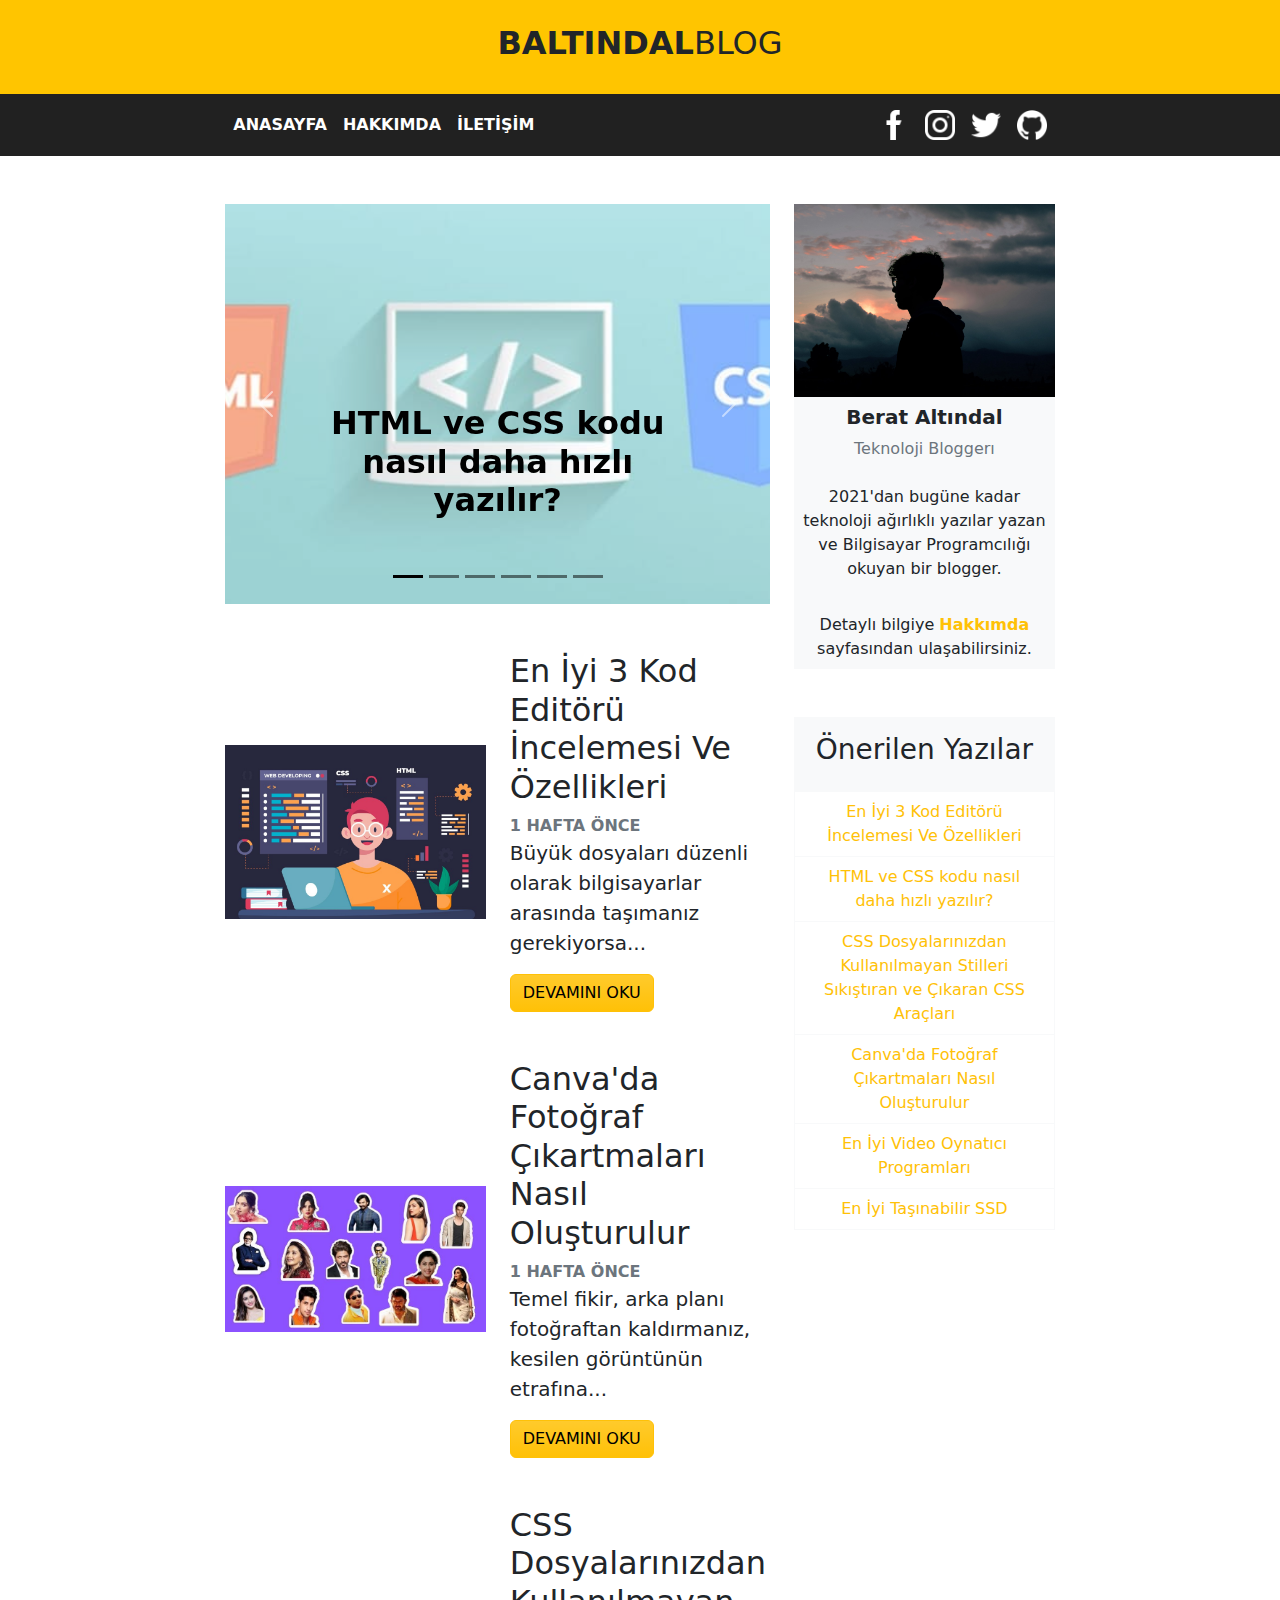
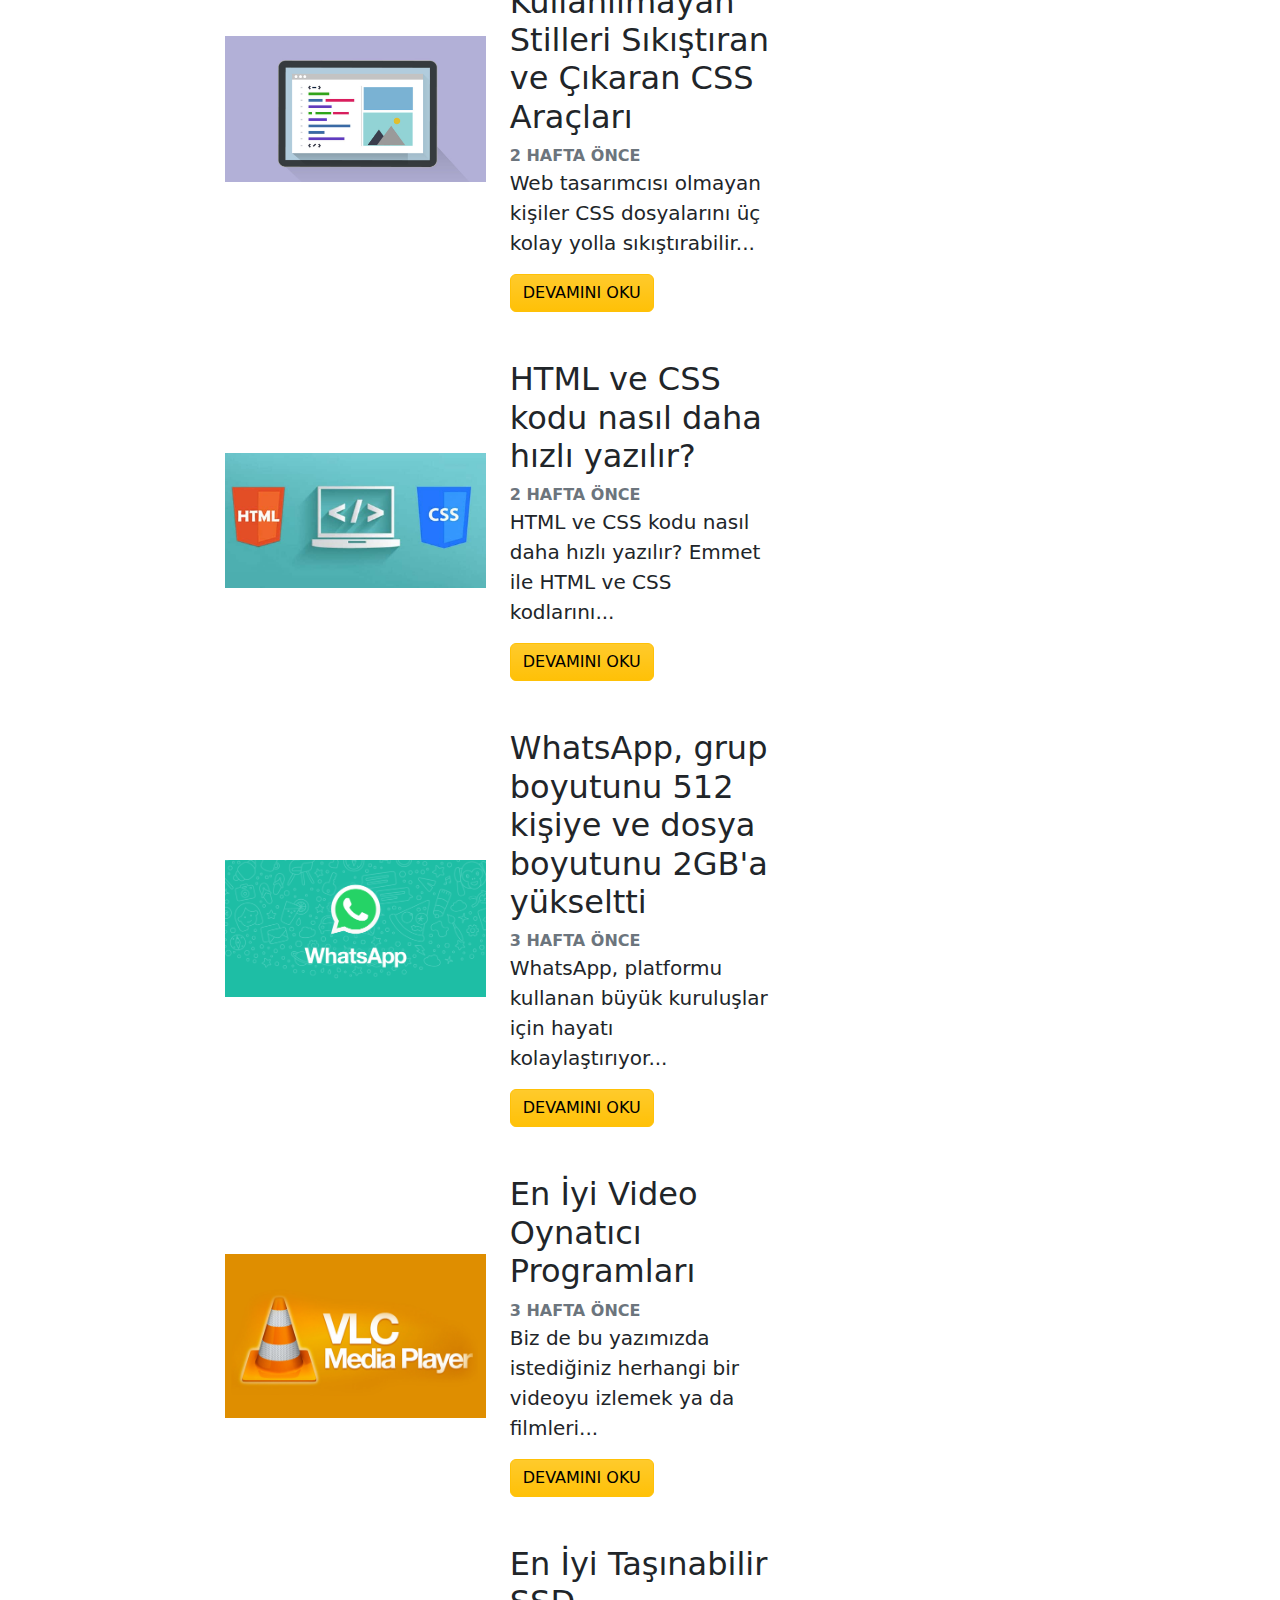
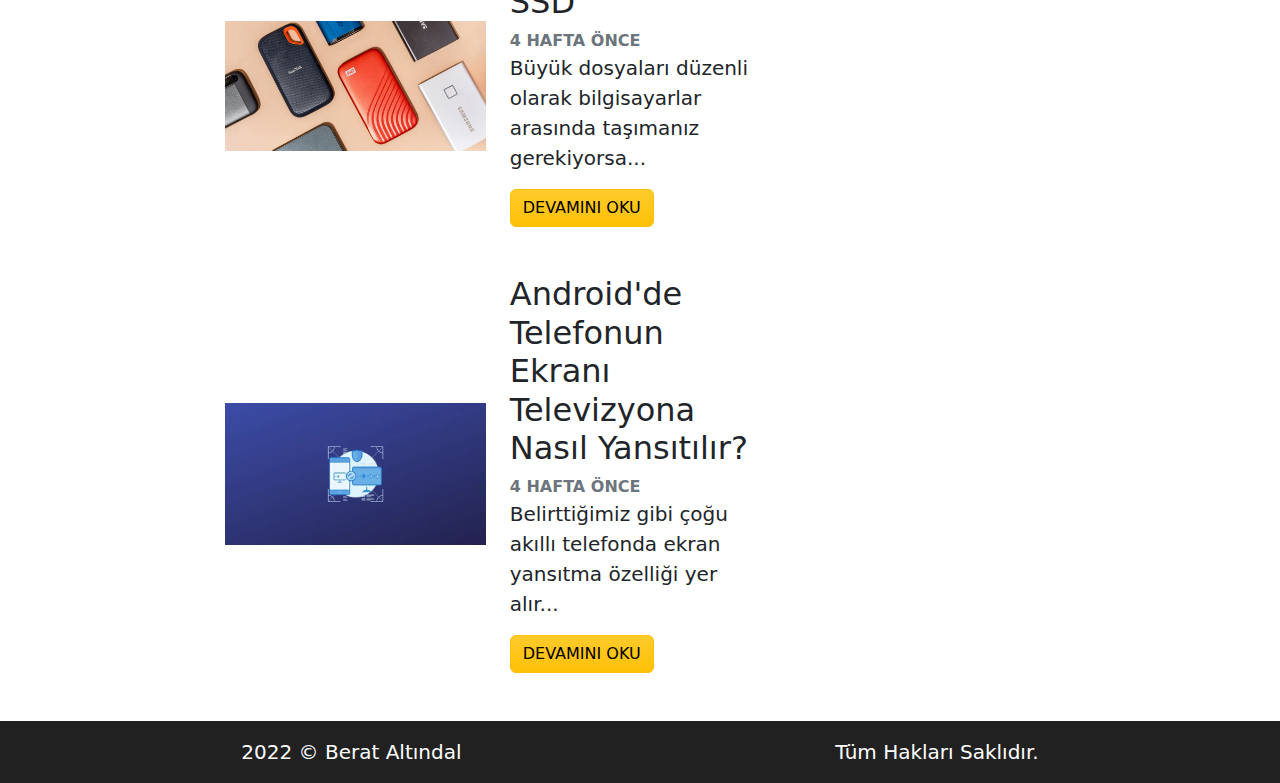
<file: index.html>
<!doctype html>
<html lang="tr">
<head>
    <meta charset="UTF-8">
    <meta name="viewport" content="width=device-width, initial-scale=1.0">
    <meta http-equiv="X-UA-Compatible" content="ie=edge">
    <link rel="stylesheet" href="assets/css/style.css">
    <link rel="stylesheet" href="assets/css/bootstrap.css">
    <title>Kişisel Blog</title>
</head>
<body>

<header>
    <div class="text-center p-4">
        <h1 class="fs-2"><b>BALTINDAL</b>BLOG</h1>
    </div>
</header>

<nav class="navbar navbar-expand-lg">
    <div class="container-fluid col-12 col-lg-8">
        <button class="navbar-toggler col-12" type="button" data-bs-toggle="collapse" data-bs-target="#navbarScroll"
                aria-controls="navbarScroll" aria-expanded="false" aria-label="Toggle navigation">
            <span class="text-white fw-bold">MENÜ</span>
        </button>
        <div class="collapse navbar-collapse" id="navbarScroll">
            <ul class="navbar-nav me-auto text-center" style="--bs-scroll-height: 100px;">
                <li class="nav-item">
                    <a class="nav-link text-white fw-bold" href="index.html">ANASAYFA</a>
                </li>
                <li class="nav-item">
                    <a class="nav-link text-white fw-bold" href="about.html">HAKKIMDA</a>
                </li>
                <li class="nav-item">
                    <a class="nav-link  text-white fw-bold" href="contact.html">İLETİŞİM</a>
                </li>
            </ul>
            <ul class="navbar-nav d-flex text-center">
                <li class="nav-item">
                    <a class="nav-link" href="#"><img style="max-width: 30px;"
                                                      src="assets/images/social-media/facebook.png"></a>
                </li>
                <li class="nav-item">
                    <a class="nav-link" href="#"><img style="max-width: 30px;"
                                                      src="assets/images/social-media/instagram.png"></a>
                </li>
                <li class="nav-item">
                    <a class="nav-link" href="#"><img style="max-width: 30px;"
                                                      src="assets/images/social-media/twitter.png"></a>
                </li>
                <li class="nav-item">
                    <a class="nav-link" href="#"><img style="max-width: 30px;"
                                                      src="assets/images/social-media/github.png"></a>
                </li>
            </ul>
        </div>
    </div>
</nav>

<article class="row col-12 col-lg-8 mx-auto">

    <div class="col-12 col-md-8">
        <div id="carouselExampleCaptions" class="carousel slide my-5" data-bs-ride="carousel"
             style="background-color: white">
            <div class="carousel-indicators">
                <button type="button" data-bs-target="#carouselExampleCaptions" data-bs-slide-to="0"
                        class="active bg-black"
                        aria-current="true" aria-label="Slide 1"></button>
                <button type="button" data-bs-target="#carouselExampleCaptions" data-bs-slide-to="1" class="bg-black"
                        aria-label="Slide 2"></button>
                <button type="button" data-bs-target="#carouselExampleCaptions" data-bs-slide-to="2" class="bg-black"
                        aria-label="Slide 3"></button>
                <button type="button" data-bs-target="#carouselExampleCaptions" data-bs-slide-to="3" class="bg-black"
                        aria-label="Slide 4"></button>
                <button type="button" data-bs-target="#carouselExampleCaptions" data-bs-slide-to="4" class="bg-black"
                        aria-label="Slide 5"></button>
                <button type="button" data-bs-target="#carouselExampleCaptions" data-bs-slide-to="5" class="bg-black"
                        aria-label="Slide 6"></button>
            </div>
            <div class="carousel-inner">
                <div class="carousel-item active" data-bs-interval="4000">
                    <a href="news6.html">
                        <img style="height:400px; object-fit:cover; opacity: 0.55"
                             src="assets/images/news/html-css-kodu.jpg"
                             class="d-block w-100"
                             alt="new-holland-güncel-fiyat-listesi-mayıs-2022">
                        <div class="carousel-caption d-block text-black h-50">
                            <h5 class="fw-bold fs-2 my-auto">HTML ve CSS kodu nasıl daha hızlı yazılır?</h5>
                        </div>
                    </a>
                </div>
                <div class="carousel-item" data-bs-interval="4000">
                    <a href="news1.html">
                        <img style="height:400px; object-fit:cover; opacity: 0.45"
                             src="assets/images/news/photoshop-stickers.jpg"
                             class="d-block w-100"
                             alt="büyükbaş-yem-fiyat-listesi-mayıs-2022-12-firma-yem-fiyatları">
                        <div class="carousel-caption d-block text-black h-50">
                            <h5 class="fw-bold fs-2 my-auto">Canva'da Fotoğraf Çıkartmaları Nasıl Oluşturulur</h5>
                        </div>
                    </a>
                </div>
                <div class="carousel-item " data-bs-interval="4000">
                    <a href="news2.html">
                        <img style="height:400px; object-fit:cover; opacity: 0.55"
                             src="assets/images/news/css-clean.jpg"
                             class="d-block w-100"
                             alt="10-mayıs-2022-yeni-gübre-fiyat-listesi">
                        <div class="carousel-caption d-block text-black h-50">
                            <h5 class="fw-bold fs-2 my-auto">CSS Dosyalarınızdan Kullanılmayan Stilleri Sıkıştıran ve Çıkaran CSS Araçları</h5>
                        </div>
                    </a>
                </div>
                <div class="carousel-item " data-bs-interval="4000">
                    <a href="news3.html">
                        <img style="height:400px; object-fit:cover; opacity: 0.55"
                             src="assets/images/news/whatsapp-promo.png"
                             class="d-block w-100"
                             alt="tigem-2022-yılı-damızlık-sığır-satış-fiyatları">
                        <div class="carousel-caption d-block text-black h-50">
                            <h5 class="fw-bold fs-2 my-auto">WhatsApp, grup boyutunu 512 kişiye ve dosya boyutunu 2GB'a yükseltti</h5>
                        </div>
                    </a>
                </div>
                <div class="carousel-item " data-bs-interval="4000">
                    <a href="news4.html">
                        <img style="height:400px; object-fit:cover; opacity: 0.55"
                             src="assets/images/news/portalessd.webp"
                             class="d-block w-100"
                             alt="topraksız-tarım-nedir-topraksız-tarım-nasıl-yapılır">
                        <div class="carousel-caption d-block text-black h-50">
                            <h5 class="fw-bold fs-2 my-auto">En İyi Taşınabilir SSD</h5>
                        </div>
                    </a>
                </div>
                <div class="carousel-item " data-bs-interval="4000">
                    <a href="news5.html">
                        <img style="height:400px; object-fit:cover; opacity: 0.55"
                             src="assets/images/news/kod-editorleri.jpg"
                             class="d-block w-100"
                             alt="güncel-fındık-fiyatları-mayıs-2022">
                        <div class="carousel-caption d-block text-black h-50">
                            <h5 class="fw-bold fs-2 my-auto">En İyi 3 Kod Editörü İncelemesi Ve Özellikleri</h5>
                        </div>
                    </a>
                </div>
            </div>
            <button class="carousel-control-prev" type="button" data-bs-target="#carouselExampleCaptions"
                    data-bs-slide="prev">
                <span class="carousel-control-prev-icon" aria-hidden="true"></span>
                <span class="visually-hidden">Geri</span>
            </button>
            <button class="carousel-control-next" type="button" data-bs-target="#carouselExampleCaptions"
                    data-bs-slide="next">
                <span class="carousel-control-next-icon" aria-hidden="true"></span>
                <span class="visually-hidden">İleri</span>
            </button>
        </div>
        <div>
            <div class="row mb-5">
                <div class="col-12 col-lg-6 my-auto">
                    <img class="img-fluid"
                         src="assets/images/news/kod-editorleri.jpg"
                         alt="">
                </div>
                <div class="col-12 col-lg-6">
                    <h2>En İyi 3 Kod Editörü İncelemesi Ve Özellikleri</h2>
                    <span class="fw-bold text-secondary">1 HAFTA ÖNCE</span>
                    <p class="fs-5">Büyük dosyaları düzenli olarak bilgisayarlar arasında taşımanız gerekiyorsa...</p>
                    <a class="btn btn-warning bg-gradient"
                       href="news5.html">DEVAMINI
                        OKU</a>
                </div>
            </div>
            <div class="row mb-5">
                <div class="col-12 col-lg-6 my-auto">
                    <img class="img-fluid"
                         src="assets/images/news/photoshop-stickers.jpg"
                         alt="">
                </div>
                <div class="col-12 col-lg-6">
                    <h2>Canva'da Fotoğraf Çıkartmaları Nasıl Oluşturulur</h2>
                    <span class="fw-bold text-secondary">1 HAFTA ÖNCE</span>
                    <p class="fs-5">Temel fikir, arka planı fotoğraftan kaldırmanız, kesilen görüntünün etrafına...</p>
                    <a class="btn btn-warning bg-gradient"
                       href="news1.html">DEVAMINI
                        OKU</a>
                </div>
            </div>
            <div class="row mb-5">
                <div class="col-12 col-lg-6 my-auto">
                    <img class="img-fluid"
                         src="assets/images/news/css-clean.jpg"
                         alt="">
                </div>
                <div class="col-12 col-lg-6">
                    <h2>CSS Dosyalarınızdan Kullanılmayan Stilleri Sıkıştıran ve Çıkaran CSS Araçları</h2>
                    <span class="fw-bold text-secondary">2 HAFTA ÖNCE</span>
                    <p class="fs-5">Web tasarımcısı olmayan kişiler CSS dosyalarını üç kolay yolla sıkıştırabilir...</p>
                    <a class="btn btn-warning bg-gradient"
                       href="news2.html">DEVAMINI
                        OKU</a>
                </div>
            </div>
            <div class="row mb-5">
                <div class="col-12 col-lg-6 my-auto">
                    <img class="img-fluid"
                         src="assets/images/news/html-css-kodu.jpg"
                         alt="">
                </div>
                <div class="col-12 col-lg-6">
                    <h2>HTML ve CSS kodu nasıl daha hızlı yazılır?</h2>
                    <span class="fw-bold text-secondary">2 HAFTA ÖNCE</span>
                    <p class="fs-5">HTML ve CSS kodu nasıl daha hızlı yazılır? Emmet ile HTML ve CSS kodlarını...</p>
                    <a class="btn btn-warning bg-gradient"
                       href="news6.html">DEVAMINI
                        OKU</a>
                </div>
            </div>
            <div class="row mb-5">
                <div class="col-12 col-lg-6 my-auto">
                    <img class="img-fluid"
                         src="assets/images/news/whatsapp-promo.png"
                         alt="">
                </div>
                <div class="col-12 col-lg-6">
                    <h2>WhatsApp, grup boyutunu 512 kişiye ve dosya boyutunu 2GB'a yükseltti</h2>
                    <span class="fw-bold text-secondary">3 HAFTA ÖNCE</span>
                    <p class="fs-5">WhatsApp, platformu kullanan büyük kuruluşlar için hayatı kolaylaştırıyor...</p>
                    <a class="btn btn-warning bg-gradient"
                       href="news3.html">DEVAMINI
                        OKU</a>
                </div>
            </div>
            <div class="row mb-5">
                <div class="col-12 col-lg-6 my-auto">
                    <img class="img-fluid"
                         src="assets/images/news/vlc-player.jpg"
                         alt="">
                </div>
                <div class="col-12 col-lg-6">
                    <h2>En İyi Video Oynatıcı Programları</h2>
                    <span class="fw-bold text-secondary">3 HAFTA ÖNCE</span>
                    <p class="fs-5">Biz de bu yazımızda istediğiniz herhangi bir videoyu izlemek ya da filmleri...</p>
                    <a class="btn btn-warning bg-gradient"
                       href="news7.html">DEVAMINI
                        OKU</a>
                </div>
            </div>
            <div class="row mb-5">
                <div class="col-12 col-lg-6 my-auto">
                    <img class="img-fluid"
                         src="assets/images/news/portalessd.webp"
                         alt="">
                </div>
                <div class="col-12 col-lg-6">
                    <h2>En İyi Taşınabilir SSD</h2>
                    <span class="fw-bold text-secondary">4 HAFTA ÖNCE</span>
                    <p class="fs-5">Büyük dosyaları düzenli olarak bilgisayarlar arasında taşımanız gerekiyorsa...</p>
                    <a class="btn btn-warning bg-gradient"
                       href="news4.html">DEVAMINI
                        OKU</a>
                </div>
            </div>
            <div class="row mb-5">
                <div class="col-12 col-lg-6 my-auto">
                    <img class="img-fluid"
                         src="assets/images/news/telefon-ekran-yansitma.webp"
                         alt="">
                </div>
                <div class="col-12 col-lg-6">
                    <h2>Android'de Telefonun Ekranı Televizyona Nasıl Yansıtılır?</h2>
                    <span class="fw-bold text-secondary">4 HAFTA ÖNCE</span>
                    <p class="fs-5">Belirttiğimiz gibi çoğu akıllı telefonda ekran yansıtma özelliği yer alır...</p>
                    <a class="btn btn-warning bg-gradient"
                       href="news8.html">DEVAMINI
                        OKU</a>
                </div>
            </div>
        </div>
    </div>

    <div class="col-12 col-md-4 mt-5">
        <div class="text-center bg-light mb-5">
            <img src="assets/images/profile.jpg" class="w-100">
            <h3 class="h5 pt-2 fw-bold">Berat Altındal</h3>
            <p class="text-secondary">Teknoloji Bloggerı</p>
            <p class="p-2">2021'dan bugüne kadar teknoloji ağırlıklı yazılar yazan ve Bilgisayar Programcılığı okuyan bir blogger.</p>
            <p class="p-2">Detaylı bilgiye <a class="text-decoration-none text-warning fw-bold" href="about.html">Hakkımda</a>
                sayfasından ulaşabilirsiniz.</p>
        </div>
        <div class="text-center bg-light mb-5">
            <h3 class="p-3">Önerilen Yazılar</h3>
            <ul class="list-group">
                <li class="list-group-item rounded-0 border-light"><a class="text-decoration-none text-warning" href="news5.html">En İyi 3 Kod Editörü İncelemesi Ve Özellikleri</a></li>
                <li class="list-group-item rounded-0 border-light"><a class="text-decoration-none text-warning" href="news6.html">HTML ve CSS kodu nasıl daha hızlı yazılır?</a></li>
                <li class="list-group-item rounded-0 border-light"><a class="text-decoration-none text-warning" href="news2.html">CSS Dosyalarınızdan Kullanılmayan Stilleri Sıkıştıran ve Çıkaran CSS Araçları</a></li>
                <li class="list-group-item rounded-0 border-light"><a class="text-decoration-none text-warning" href="news1.html">Canva'da Fotoğraf Çıkartmaları Nasıl Oluşturulur</a></li>
                <li class="list-group-item rounded-0 border-light"><a class="text-decoration-none text-warning" href="news7.html">En İyi Video Oynatıcı Programları</a></li>
                <li class="list-group-item rounded-0 border-light"><a class="text-decoration-none text-warning" href="news4.html">En İyi Taşınabilir SSD</a></li>
            </ul>
        </div>
    </div>
</article>

<footer>
    <div class="container-fluid col-12 col-lg-8">
        <div class="row p-3 fs-5">
            <div class="col-6 text-white">
                2022 © Berat Altındal
            </div>
            <div class="col-6 text-white text-end">
                Tüm Hakları Saklıdır.
            </div>
        </div>
    </div>
</footer>
<script src="https://cdn.jsdelivr.net/npm/@popperjs/core@2.11.5/dist/umd/popper.min.js"
        integrity="sha384-Xe+8cL9oJa6tN/veChSP7q+mnSPaj5Bcu9mPX5F5xIGE0DVittaqT5lorf0EI7Vk"
        crossorigin="anonymous"></script>
<script src="https://cdn.jsdelivr.net/npm/bootstrap@5.2.0-beta1/dist/js/bootstrap.min.js"
        integrity="sha384-kjU+l4N0Yf4ZOJErLsIcvOU2qSb74wXpOhqTvwVx3OElZRweTnQ6d31fXEoRD1Jy"
        crossorigin="anonymous"></script>
</script>
</body>
</html>
</file>
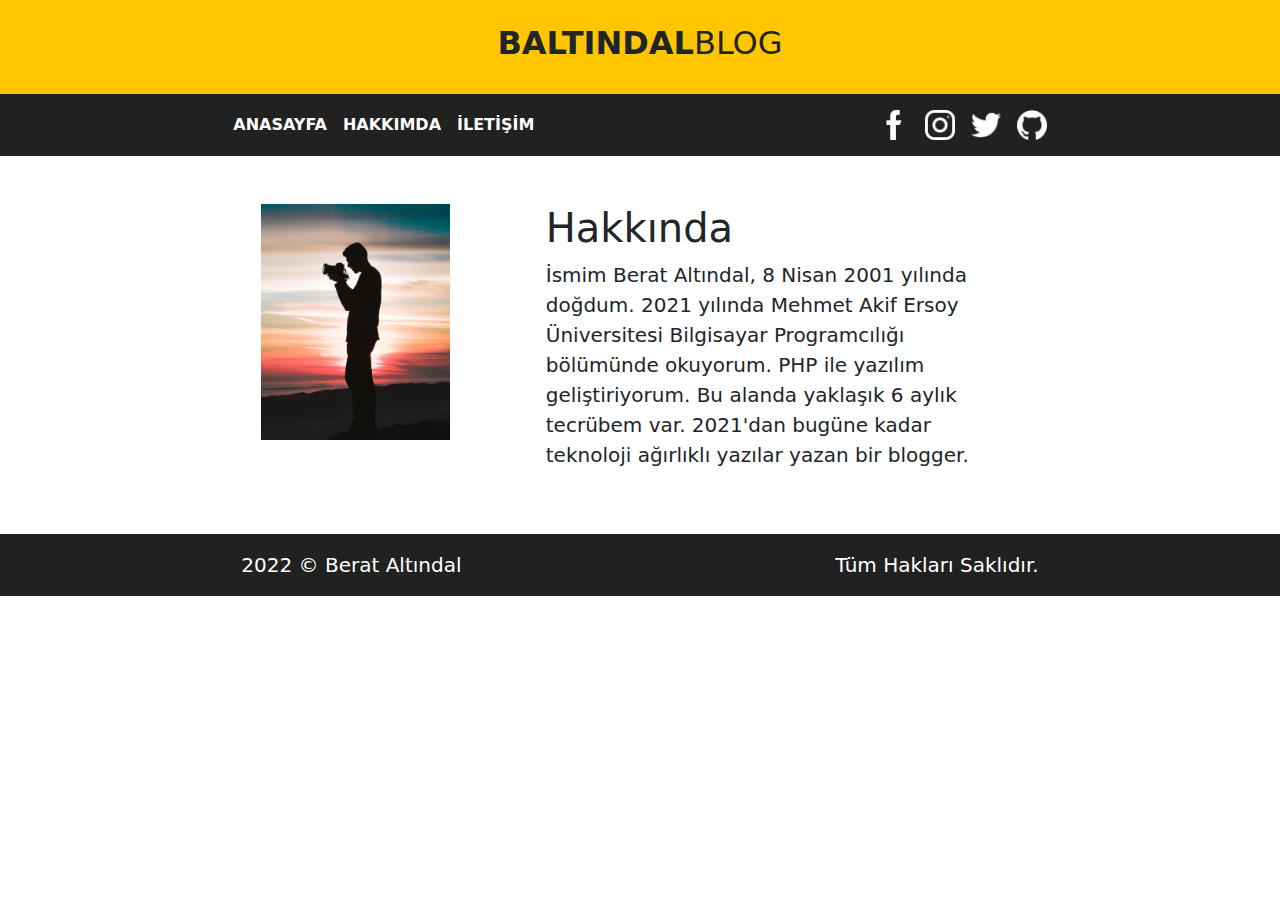
<file: about.html>
<!doctype html>
<html lang="tr">
<head>
    <meta charset="UTF-8">
    <meta name="viewport" content="width=device-width, initial-scale=1.0">
    <meta http-equiv="X-UA-Compatible" content="ie=edge">
    <link rel="stylesheet" href="assets/css/style.css">
    <link rel="stylesheet" href="assets/css/bootstrap.css">
    <title>Kişisel Blog</title>
</head>
<body>

<header>
    <div class="text-center p-4">
        <h1 class="fs-2"><b>BALTINDAL</b>BLOG</h1>
    </div>
</header>

<nav class="navbar navbar-expand-lg">
    <div class="container-fluid col-12 col-lg-8">
        <button class="navbar-toggler col-12" type="button" data-bs-toggle="collapse" data-bs-target="#navbarScroll"
                aria-controls="navbarScroll" aria-expanded="false" aria-label="Toggle navigation">
            <span class="text-white fw-bold">MENÜ</span>
        </button>
        <div class="collapse navbar-collapse" id="navbarScroll">
            <ul class="navbar-nav me-auto text-center" style="--bs-scroll-height: 100px;">
                <li class="nav-item">
                    <a class="nav-link text-white fw-bold" href="index.html">ANASAYFA</a>
                </li>
                <li class="nav-item">
                    <a class="nav-link text-white fw-bold" href="about.html">HAKKIMDA</a>
                </li>
                <li class="nav-item">
                    <a class="nav-link  text-white fw-bold" href="contact.html">İLETİŞİM</a>
                </li>
            </ul>
            <ul class="navbar-nav d-flex text-center">
                <li class="nav-item">
                    <a class="nav-link" href="#"><img style="max-width: 30px;"
                                                      src="assets/images/social-media/facebook.png"></a>
                </li>
                <li class="nav-item">
                    <a class="nav-link" href="#"><img style="max-width: 30px;"
                                                      src="assets/images/social-media/instagram.png"></a>
                </li>
                <li class="nav-item">
                    <a class="nav-link" href="#"><img style="max-width: 30px;"
                                                      src="assets/images/social-media/twitter.png"></a>
                </li>
                <li class="nav-item">
                    <a class="nav-link" href="#"><img style="max-width: 30px;"
                                                      src="assets/images/social-media/github.png"></a>
                </li>
            </ul>
        </div>
    </div>
</nav>

<article class="row col-12 col-lg-8 mx-auto">

    <div class="col-4 p-5">
        <img src="assets/images/profile2.jpg" class="w-100">
    </div>
    <div class="col-8 p-5">
        <h1>Hakkında</h1>
        <p class="fs-5">İsmim Berat Altındal, 8 Nisan 2001 yılında doğdum. 2021 yılında Mehmet Akif Ersoy Üniversitesi Bilgisayar
            Programcılığı bölümünde okuyorum. PHP ile yazılım
            geliştiriyorum. Bu alanda yaklaşık 6 aylık tecrübem var. 2021'dan bugüne kadar teknoloji ağırlıklı yazılar yazan bir blogger.</p>
    </div>
</article>

<footer>
    <div class="container-fluid col-12 col-lg-8">
        <div class="row p-3 fs-5">
            <div class="col-6 text-white">
                2022 © Berat Altındal
            </div>
            <div class="col-6 text-white text-end">
                Tüm Hakları Saklıdır.
            </div>
        </div>
    </div>
</footer>

<script src="https://cdn.jsdelivr.net/npm/@popperjs/core@2.11.5/dist/umd/popper.min.js"
        integrity="sha384-Xe+8cL9oJa6tN/veChSP7q+mnSPaj5Bcu9mPX5F5xIGE0DVittaqT5lorf0EI7Vk"
        crossorigin="anonymous"></script>
<script src="https://cdn.jsdelivr.net/npm/bootstrap@5.2.0-beta1/dist/js/bootstrap.min.js"
        integrity="sha384-kjU+l4N0Yf4ZOJErLsIcvOU2qSb74wXpOhqTvwVx3OElZRweTnQ6d31fXEoRD1Jy"
        crossorigin="anonymous"></script>
</script>
</body>
</html>
</file>
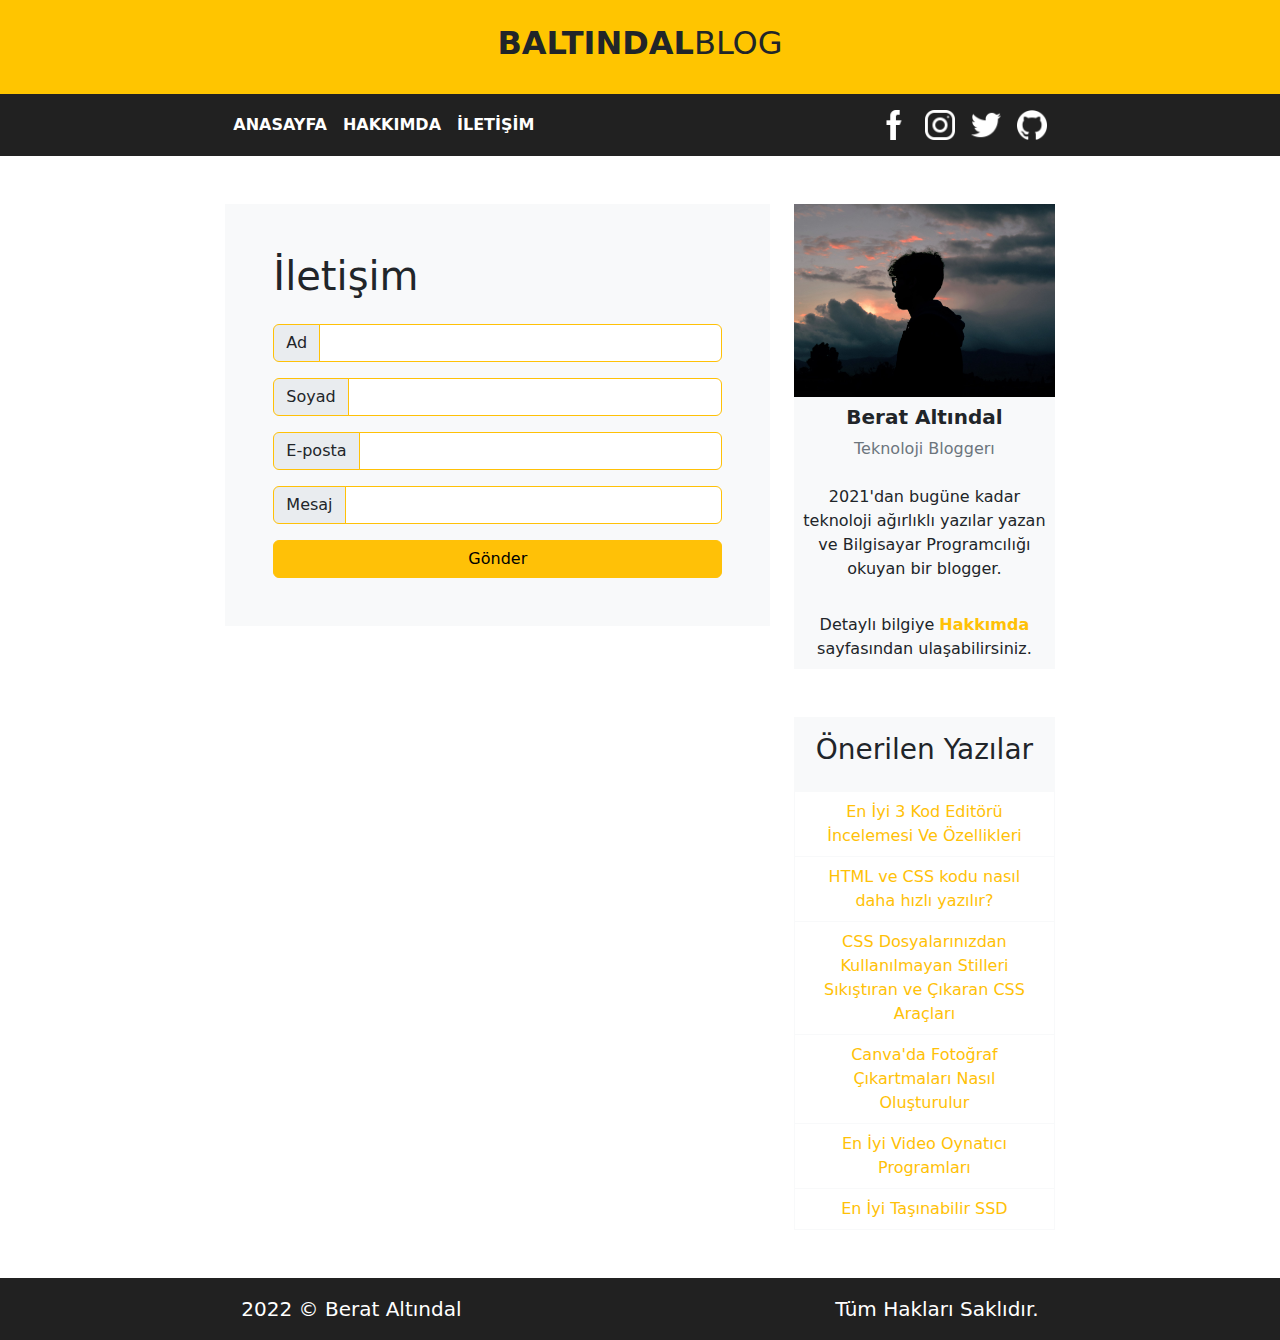
<file: contact.html>
<!doctype html>
<html lang="tr">
<head>
    <meta charset="UTF-8">
    <meta name="viewport" content="width=device-width, initial-scale=1.0">
    <meta http-equiv="X-UA-Compatible" content="ie=edge">
    <link rel="stylesheet" href="assets/css/style.css">
    <link rel="stylesheet" href="assets/css/bootstrap.css">
    <title>Kişisel Blog</title>
</head>
<body>

<header>
    <div class="text-center p-4">
        <h1 class="fs-2"><b>BALTINDAL</b>BLOG</h1>
    </div>
</header>

<nav class="navbar navbar-expand-lg">
    <div class="container-fluid col-12 col-lg-8">
        <button class="navbar-toggler col-12" type="button" data-bs-toggle="collapse" data-bs-target="#navbarScroll"
                aria-controls="navbarScroll" aria-expanded="false" aria-label="Toggle navigation">
            <span class="text-white fw-bold">MENÜ</span>
        </button>
        <div class="collapse navbar-collapse" id="navbarScroll">
            <ul class="navbar-nav me-auto text-center" style="--bs-scroll-height: 100px;">
                <li class="nav-item">
                    <a class="nav-link text-white fw-bold" href="index.html">ANASAYFA</a>
                </li>
                <li class="nav-item">
                    <a class="nav-link text-white fw-bold" href="about.html">HAKKIMDA</a>
                </li>
                <li class="nav-item">
                    <a class="nav-link  text-white fw-bold" href="contact.html">İLETİŞİM</a>
                </li>
            </ul>
            <ul class="navbar-nav d-flex text-center">
                <li class="nav-item">
                    <a class="nav-link" href="#"><img style="max-width: 30px;"
                                                      src="assets/images/social-media/facebook.png"></a>
                </li>
                <li class="nav-item">
                    <a class="nav-link" href="#"><img style="max-width: 30px;"
                                                      src="assets/images/social-media/instagram.png"></a>
                </li>
                <li class="nav-item">
                    <a class="nav-link" href="#"><img style="max-width: 30px;"
                                                      src="assets/images/social-media/twitter.png"></a>
                </li>
                <li class="nav-item">
                    <a class="nav-link" href="#"><img style="max-width: 30px;"
                                                      src="assets/images/social-media/github.png"></a>
                </li>
            </ul>
        </div>
    </div>
</nav>

<article class="row col-12 col-lg-8 mx-auto">

    <div class="col-12 col-lg-8">
        <div class="mt-5 bg-light p-5">
        <h1 class="pb-3">İletişim</h1>
        <form action="">
            <div class="input-group mb-3">
                <span class="input-group-text border-warning">Ad</span>
                <input type="text" class="form-control border-warning">
            </div>
            <div class="input-group mb-3">
                <span class="input-group-text border-warning">Soyad</span>
                <input type="text" class="form-control border-warning">
            </div>
            <div class="input-group mb-3">
                <span class="input-group-text border-warning">E-posta</span>
                <input type="text" class="form-control border-warning">
            </div>
            <div class="input-group mb-3">
                <span class="input-group-text border-warning">Mesaj</span>
                <input type="text" class="form-control border-warning">
            </div>
            <div class="col-12">
                <button class="btn w-100 btn-warning" type="submit">Gönder</button>
            </div>
        </form>
        </div>
    </div>

    <div class="col-12 col-lg-4 mt-5">
        <div class="text-center bg-light mb-5">
            <img src="assets/images/profile.jpg" class="w-100">
            <h3 class="h5 pt-2 fw-bold">Berat Altındal</h3>
            <p class="text-secondary">Teknoloji Bloggerı</p>
            <p class="p-2">2021'dan bugüne kadar teknoloji ağırlıklı yazılar yazan ve Bilgisayar Programcılığı okuyan bir blogger.</p>
            <p class="p-2">Detaylı bilgiye <a class="text-decoration-none text-warning fw-bold" href="about.html">Hakkımda</a> sayfasından ulaşabilirsiniz.</p>
        </div>
        <div class="text-center bg-light mb-5">
            <h3 class="p-3">Önerilen Yazılar</h3>
            <ul class="list-group">
                <li class="list-group-item rounded-0 border-light"><a class="text-decoration-none text-warning" href="news5.html">En İyi 3 Kod Editörü İncelemesi Ve Özellikleri</a></li>
                <li class="list-group-item rounded-0 border-light"><a class="text-decoration-none text-warning" href="news6.html">HTML ve CSS kodu nasıl daha hızlı yazılır?</a></li>
                <li class="list-group-item rounded-0 border-light"><a class="text-decoration-none text-warning" href="news2.html">CSS Dosyalarınızdan Kullanılmayan Stilleri Sıkıştıran ve Çıkaran CSS Araçları</a></li>
                <li class="list-group-item rounded-0 border-light"><a class="text-decoration-none text-warning" href="news1.html">Canva'da Fotoğraf Çıkartmaları Nasıl Oluşturulur</a></li>
                <li class="list-group-item rounded-0 border-light"><a class="text-decoration-none text-warning" href="news7.html">En İyi Video Oynatıcı Programları</a></li>
                <li class="list-group-item rounded-0 border-light"><a class="text-decoration-none text-warning" href="news4.html">En İyi Taşınabilir SSD</a></li>
            </ul>
        </div>
    </div>
</article>

<footer>
    <div class="container-fluid col-12 col-lg-8">
        <div class="row p-3 fs-5">
            <div class="col-6 text-white">
                2022 © Berat Altındal
            </div>
            <div class="col-6 text-white text-end">
                Tüm Hakları Saklıdır.
            </div>
        </div>
    </div>
</footer>

<script src="https://cdn.jsdelivr.net/npm/@popperjs/core@2.11.5/dist/umd/popper.min.js"
        integrity="sha384-Xe+8cL9oJa6tN/veChSP7q+mnSPaj5Bcu9mPX5F5xIGE0DVittaqT5lorf0EI7Vk"
        crossorigin="anonymous"></script>
<script src="https://cdn.jsdelivr.net/npm/bootstrap@5.2.0-beta1/dist/js/bootstrap.min.js"
        integrity="sha384-kjU+l4N0Yf4ZOJErLsIcvOU2qSb74wXpOhqTvwVx3OElZRweTnQ6d31fXEoRD1Jy"
        crossorigin="anonymous"></script>
</script>
</body>
</html>
</file>
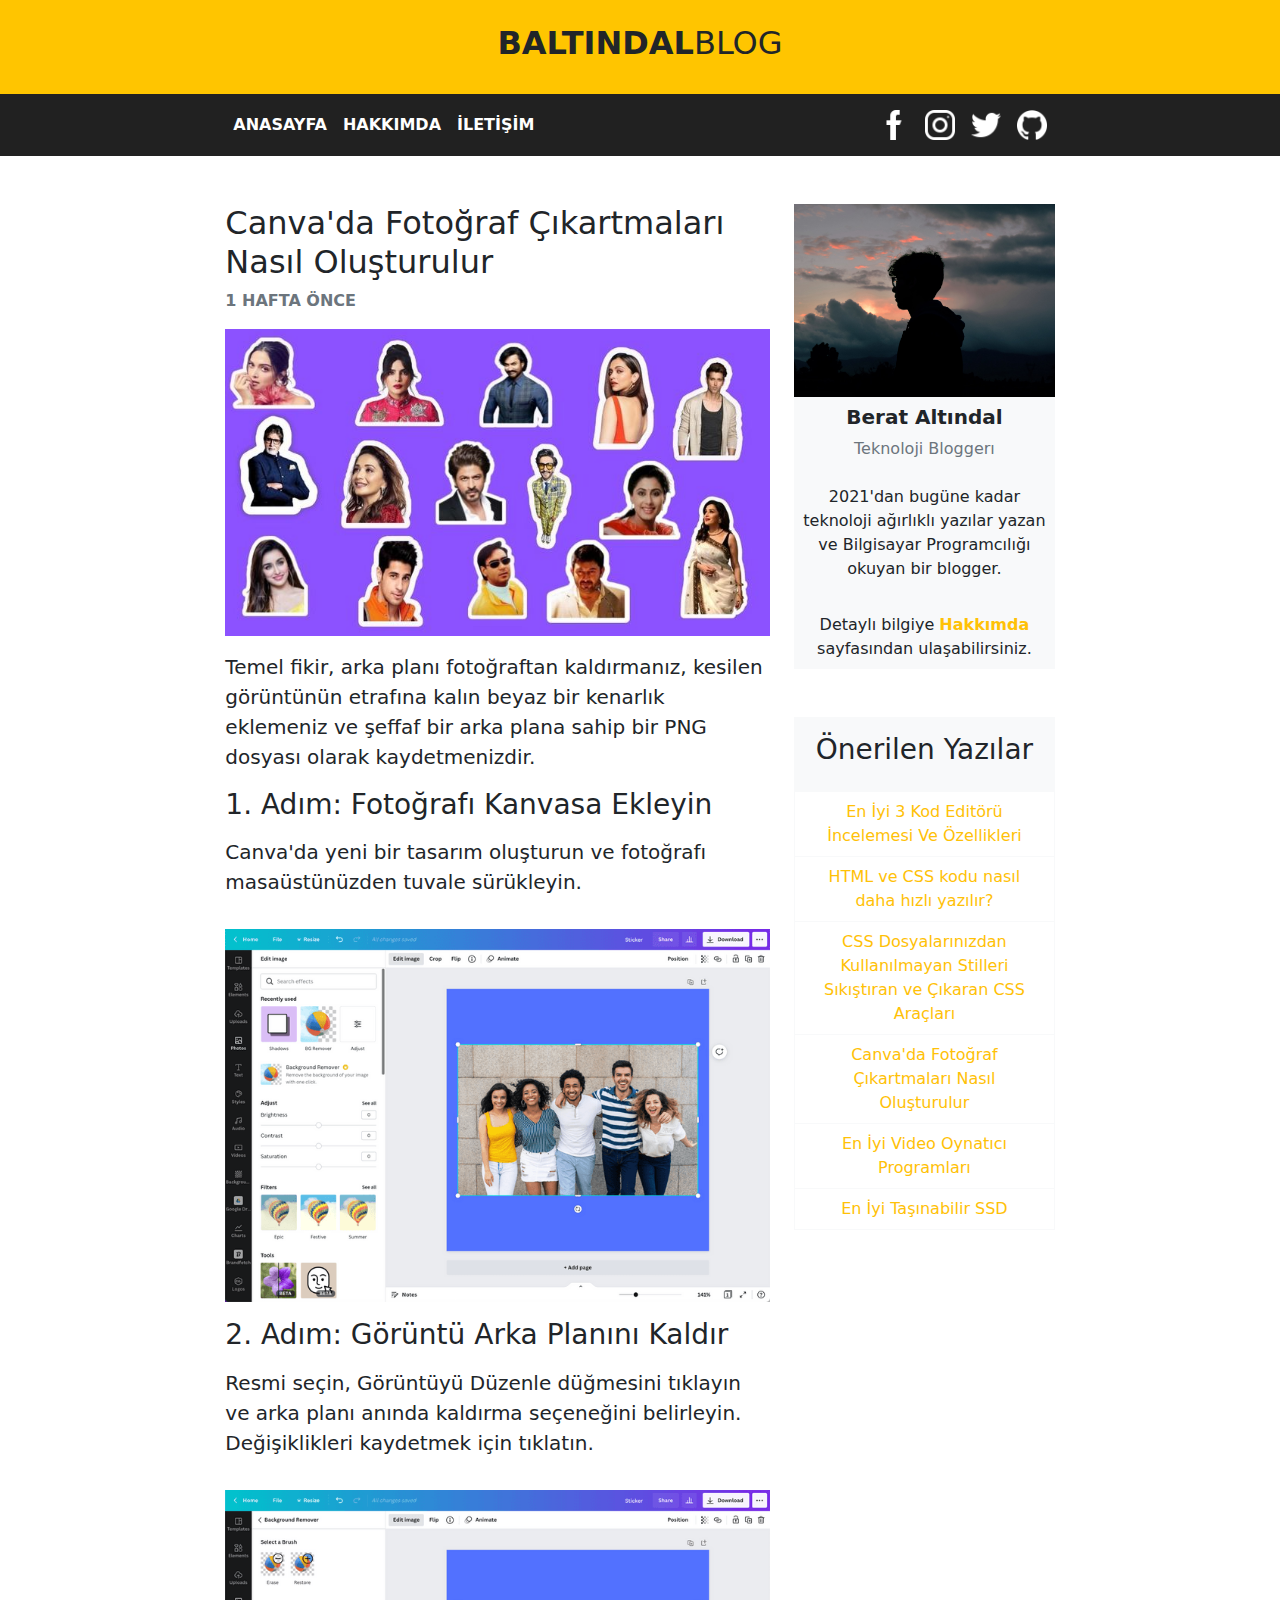
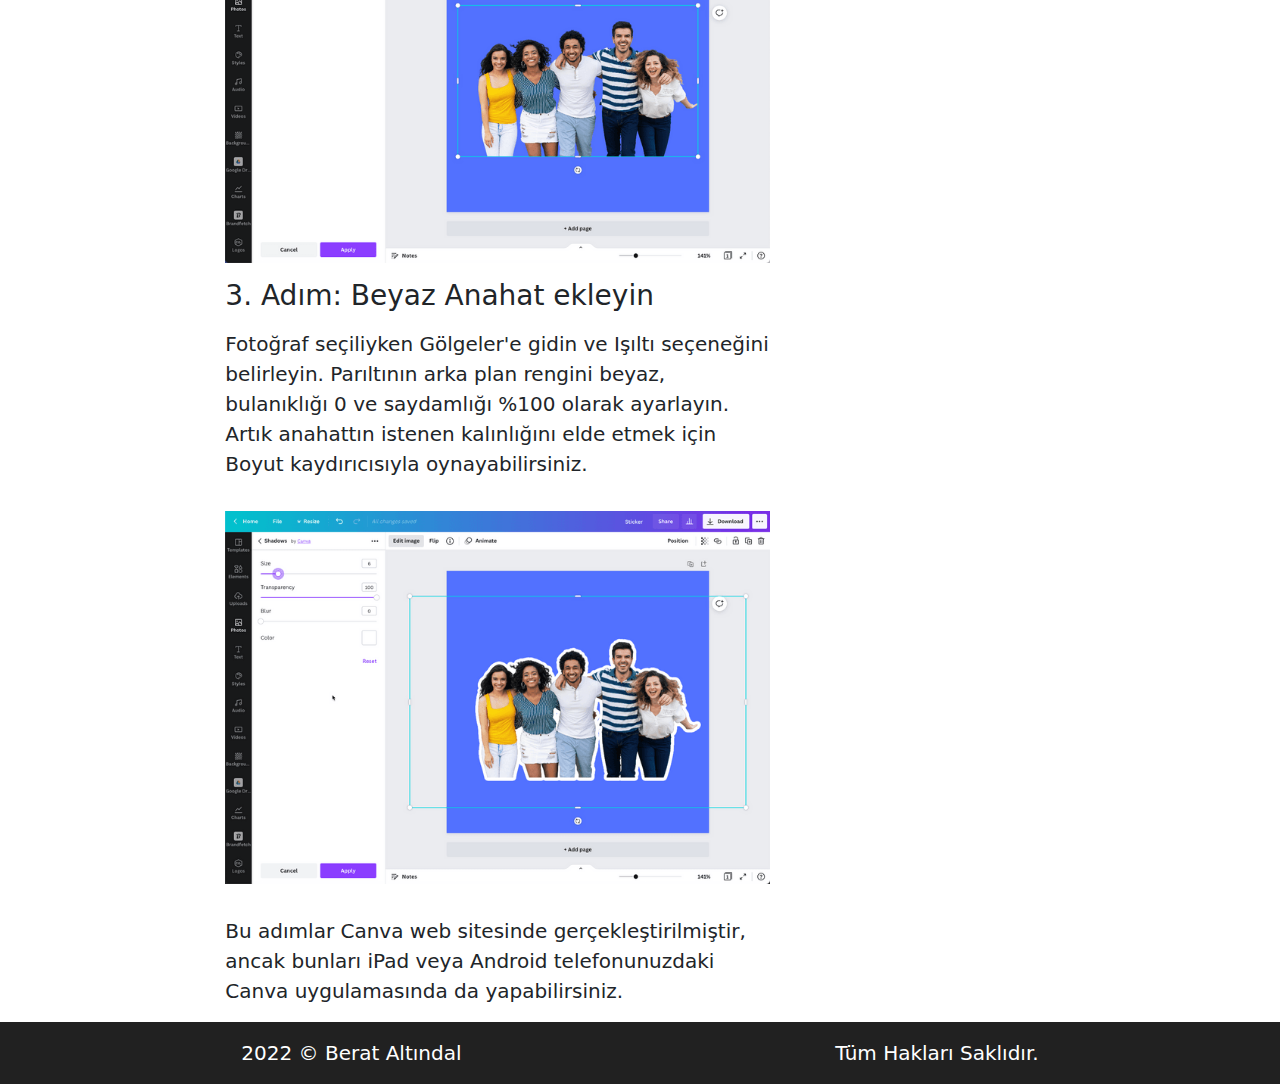
<file: news1.html>
<!doctype html>
<html lang="tr">
<head>
    <meta charset="UTF-8">
    <meta name="viewport" content="width=device-width, initial-scale=1.0">
    <meta http-equiv="X-UA-Compatible" content="ie=edge">
    <link rel="stylesheet" href="assets/css/style.css">
    <link rel="stylesheet" href="assets/css/bootstrap.css">
    <title>Kişisel Blog</title>
</head>
<body>

<header>
    <div class="text-center p-4">
        <h1 class="fs-2"><b>BALTINDAL</b>BLOG</h1>
    </div>
</header>

<nav class="navbar navbar-expand-lg">
    <div class="container-fluid col-12 col-lg-8">
        <button class="navbar-toggler col-12" type="button" data-bs-toggle="collapse" data-bs-target="#navbarScroll"
                aria-controls="navbarScroll" aria-expanded="false" aria-label="Toggle navigation">
            <span class="text-white fw-bold">MENÜ</span>
        </button>
        <div class="collapse navbar-collapse" id="navbarScroll">
            <ul class="navbar-nav me-auto text-center" style="--bs-scroll-height: 100px;">
                <li class="nav-item">
                    <a class="nav-link text-white fw-bold" href="index.html">ANASAYFA</a>
                </li>
                <li class="nav-item">
                    <a class="nav-link text-white fw-bold" href="about.html">HAKKIMDA</a>
                </li>
                <li class="nav-item">
                    <a class="nav-link  text-white fw-bold" href="contact.html">İLETİŞİM</a>
                </li>
            </ul>
            <ul class="navbar-nav d-flex text-center">
                <li class="nav-item">
                    <a class="nav-link" href="#"><img style="max-width: 30px;"
                                                      src="assets/images/social-media/facebook.png"></a>
                </li>
                <li class="nav-item">
                    <a class="nav-link" href="#"><img style="max-width: 30px;"
                                                      src="assets/images/social-media/instagram.png"></a>
                </li>
                <li class="nav-item">
                    <a class="nav-link" href="#"><img style="max-width: 30px;"
                                                      src="assets/images/social-media/twitter.png"></a>
                </li>
                <li class="nav-item">
                    <a class="nav-link" href="#"><img style="max-width: 30px;"
                                                      src="assets/images/social-media/github.png"></a>
                </li>
            </ul>
        </div>
    </div>
</nav>

<article class="row col-12 col-lg-8 mx-auto">

    <div class="col-12 col-md-8 pt-5">
        <h1 class="fs-2">Canva'da Fotoğraf Çıkartmaları Nasıl Oluşturulur</h1>
        <div class="fw-bold text-secondary">1 HAFTA ÖNCE</div>
        <img src="assets/images/news/photoshop-stickers.jpg" class="w-100 pt-3">
        <p class="fs-5 mt-3">
            Temel fikir, arka planı fotoğraftan kaldırmanız, kesilen görüntünün etrafına kalın beyaz bir kenarlık eklemeniz ve şeffaf bir arka plana sahip bir PNG dosyası olarak kaydetmenizdir.
        </p>
        <h3>1. Adım: Fotoğrafı Kanvasa Ekleyin</h3>
        <p class="fs-5 mt-3">Canva'da yeni bir tasarım oluşturun ve fotoğrafı masaüstünüzden tuvale sürükleyin.</p>
        <img src="assets/images/news/160620.png" class="w-100 py-3">
        <h3>2. Adım: Görüntü Arka Planını Kaldır</h3>
        <p class="fs-5 mt-3">Resmi seçin, Görüntüyü Düzenle düğmesini tıklayın ve arka planı anında kaldırma seçeneğini belirleyin. Değişiklikleri kaydetmek için tıklatın.</p>
        <img src="assets/images/news/160749.png" class="w-100 py-3">
        <h3>3. Adım: Beyaz Anahat ekleyin</h3>
        <p class="fs-5 mt-3">Fotoğraf seçiliyken Gölgeler'e gidin ve Işıltı seçeneğini belirleyin. Parıltının arka plan rengini beyaz, bulanıklığı 0 ve saydamlığı %100 olarak ayarlayın. Artık anahattın istenen kalınlığını elde etmek için Boyut kaydırıcısıyla oynayabilirsiniz.</p>
        <img src="assets/images/news/161011.png" class="w-100 py-3">
        <p class="fs-5 mt-3">Bu adımlar Canva web sitesinde gerçekleştirilmiştir, ancak bunları iPad veya Android telefonunuzdaki Canva uygulamasında da yapabilirsiniz.</p>
    </div>

    <div class="col-12 col-md-4 mt-5">
        <div class="text-center bg-light mb-5">
            <img src="assets/images/profile.jpg" class="w-100">
            <h3 class="h5 pt-2 fw-bold">Berat Altındal</h3>
            <p class="text-secondary">Teknoloji Bloggerı</p>
            <p class="p-2">2021'dan bugüne kadar teknoloji ağırlıklı yazılar yazan ve Bilgisayar Programcılığı okuyan bir blogger.</p>
            <p class="p-2">Detaylı bilgiye <a class="text-decoration-none text-warning fw-bold" href="about.html">Hakkımda</a> sayfasından ulaşabilirsiniz.</p>
        </div>
        <div class="text-center bg-light mb-5">
            <h3 class="p-3">Önerilen Yazılar</h3>
            <ul class="list-group">
                <li class="list-group-item rounded-0 border-light"><a class="text-decoration-none text-warning" href="news5.html">En İyi 3 Kod Editörü İncelemesi Ve Özellikleri</a></li>
                <li class="list-group-item rounded-0 border-light"><a class="text-decoration-none text-warning" href="news6.html">HTML ve CSS kodu nasıl daha hızlı yazılır?</a></li>
                <li class="list-group-item rounded-0 border-light"><a class="text-decoration-none text-warning" href="news2.html">CSS Dosyalarınızdan Kullanılmayan Stilleri Sıkıştıran ve Çıkaran CSS Araçları</a></li>
                <li class="list-group-item rounded-0 border-light"><a class="text-decoration-none text-warning" href="news1.html">Canva'da Fotoğraf Çıkartmaları Nasıl Oluşturulur</a></li>
                <li class="list-group-item rounded-0 border-light"><a class="text-decoration-none text-warning" href="news7.html">En İyi Video Oynatıcı Programları</a></li>
                <li class="list-group-item rounded-0 border-light"><a class="text-decoration-none text-warning" href="news4.html">En İyi Taşınabilir SSD</a></li>
            </ul>
        </div>
    </div>
</article>

<footer>
    <div class="container-fluid col-12 col-lg-8">
        <div class="row p-3 fs-5">
            <div class="col-6 text-white">
                2022 © Berat Altındal
            </div>
            <div class="col-6 text-white text-end">
                Tüm Hakları Saklıdır.
            </div>
        </div>
    </div>
</footer>

<script src="https://cdn.jsdelivr.net/npm/@popperjs/core@2.11.5/dist/umd/popper.min.js"
        integrity="sha384-Xe+8cL9oJa6tN/veChSP7q+mnSPaj5Bcu9mPX5F5xIGE0DVittaqT5lorf0EI7Vk"
        crossorigin="anonymous"></script>
<script src="https://cdn.jsdelivr.net/npm/bootstrap@5.2.0-beta1/dist/js/bootstrap.min.js"
        integrity="sha384-kjU+l4N0Yf4ZOJErLsIcvOU2qSb74wXpOhqTvwVx3OElZRweTnQ6d31fXEoRD1Jy"
        crossorigin="anonymous"></script>
</script>
</body>
</html>
</file>
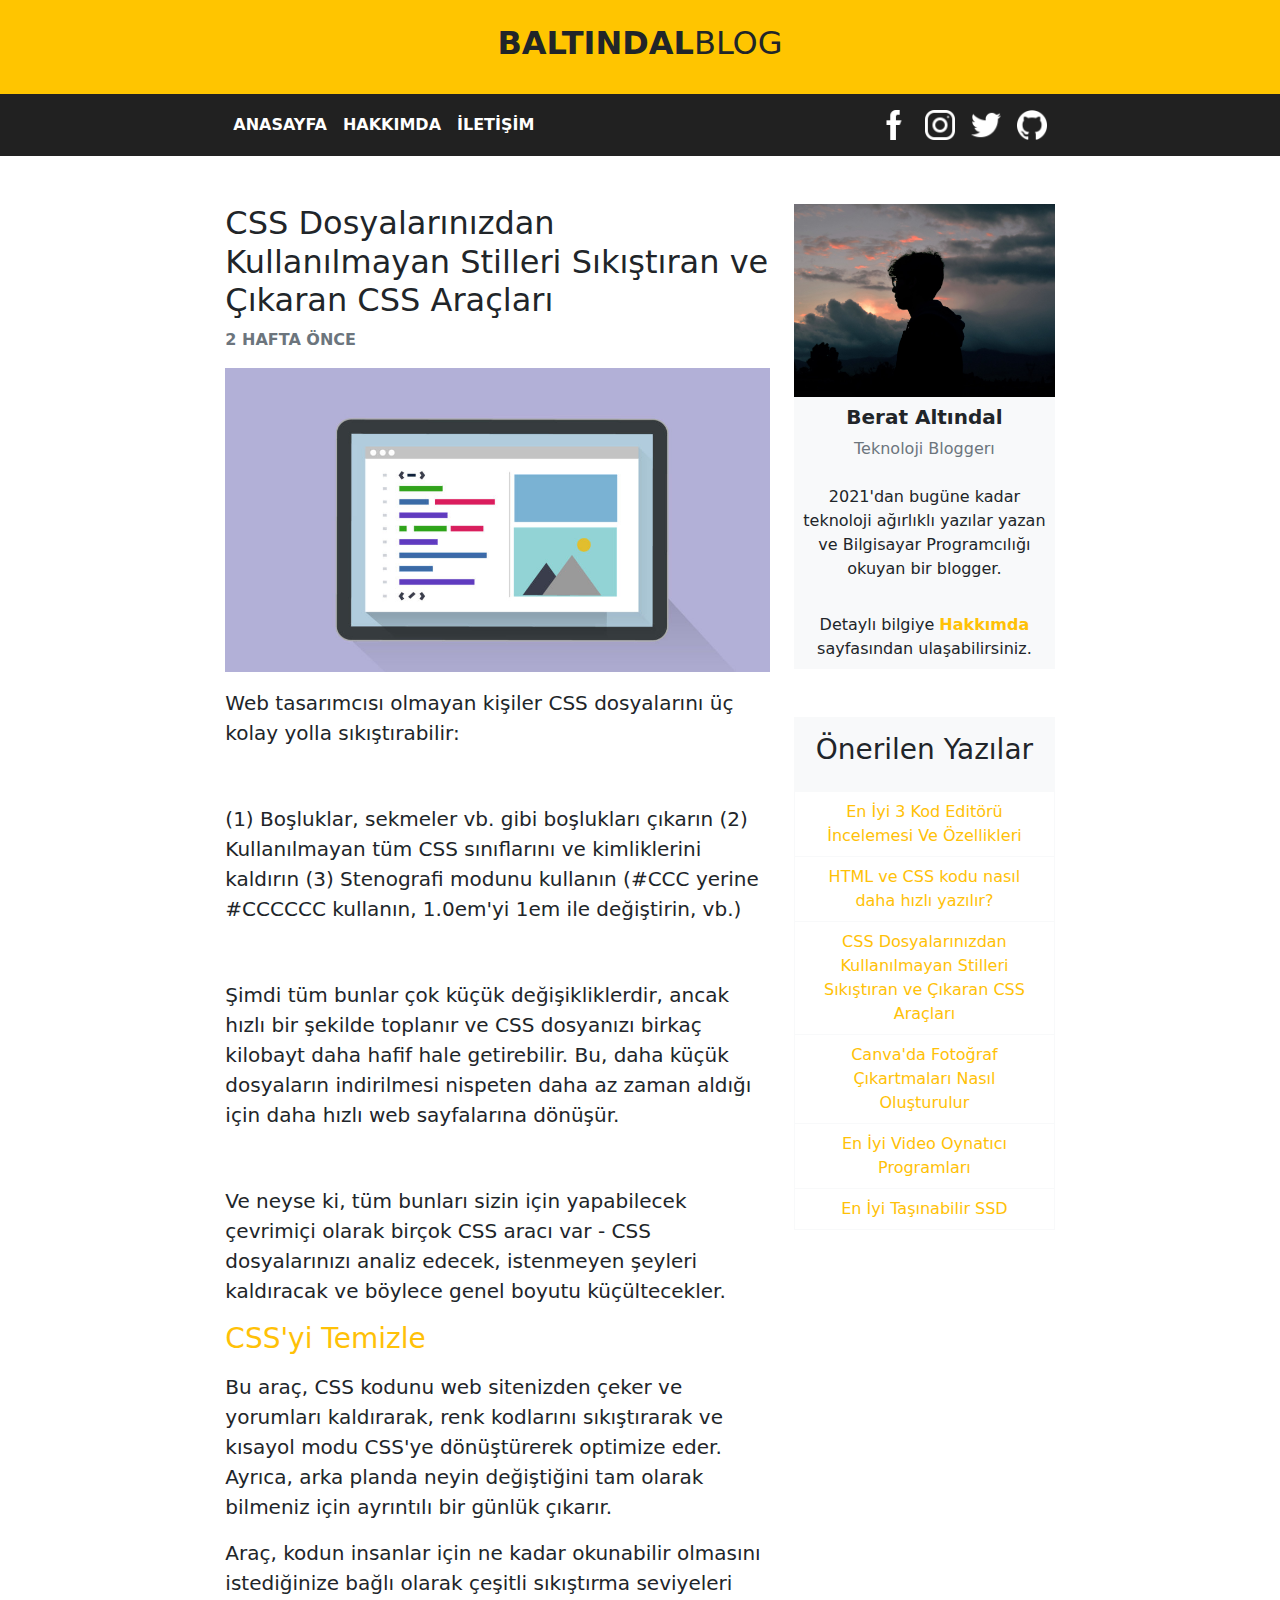
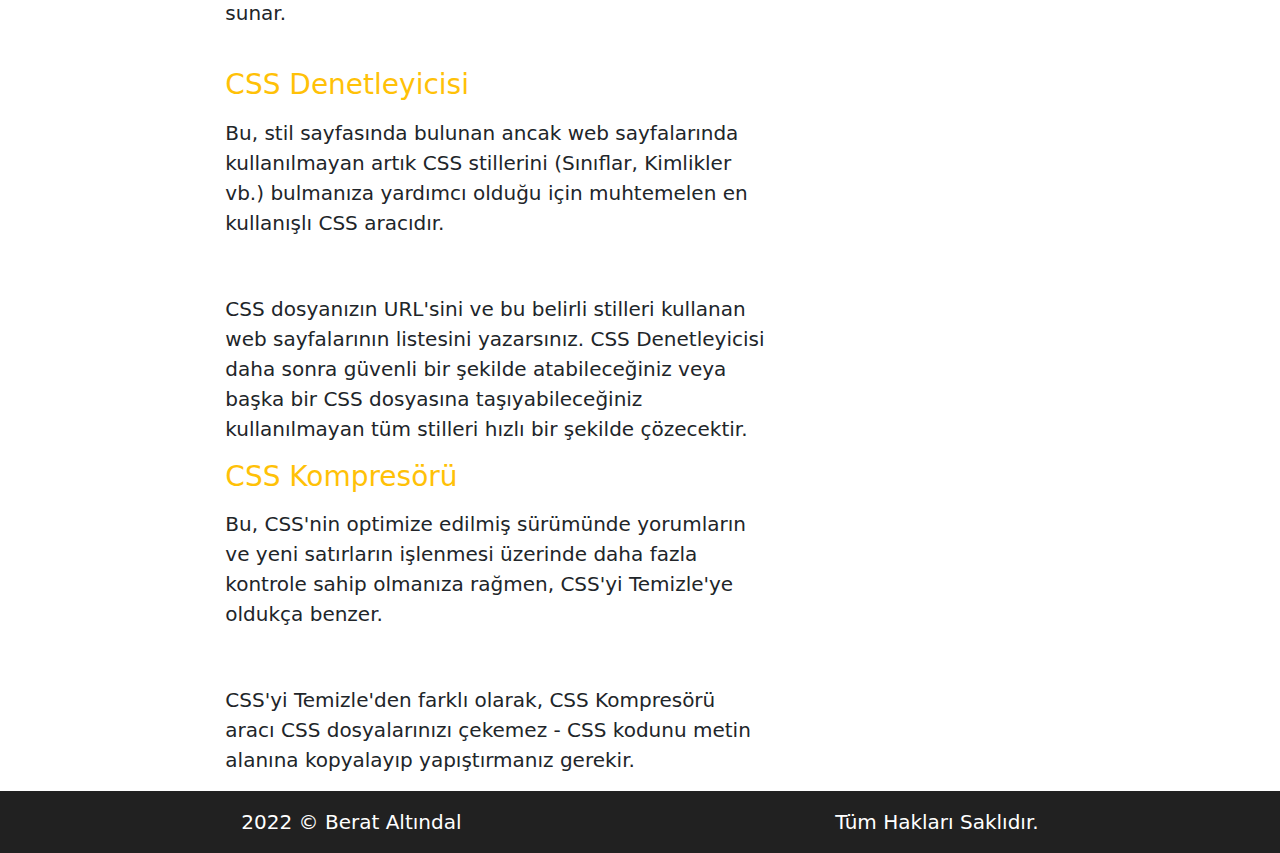
<file: news2.html>
<!doctype html>
<html lang="tr">
<head>
    <meta charset="UTF-8">
    <meta name="viewport" content="width=device-width, initial-scale=1.0">
    <meta http-equiv="X-UA-Compatible" content="ie=edge">
    <link rel="stylesheet" href="assets/css/style.css">
    <link rel="stylesheet" href="assets/css/bootstrap.css">
    <title>Kişisel Blog</title>
</head>
<body>

<header>
    <div class="text-center p-4">
        <h1 class="fs-2"><b>BALTINDAL</b>BLOG</h1>
    </div>
</header>

<nav class="navbar navbar-expand-lg">
    <div class="container-fluid col-12 col-lg-8">
        <button class="navbar-toggler col-12" type="button" data-bs-toggle="collapse" data-bs-target="#navbarScroll"
                aria-controls="navbarScroll" aria-expanded="false" aria-label="Toggle navigation">
            <span class="text-white fw-bold">MENÜ</span>
        </button>
        <div class="collapse navbar-collapse" id="navbarScroll">
            <ul class="navbar-nav me-auto text-center" style="--bs-scroll-height: 100px;">
                <li class="nav-item">
                    <a class="nav-link text-white fw-bold" href="index.html">ANASAYFA</a>
                </li>
                <li class="nav-item">
                    <a class="nav-link text-white fw-bold" href="about.html">HAKKIMDA</a>
                </li>
                <li class="nav-item">
                    <a class="nav-link  text-white fw-bold" href="contact.html">İLETİŞİM</a>
                </li>
            </ul>
            <ul class="navbar-nav d-flex text-center">
                <li class="nav-item">
                    <a class="nav-link" href="#"><img style="max-width: 30px;"
                                                      src="assets/images/social-media/facebook.png"></a>
                </li>
                <li class="nav-item">
                    <a class="nav-link" href="#"><img style="max-width: 30px;"
                                                      src="assets/images/social-media/instagram.png"></a>
                </li>
                <li class="nav-item">
                    <a class="nav-link" href="#"><img style="max-width: 30px;"
                                                      src="assets/images/social-media/twitter.png"></a>
                </li>
                <li class="nav-item">
                    <a class="nav-link" href="#"><img style="max-width: 30px;"
                                                      src="assets/images/social-media/github.png"></a>
                </li>
            </ul>
        </div>
    </div>
</nav>

<article class="row col-12 col-lg-8 mx-auto">

    <div class="col-12 col-md-8 pt-5">
        <h1 class="fs-2">CSS Dosyalarınızdan Kullanılmayan Stilleri Sıkıştıran ve Çıkaran CSS Araçları</h1>
        <div class="fw-bold text-secondary">2 HAFTA ÖNCE</div>
        <img src="assets/images/news/css-clean.jpg" class="w-100 pt-3">
        <p class="fs-5 mt-3">Web tasarımcısı olmayan kişiler CSS dosyalarını üç kolay yolla sıkıştırabilir:</p>
        <br>
        <p class="fs-5 mt-3">(1) Boşluklar, sekmeler vb. gibi boşlukları çıkarın (2) Kullanılmayan tüm CSS sınıflarını
            ve kimliklerini
            kaldırın (3) Stenografi modunu kullanın (#CCC yerine #CCCCCC kullanın, 1.0em'yi 1em ile değiştirin, vb.)</p>
        <br>
        <p class="fs-5 mt-3">Şimdi tüm bunlar çok küçük değişikliklerdir, ancak hızlı bir şekilde toplanır ve CSS
            dosyanızı birkaç kilobayt daha hafif hale getirebilir. Bu, daha küçük dosyaların indirilmesi nispeten daha
            az zaman aldığı için daha hızlı web sayfalarına dönüşür.</p>
        <br>
        <p class="fs-5 mt-3">Ve neyse ki, tüm bunları sizin için yapabilecek çevrimiçi olarak birçok CSS aracı var - CSS
            dosyalarınızı analiz edecek, istenmeyen şeyleri kaldıracak ve böylece genel boyutu küçültecekler.</p>
        <h3><a class="text-decoration-none text-warning" href="http://www.cleancss.com/">CSS'yi Temizle</a></h3>
        <p class="fs-5 mt-3">Bu araç, CSS kodunu web sitenizden çeker ve yorumları kaldırarak, renk kodlarını
            sıkıştırarak ve kısayol modu CSS'ye dönüştürerek optimize eder. Ayrıca, arka planda neyin değiştiğini tam
            olarak bilmeniz için ayrıntılı bir günlük çıkarır.</p>
        <p class="fs-5 mt-3">Araç, kodun insanlar için ne kadar okunabilir olmasını istediğinize bağlı olarak çeşitli
            sıkıştırma seviyeleri sunar.</p>
        <br>
        <h3><a class="text-decoration-none text-warning" href="http://services.immike.net/css-checker/">CSS
            Denetleyicisi</a></h3>
        <p class="fs-5 mt-3">Bu, stil sayfasında bulunan ancak web sayfalarında kullanılmayan artık CSS stillerini
            (Sınıflar, Kimlikler vb.) bulmanıza yardımcı olduğu için muhtemelen en kullanışlı CSS aracıdır.</p>
            <br>
        <p class="fs-5 mt-3">CSS dosyanızın URL'sini ve bu belirli stilleri kullanan web sayfalarının listesini yazarsınız. CSS
            Denetleyicisi daha sonra güvenli bir şekilde atabileceğiniz veya başka bir CSS dosyasına taşıyabileceğiniz
            kullanılmayan tüm stilleri hızlı bir şekilde çözecektir.</p>
        <h3><a class="text-decoration-none text-warning"
               href="http://www.cssdrive.com/index.php/main/csscompressoradvanced/">CSS Kompresörü</a></h3>
        <p class="fs-5 mt-3">Bu, CSS'nin optimize edilmiş sürümünde yorumların ve yeni satırların işlenmesi üzerinde
            daha fazla kontrole sahip olmanıza rağmen, CSS'yi Temizle'ye oldukça benzer.</p>
        <br>
        <p class="fs-5 mt-3">CSS'yi Temizle'den farklı olarak, CSS Kompresörü aracı CSS dosyalarınızı çekemez - CSS kodunu metin alanına
            kopyalayıp yapıştırmanız gerekir.</p>
    </div>

    <div class="col-12 col-md-4 mt-5">
        <div class="text-center bg-light mb-5">
            <img src="assets/images/profile.jpg" class="w-100">
            <h3 class="h5 pt-2 fw-bold">Berat Altındal</h3>
            <p class="text-secondary">Teknoloji Bloggerı</p>
            <p class="p-2">2021'dan bugüne kadar teknoloji ağırlıklı yazılar yazan ve Bilgisayar Programcılığı okuyan bir blogger.</p>
            <p class="p-2">Detaylı bilgiye <a class="text-decoration-none text-warning fw-bold" href="about.html">Hakkımda</a>
                sayfasından ulaşabilirsiniz.</p>
        </div>
        <div class="text-center bg-light mb-5">
            <h3 class="p-3">Önerilen Yazılar</h3>
            <ul class="list-group">
                <li class="list-group-item rounded-0 border-light"><a class="text-decoration-none text-warning" href="news5.html">En İyi 3 Kod Editörü İncelemesi Ve Özellikleri</a></li>
                <li class="list-group-item rounded-0 border-light"><a class="text-decoration-none text-warning" href="news6.html">HTML ve CSS kodu nasıl daha hızlı yazılır?</a></li>
                <li class="list-group-item rounded-0 border-light"><a class="text-decoration-none text-warning" href="news2.html">CSS Dosyalarınızdan Kullanılmayan Stilleri Sıkıştıran ve Çıkaran CSS Araçları</a></li>
                <li class="list-group-item rounded-0 border-light"><a class="text-decoration-none text-warning" href="news1.html">Canva'da Fotoğraf Çıkartmaları Nasıl Oluşturulur</a></li>
                <li class="list-group-item rounded-0 border-light"><a class="text-decoration-none text-warning" href="news7.html">En İyi Video Oynatıcı Programları</a></li>
                <li class="list-group-item rounded-0 border-light"><a class="text-decoration-none text-warning" href="news4.html">En İyi Taşınabilir SSD</a></li>
            </ul>
        </div>
    </div>
</article>

<footer>
    <div class="container-fluid col-12 col-lg-8">
        <div class="row p-3 fs-5">
            <div class="col-6 text-white">
                2022 © Berat Altındal
            </div>
            <div class="col-6 text-white text-end">
                Tüm Hakları Saklıdır.
            </div>
        </div>
    </div>
</footer>

<script src="https://cdn.jsdelivr.net/npm/@popperjs/core@2.11.5/dist/umd/popper.min.js"
        integrity="sha384-Xe+8cL9oJa6tN/veChSP7q+mnSPaj5Bcu9mPX5F5xIGE0DVittaqT5lorf0EI7Vk"
        crossorigin="anonymous"></script>
<script src="https://cdn.jsdelivr.net/npm/bootstrap@5.2.0-beta1/dist/js/bootstrap.min.js"
        integrity="sha384-kjU+l4N0Yf4ZOJErLsIcvOU2qSb74wXpOhqTvwVx3OElZRweTnQ6d31fXEoRD1Jy"
        crossorigin="anonymous"></script>
</script>
</body>
</html>
</file>
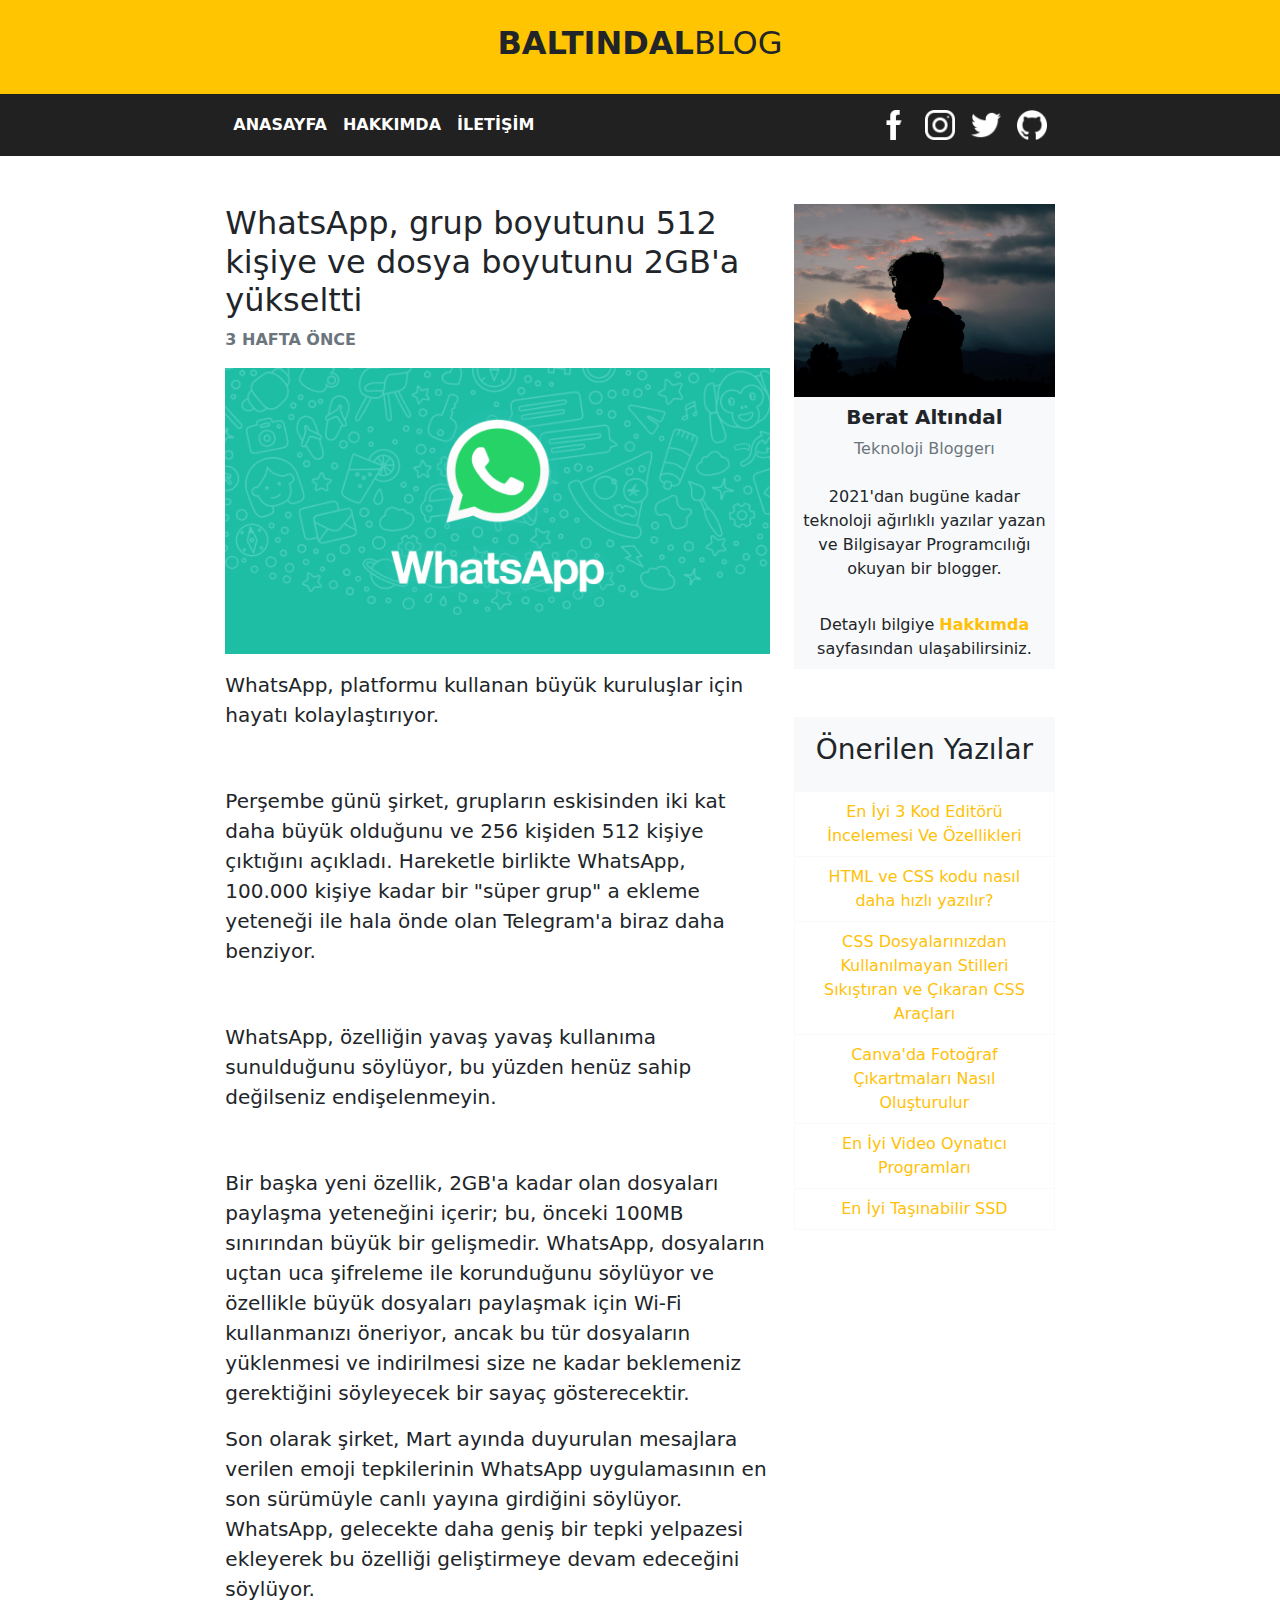
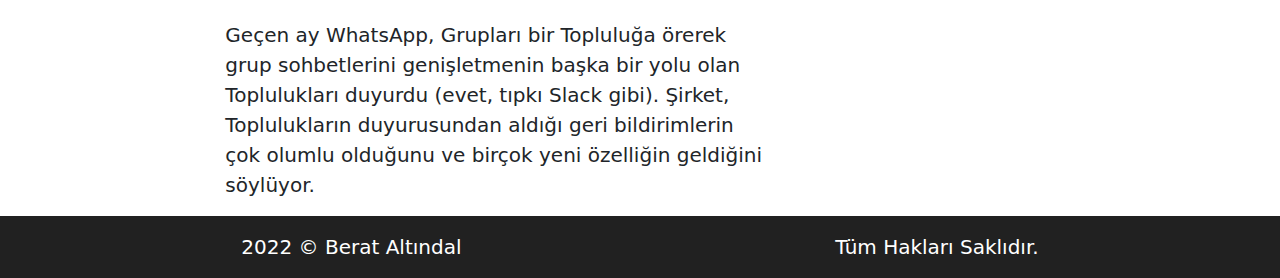
<file: news3.html>
<!doctype html>
<html lang="tr">
<head>
    <meta charset="UTF-8">
    <meta name="viewport" content="width=device-width, initial-scale=1.0">
    <meta http-equiv="X-UA-Compatible" content="ie=edge">
    <link rel="stylesheet" href="assets/css/style.css">
    <link rel="stylesheet" href="assets/css/bootstrap.css">
    <title>Kişisel Blog</title>
</head>
<body>

<header>
    <div class="text-center p-4">
        <h1 class="fs-2"><b>BALTINDAL</b>BLOG</h1>
    </div>
</header>

<nav class="navbar navbar-expand-lg">
    <div class="container-fluid col-12 col-lg-8">
        <button class="navbar-toggler col-12" type="button" data-bs-toggle="collapse" data-bs-target="#navbarScroll"
                aria-controls="navbarScroll" aria-expanded="false" aria-label="Toggle navigation">
            <span class="text-white fw-bold">MENÜ</span>
        </button>
        <div class="collapse navbar-collapse" id="navbarScroll">
            <ul class="navbar-nav me-auto text-center" style="--bs-scroll-height: 100px;">
                <li class="nav-item">
                    <a class="nav-link text-white fw-bold" href="index.html">ANASAYFA</a>
                </li>
                <li class="nav-item">
                    <a class="nav-link text-white fw-bold" href="about.html">HAKKIMDA</a>
                </li>
                <li class="nav-item">
                    <a class="nav-link  text-white fw-bold" href="contact.html">İLETİŞİM</a>
                </li>
            </ul>
            <ul class="navbar-nav d-flex text-center">
                <li class="nav-item">
                    <a class="nav-link" href="#"><img style="max-width: 30px;"
                                                      src="assets/images/social-media/facebook.png"></a>
                </li>
                <li class="nav-item">
                    <a class="nav-link" href="#"><img style="max-width: 30px;"
                                                      src="assets/images/social-media/instagram.png"></a>
                </li>
                <li class="nav-item">
                    <a class="nav-link" href="#"><img style="max-width: 30px;"
                                                      src="assets/images/social-media/twitter.png"></a>
                </li>
                <li class="nav-item">
                    <a class="nav-link" href="#"><img style="max-width: 30px;"
                                                      src="assets/images/social-media/github.png"></a>
                </li>
            </ul>
        </div>
    </div>
</nav>

<article class="row col-12 col-lg-8 mx-auto">

    <div class="col-12 col-md-8 pt-5">
        <h1 class="fs-2">WhatsApp, grup boyutunu 512 kişiye ve dosya boyutunu 2GB'a yükseltti</h1>
        <div class="fw-bold text-secondary">3 HAFTA ÖNCE</div>
        <img src="assets/images/news/whatsapp-promo.png" class="w-100 pt-3">
        <p class="fs-5 mt-3">WhatsApp, platformu kullanan büyük kuruluşlar için hayatı kolaylaştırıyor.</p>
        <br>
        <p class="fs-5 mt-3">Perşembe günü şirket, grupların eskisinden iki kat daha büyük olduğunu ve 256 kişiden 512
            kişiye çıktığını açıkladı. Hareketle birlikte WhatsApp, 100.000 kişiye kadar bir "süper grup" a ekleme
            yeteneği ile hala önde olan Telegram'a biraz daha benziyor.</p>
        <br>
        <p class="fs-5 mt-3">WhatsApp, özelliğin yavaş yavaş kullanıma sunulduğunu söylüyor, bu yüzden henüz sahip
            değilseniz endişelenmeyin.</p>
        <br>
        <p class="fs-5 mt-3">Bir başka yeni özellik, 2GB'a kadar olan dosyaları paylaşma yeteneğini içerir; bu, önceki
            100MB sınırından büyük bir gelişmedir. WhatsApp, dosyaların uçtan uca şifreleme ile korunduğunu söylüyor ve
            özellikle büyük dosyaları paylaşmak için Wi-Fi kullanmanızı öneriyor, ancak bu tür dosyaların yüklenmesi ve
            indirilmesi size ne kadar beklemeniz gerektiğini söyleyecek bir sayaç gösterecektir.</p>
        <p class="fs-5 mt-3">Son olarak şirket, Mart ayında duyurulan mesajlara verilen emoji tepkilerinin WhatsApp
            uygulamasının en son sürümüyle canlı yayına girdiğini söylüyor. WhatsApp, gelecekte daha geniş bir tepki
            yelpazesi ekleyerek bu özelliği geliştirmeye devam edeceğini söylüyor.</p>
        <p class="fs-5 mt-3">Geçen ay WhatsApp, Grupları bir Topluluğa örerek grup sohbetlerini genişletmenin başka bir
            yolu olan Toplulukları duyurdu (evet, tıpkı Slack gibi). Şirket, Toplulukların duyurusundan aldığı geri
            bildirimlerin çok olumlu olduğunu ve birçok yeni özelliğin geldiğini söylüyor.</p>
    </div>

    <div class="col-12 col-md-4 mt-5">
        <div class="text-center bg-light mb-5">
            <img src="assets/images/profile.jpg" class="w-100">
            <h3 class="h5 pt-2 fw-bold">Berat Altındal</h3>
            <p class="text-secondary">Teknoloji Bloggerı</p>
            <p class="p-2">2021'dan bugüne kadar teknoloji ağırlıklı yazılar yazan ve Bilgisayar Programcılığı okuyan bir blogger.</p>
            <p class="p-2">Detaylı bilgiye <a class="text-decoration-none text-warning fw-bold" href="about.html">Hakkımda</a>
                sayfasından ulaşabilirsiniz.</p>
        </div>
        <div class="text-center bg-light mb-5">
            <h3 class="p-3">Önerilen Yazılar</h3>
            <ul class="list-group">
                <li class="list-group-item rounded-0 border-light"><a class="text-decoration-none text-warning" href="news5.html">En İyi 3 Kod Editörü İncelemesi Ve Özellikleri</a></li>
                <li class="list-group-item rounded-0 border-light"><a class="text-decoration-none text-warning" href="news6.html">HTML ve CSS kodu nasıl daha hızlı yazılır?</a></li>
                <li class="list-group-item rounded-0 border-light"><a class="text-decoration-none text-warning" href="news2.html">CSS Dosyalarınızdan Kullanılmayan Stilleri Sıkıştıran ve Çıkaran CSS Araçları</a></li>
                <li class="list-group-item rounded-0 border-light"><a class="text-decoration-none text-warning" href="news1.html">Canva'da Fotoğraf Çıkartmaları Nasıl Oluşturulur</a></li>
                <li class="list-group-item rounded-0 border-light"><a class="text-decoration-none text-warning" href="news7.html">En İyi Video Oynatıcı Programları</a></li>
                <li class="list-group-item rounded-0 border-light"><a class="text-decoration-none text-warning" href="news4.html">En İyi Taşınabilir SSD</a></li>
            </ul>
        </div>
    </div>
</article>

<footer>
    <div class="container-fluid col-12 col-lg-8">
        <div class="row p-3 fs-5">
            <div class="col-6 text-white">
                2022 © Berat Altındal
            </div>
            <div class="col-6 text-white text-end">
                Tüm Hakları Saklıdır.
            </div>
        </div>
    </div>
</footer>

<script src="https://cdn.jsdelivr.net/npm/@popperjs/core@2.11.5/dist/umd/popper.min.js"
        integrity="sha384-Xe+8cL9oJa6tN/veChSP7q+mnSPaj5Bcu9mPX5F5xIGE0DVittaqT5lorf0EI7Vk"
        crossorigin="anonymous"></script>
<script src="https://cdn.jsdelivr.net/npm/bootstrap@5.2.0-beta1/dist/js/bootstrap.min.js"
        integrity="sha384-kjU+l4N0Yf4ZOJErLsIcvOU2qSb74wXpOhqTvwVx3OElZRweTnQ6d31fXEoRD1Jy"
        crossorigin="anonymous"></script>
</script>
</body>
</html>
</file>
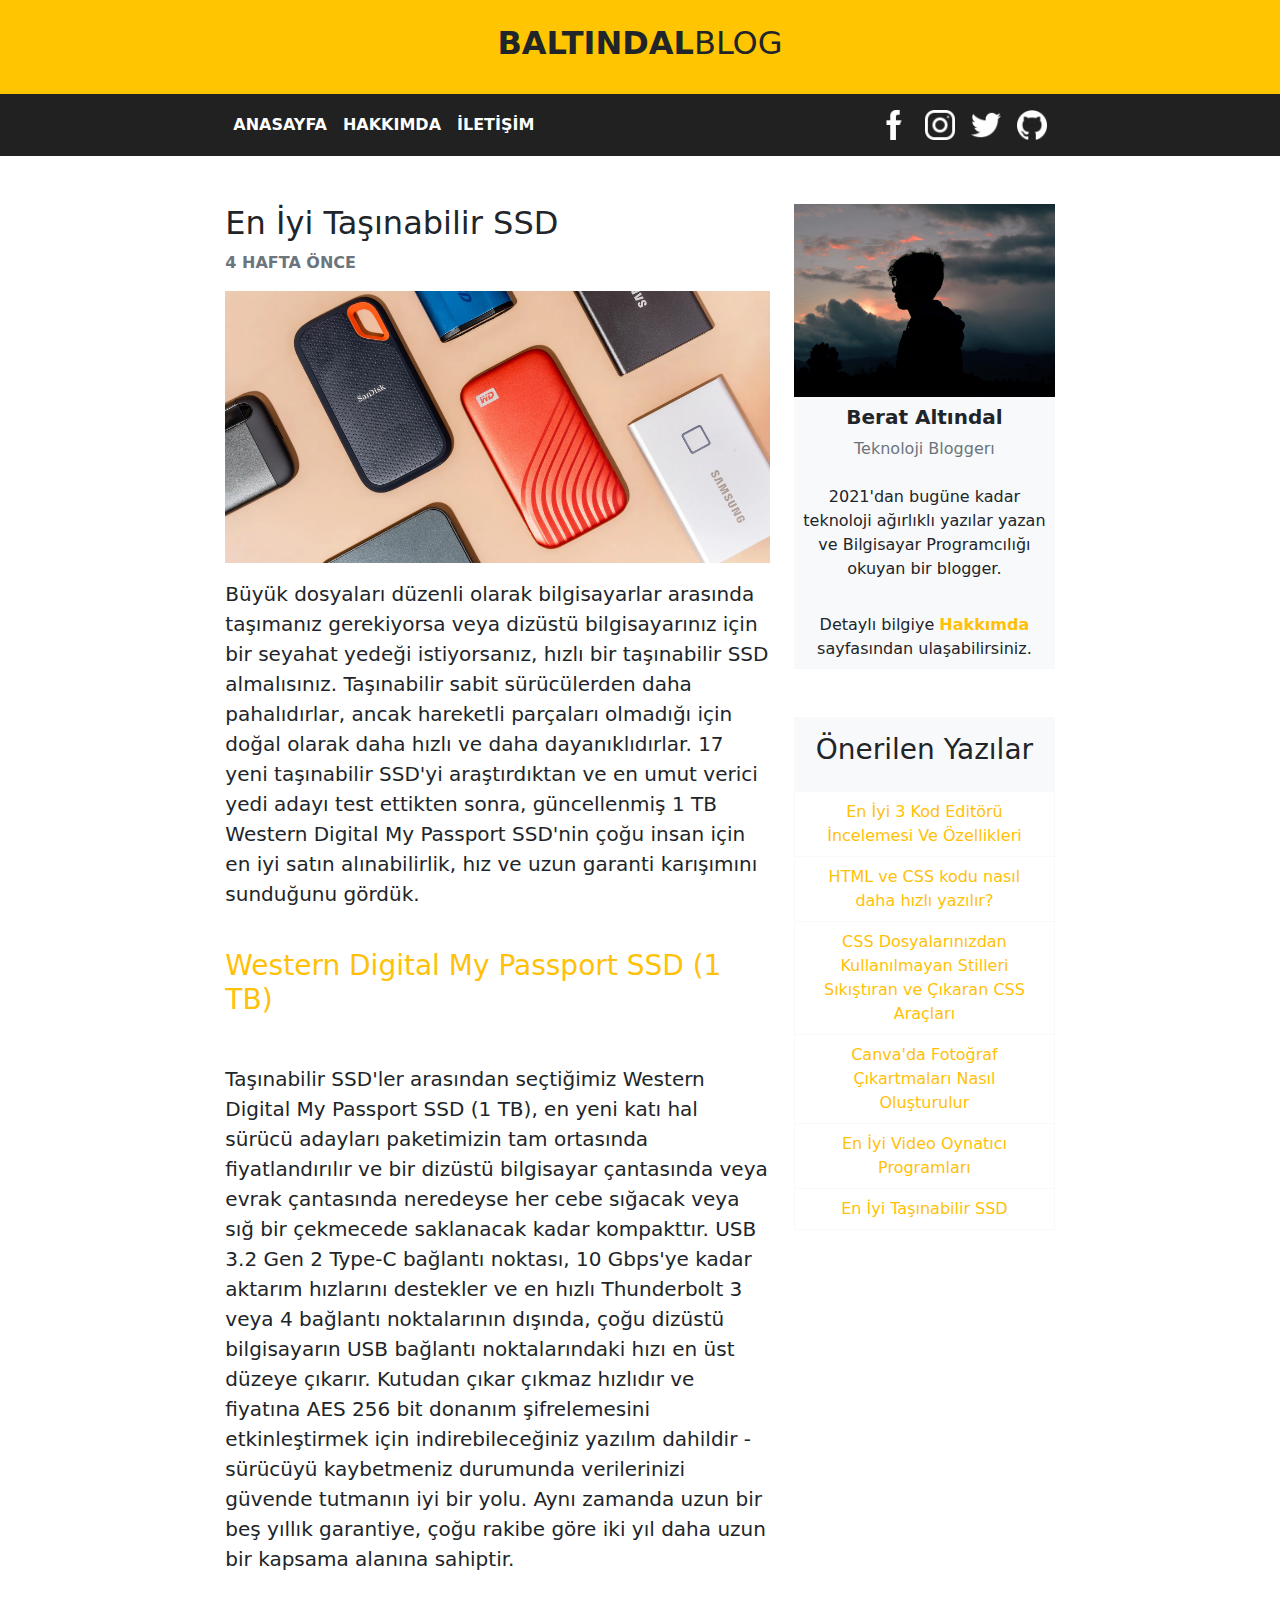
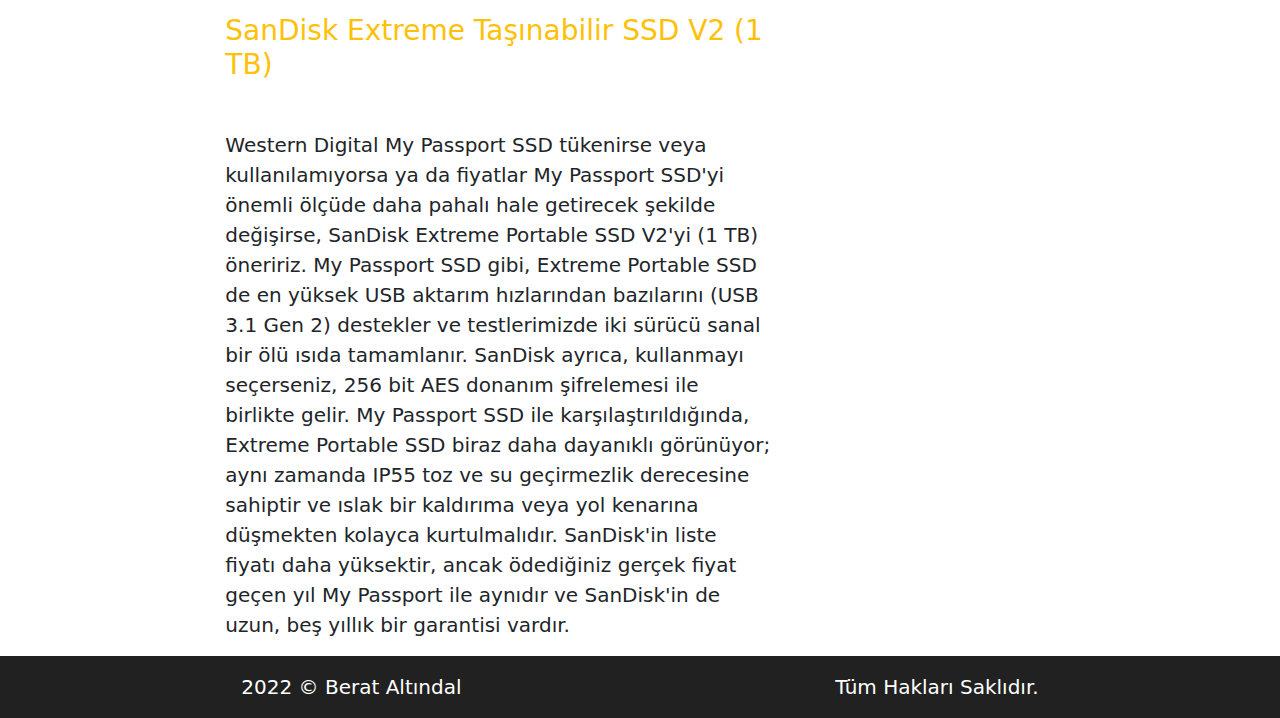
<file: news4.html>
<!doctype html>
<html lang="tr">
<head>
    <meta charset="UTF-8">
    <meta name="viewport" content="width=device-width, initial-scale=1.0">
    <meta http-equiv="X-UA-Compatible" content="ie=edge">
    <link rel="stylesheet" href="assets/css/style.css">
    <link rel="stylesheet" href="assets/css/bootstrap.css">
    <title>Kişisel Blog</title>
</head>
<body>

<header>
    <div class="text-center p-4">
        <h1 class="fs-2"><b>BALTINDAL</b>BLOG</h1>
    </div>
</header>

<nav class="navbar navbar-expand-lg">
    <div class="container-fluid col-12 col-lg-8">
        <button class="navbar-toggler col-12" type="button" data-bs-toggle="collapse" data-bs-target="#navbarScroll"
                aria-controls="navbarScroll" aria-expanded="false" aria-label="Toggle navigation">
            <span class="text-white fw-bold">MENÜ</span>
        </button>
        <div class="collapse navbar-collapse" id="navbarScroll">
            <ul class="navbar-nav me-auto text-center" style="--bs-scroll-height: 100px;">
                <li class="nav-item">
                    <a class="nav-link text-white fw-bold" href="index.html">ANASAYFA</a>
                </li>
                <li class="nav-item">
                    <a class="nav-link text-white fw-bold" href="about.html">HAKKIMDA</a>
                </li>
                <li class="nav-item">
                    <a class="nav-link  text-white fw-bold" href="contact.html">İLETİŞİM</a>
                </li>
            </ul>
            <ul class="navbar-nav d-flex text-center">
                <li class="nav-item">
                    <a class="nav-link" href="#"><img style="max-width: 30px;"
                                                      src="assets/images/social-media/facebook.png"></a>
                </li>
                <li class="nav-item">
                    <a class="nav-link" href="#"><img style="max-width: 30px;"
                                                      src="assets/images/social-media/instagram.png"></a>
                </li>
                <li class="nav-item">
                    <a class="nav-link" href="#"><img style="max-width: 30px;"
                                                      src="assets/images/social-media/twitter.png"></a>
                </li>
                <li class="nav-item">
                    <a class="nav-link" href="#"><img style="max-width: 30px;"
                                                      src="assets/images/social-media/github.png"></a>
                </li>
            </ul>
        </div>
    </div>
</nav>

<article class="row col-12 col-lg-8 mx-auto">

    <div class="col-12 col-md-8 pt-5">
        <h1 class="fs-2">En İyi Taşınabilir SSD</h1>
        <div class="fw-bold text-secondary">4 HAFTA ÖNCE</div>
        <img src="assets/images/news/portalessd.webp" class="w-100 pt-3">
        <p class="fs-5 mt-3">Büyük dosyaları düzenli olarak bilgisayarlar arasında taşımanız gerekiyorsa veya dizüstü
            bilgisayarınız için bir seyahat yedeği istiyorsanız, hızlı bir taşınabilir SSD almalısınız. Taşınabilir
            sabit sürücülerden daha pahalıdırlar, ancak hareketli parçaları olmadığı için doğal olarak daha hızlı ve
            daha dayanıklıdırlar. 17 yeni taşınabilir SSD'yi araştırdıktan ve en umut verici yedi adayı test ettikten
            sonra, güncellenmiş 1 TB Western Digital My Passport SSD'nin çoğu insan için en iyi satın alınabilirlik, hız
            ve uzun garanti karışımını sunduğunu gördük.</p>
        <br>
        <h3><a class="text-decoration-none text-warning" href="https://www.nytimes.com/wirecutter/out/link/40374/164797/4/119097/?merchant=Amazon">Western Digital
            My Passport SSD (1 TB)</a></h3>
        <br>
        <p class="fs-5 mt-3">Taşınabilir SSD'ler arasından seçtiğimiz Western Digital My Passport SSD (1 TB), en yeni
            katı hal sürücü adayları paketimizin tam ortasında fiyatlandırılır ve bir dizüstü bilgisayar çantasında veya
            evrak çantasında neredeyse her cebe sığacak veya sığ bir çekmecede saklanacak kadar kompakttır. USB 3.2 Gen
            2 Type-C bağlantı noktası, 10 Gbps'ye kadar aktarım hızlarını destekler ve en hızlı Thunderbolt 3 veya 4
            bağlantı noktalarının dışında, çoğu dizüstü bilgisayarın USB bağlantı noktalarındaki hızı en üst düzeye
            çıkarır. Kutudan çıkar çıkmaz hızlıdır ve fiyatına AES 256 bit donanım şifrelemesini etkinleştirmek için
            indirebileceğiniz yazılım dahildir - sürücüyü kaybetmeniz durumunda verilerinizi güvende tutmanın iyi bir
            yolu. Aynı zamanda uzun bir beş yıllık garantiye, çoğu rakibe göre iki yıl daha uzun bir kapsama alanına
            sahiptir.</p>
        <br>
        <h3><a class="text-decoration-none text-warning" href="https://www.nytimes.com/wirecutter/out/link/42864/168381/4/125817/?merchant=Amazon">SanDisk Extreme
            Taşınabilir SSD V2 (1 TB)</a></h3>
        <br>
        <p class="fs-5 mt-3">Western Digital My Passport SSD tükenirse veya kullanılamıyorsa ya da fiyatlar My Passport
            SSD'yi önemli ölçüde daha pahalı hale getirecek şekilde değişirse, SanDisk Extreme Portable SSD V2'yi (1 TB)
            öneririz. My Passport SSD gibi, Extreme Portable SSD de en yüksek USB aktarım hızlarından bazılarını (USB
            3.1 Gen 2) destekler ve testlerimizde iki sürücü sanal bir ölü ısıda tamamlanır. SanDisk ayrıca, kullanmayı
            seçerseniz, 256 bit AES donanım şifrelemesi ile birlikte gelir. My Passport SSD ile karşılaştırıldığında,
            Extreme Portable SSD biraz daha dayanıklı görünüyor; aynı zamanda IP55 toz ve su geçirmezlik derecesine
            sahiptir ve ıslak bir kaldırıma veya yol kenarına düşmekten kolayca kurtulmalıdır. SanDisk'in liste fiyatı
            daha yüksektir, ancak ödediğiniz gerçek fiyat geçen yıl My Passport ile aynıdır ve SanDisk'in de uzun, beş
            yıllık bir garantisi vardır.</p>
    </div>

    <div class="col-12 col-md-4 mt-5">
        <div class="text-center bg-light mb-5">
            <img src="assets/images/profile.jpg" class="w-100">
            <h3 class="h5 pt-2 fw-bold">Berat Altındal</h3>
            <p class="text-secondary">Teknoloji Bloggerı</p>
            <p class="p-2">2021'dan bugüne kadar teknoloji ağırlıklı yazılar yazan ve Bilgisayar Programcılığı okuyan bir blogger.</p>
            <p class="p-2">Detaylı bilgiye <a class="text-decoration-none text-warning fw-bold" href="about.html">Hakkımda</a>
                sayfasından ulaşabilirsiniz.</p>
        </div>
        <div class="text-center bg-light mb-5">
            <h3 class="p-3">Önerilen Yazılar</h3>
            <ul class="list-group">
                <li class="list-group-item rounded-0 border-light"><a class="text-decoration-none text-warning" href="news5.html">En İyi 3 Kod Editörü İncelemesi Ve Özellikleri</a></li>
                <li class="list-group-item rounded-0 border-light"><a class="text-decoration-none text-warning" href="news6.html">HTML ve CSS kodu nasıl daha hızlı yazılır?</a></li>
                <li class="list-group-item rounded-0 border-light"><a class="text-decoration-none text-warning" href="news2.html">CSS Dosyalarınızdan Kullanılmayan Stilleri Sıkıştıran ve Çıkaran CSS Araçları</a></li>
                <li class="list-group-item rounded-0 border-light"><a class="text-decoration-none text-warning" href="news1.html">Canva'da Fotoğraf Çıkartmaları Nasıl Oluşturulur</a></li>
                <li class="list-group-item rounded-0 border-light"><a class="text-decoration-none text-warning" href="news7.html">En İyi Video Oynatıcı Programları</a></li>
                <li class="list-group-item rounded-0 border-light"><a class="text-decoration-none text-warning" href="news4.html">En İyi Taşınabilir SSD</a></li>
            </ul>
        </div>
    </div>
</article>

<footer>
    <div class="container-fluid col-12 col-lg-8">
        <div class="row p-3 fs-5">
            <div class="col-6 text-white">
                2022 © Berat Altındal
            </div>
            <div class="col-6 text-white text-end">
                Tüm Hakları Saklıdır.
            </div>
        </div>
    </div>
</footer>

<script src="https://cdn.jsdelivr.net/npm/@popperjs/core@2.11.5/dist/umd/popper.min.js"
        integrity="sha384-Xe+8cL9oJa6tN/veChSP7q+mnSPaj5Bcu9mPX5F5xIGE0DVittaqT5lorf0EI7Vk"
        crossorigin="anonymous"></script>
<script src="https://cdn.jsdelivr.net/npm/bootstrap@5.2.0-beta1/dist/js/bootstrap.min.js"
        integrity="sha384-kjU+l4N0Yf4ZOJErLsIcvOU2qSb74wXpOhqTvwVx3OElZRweTnQ6d31fXEoRD1Jy"
        crossorigin="anonymous"></script>
</script>
</body>
</html>
</file>
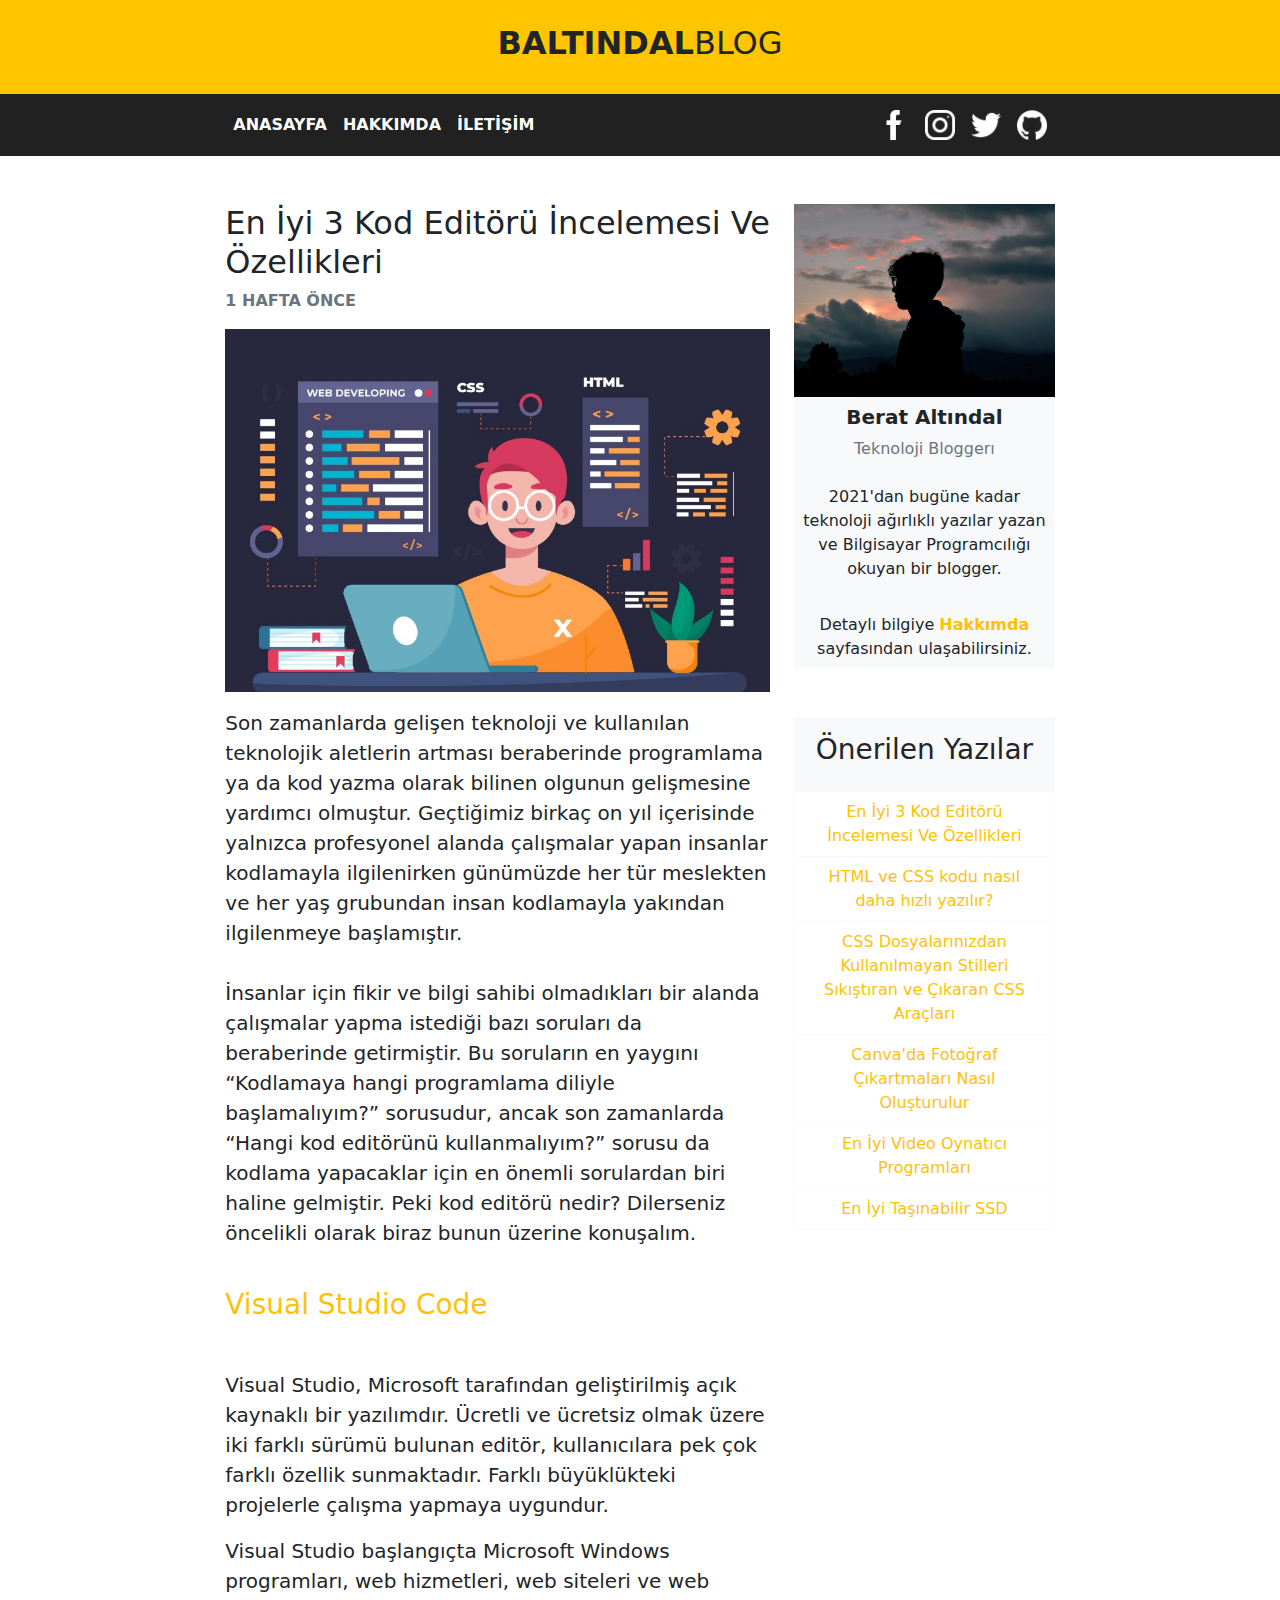
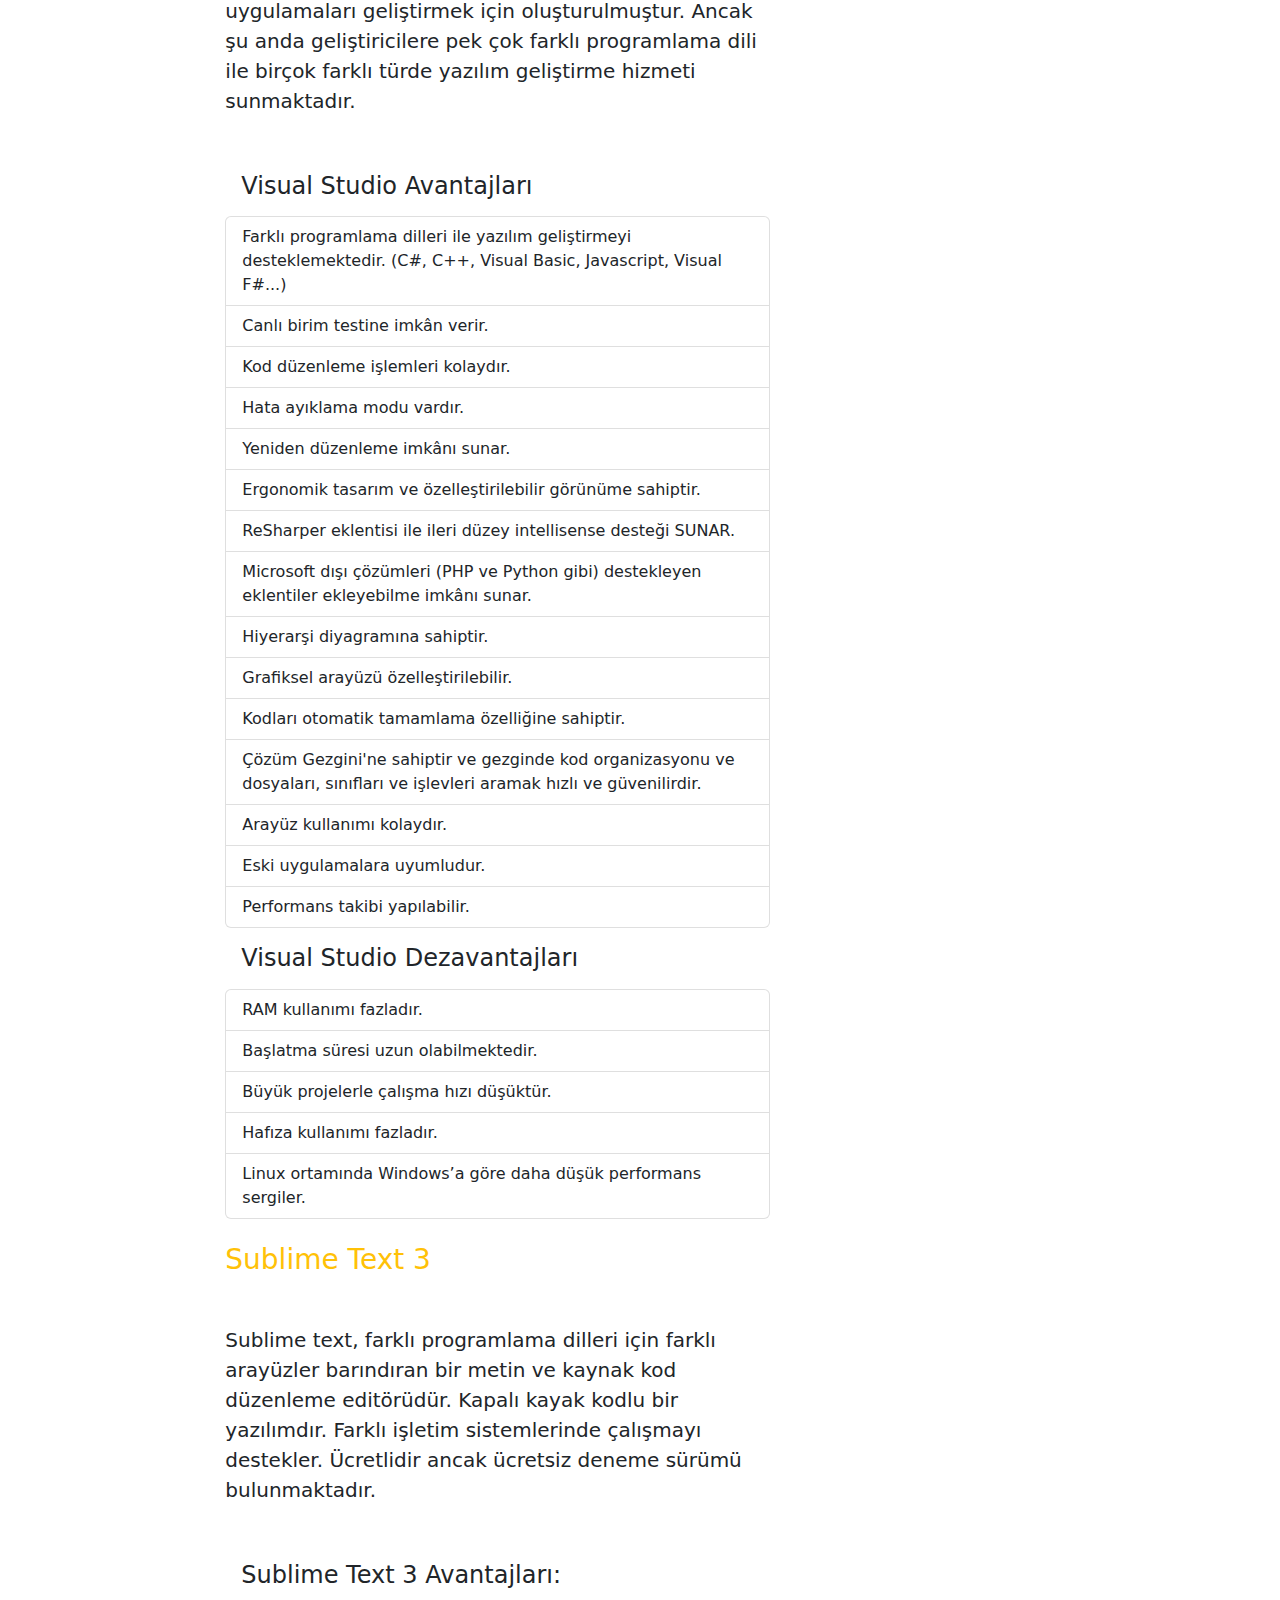
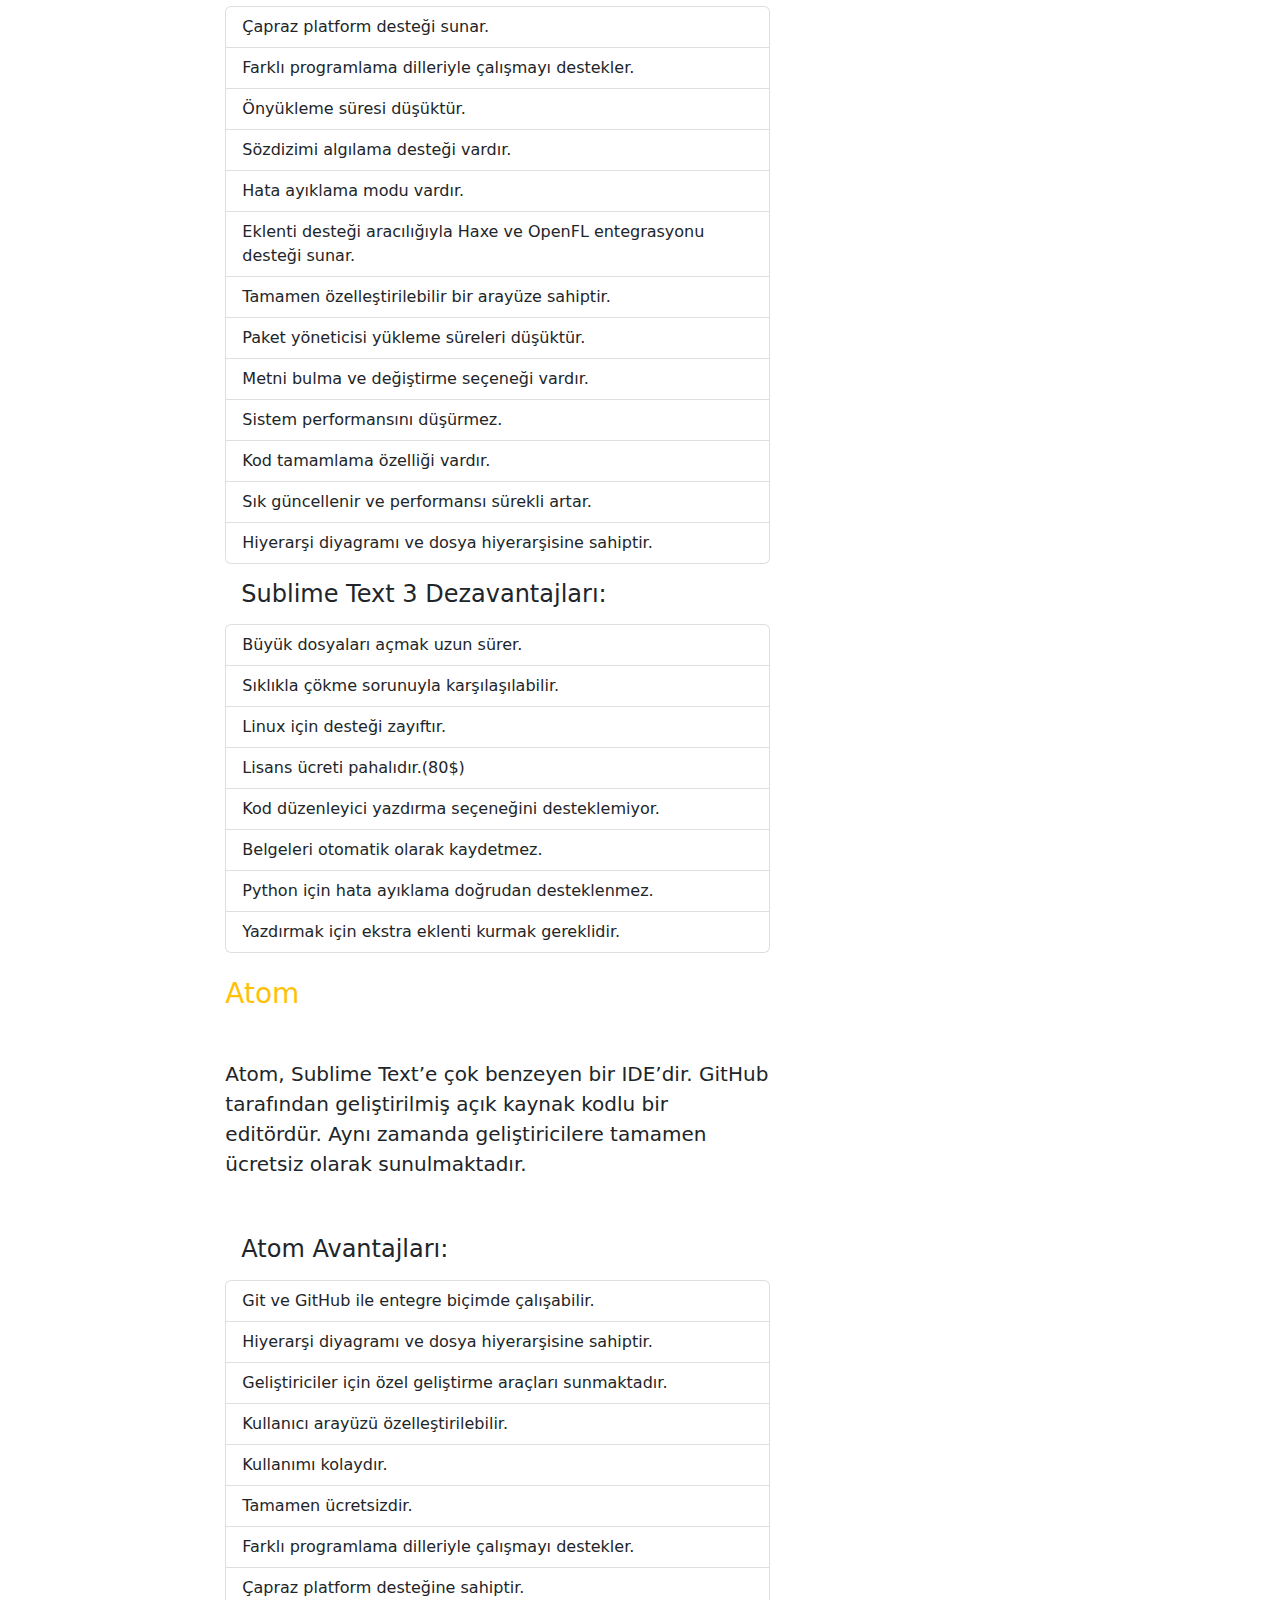
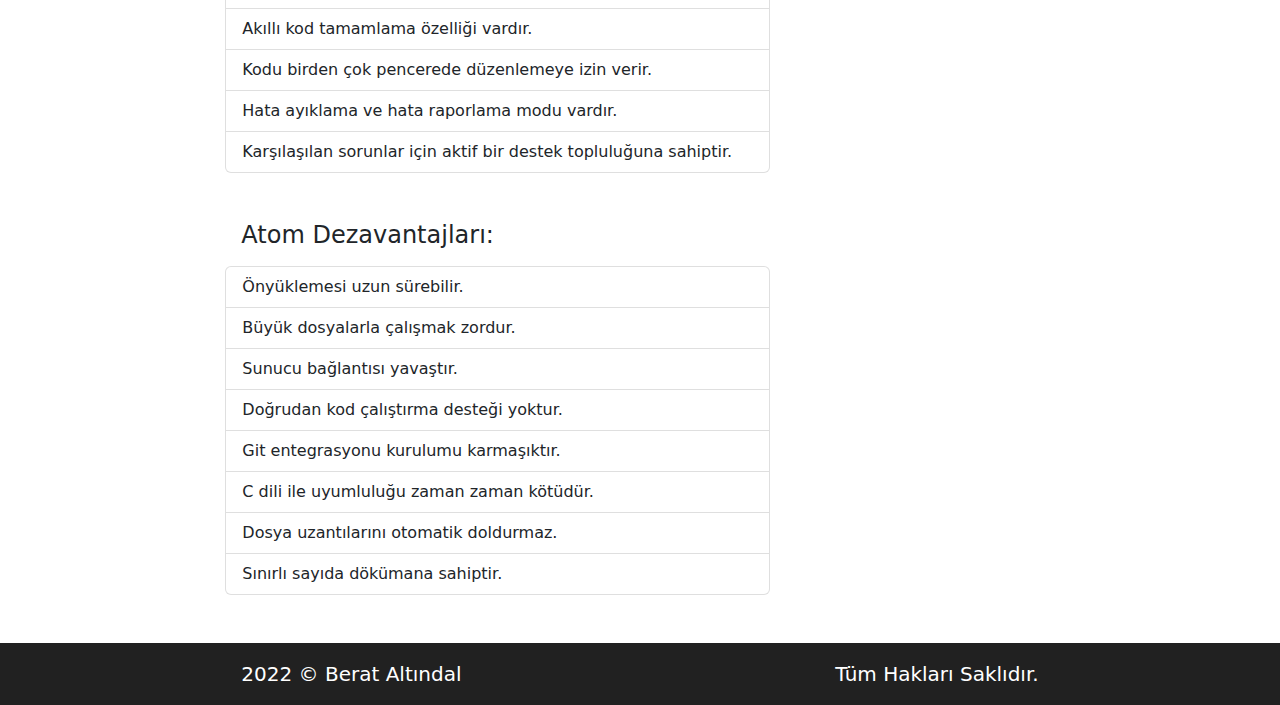
<file: news5.html>
<!doctype html>
<html lang="tr">
<head>
    <meta charset="UTF-8">
    <meta name="viewport" content="width=device-width, initial-scale=1.0">
    <meta http-equiv="X-UA-Compatible" content="ie=edge">
    <link rel="stylesheet" href="assets/css/style.css">
    <link rel="stylesheet" href="assets/css/bootstrap.css">
    <title>Kişisel Blog</title>
</head>
<body>

<header>
    <div class="text-center p-4">
        <h1 class="fs-2"><b>BALTINDAL</b>BLOG</h1>
    </div>
</header>

<nav class="navbar navbar-expand-lg">
    <div class="container-fluid col-12 col-lg-8">
        <button class="navbar-toggler col-12" type="button" data-bs-toggle="collapse" data-bs-target="#navbarScroll"
                aria-controls="navbarScroll" aria-expanded="false" aria-label="Toggle navigation">
            <span class="text-white fw-bold">MENÜ</span>
        </button>
        <div class="collapse navbar-collapse" id="navbarScroll">
            <ul class="navbar-nav me-auto text-center" style="--bs-scroll-height: 100px;">
                <li class="nav-item">
                    <a class="nav-link text-white fw-bold" href="index.html">ANASAYFA</a>
                </li>
                <li class="nav-item">
                    <a class="nav-link text-white fw-bold" href="about.html">HAKKIMDA</a>
                </li>
                <li class="nav-item">
                    <a class="nav-link  text-white fw-bold" href="contact.html">İLETİŞİM</a>
                </li>
            </ul>
            <ul class="navbar-nav d-flex text-center">
                <li class="nav-item">
                    <a class="nav-link" href="#"><img style="max-width: 30px;"
                                                      src="assets/images/social-media/facebook.png"></a>
                </li>
                <li class="nav-item">
                    <a class="nav-link" href="#"><img style="max-width: 30px;"
                                                      src="assets/images/social-media/instagram.png"></a>
                </li>
                <li class="nav-item">
                    <a class="nav-link" href="#"><img style="max-width: 30px;"
                                                      src="assets/images/social-media/twitter.png"></a>
                </li>
                <li class="nav-item">
                    <a class="nav-link" href="#"><img style="max-width: 30px;"
                                                      src="assets/images/social-media/github.png"></a>
                </li>
            </ul>
        </div>
    </div>
</nav>

<article class="row col-12 col-lg-8 mx-auto">

    <div class="col-12 col-md-8 pt-5">
        <h1 class="fs-2">En İyi 3 Kod Editörü İncelemesi Ve Özellikleri</h1>
        <div class="fw-bold text-secondary">1 HAFTA ÖNCE</div>
        <img src="assets/images/news/kod-editorleri.jpg" class="w-100 pt-3">
        <p class="fs-5 mt-3">Son zamanlarda gelişen teknoloji ve kullanılan teknolojik aletlerin artması beraberinde
            programlama ya da kod yazma olarak bilinen olgunun gelişmesine yardımcı olmuştur. Geçtiğimiz birkaç on yıl
            içerisinde yalnızca profesyonel alanda çalışmalar yapan insanlar kodlamayla ilgilenirken günümüzde her tür
            meslekten ve her yaş grubundan insan kodlamayla yakından ilgilenmeye başlamıştır.
            <br><br>
            İnsanlar için fikir ve bilgi sahibi olmadıkları bir alanda çalışmalar yapma istediği bazı soruları da
            beraberinde getirmiştir. Bu soruların en yaygını “Kodlamaya hangi programlama diliyle başlamalıyım?”
            sorusudur, ancak son zamanlarda “Hangi kod editörünü kullanmalıyım?” sorusu da kodlama yapacaklar için en
            önemli sorulardan biri haline gelmiştir. Peki kod editörü nedir? Dilerseniz öncelikli olarak biraz bunun
            üzerine konuşalım.</p>
        <br>
        <h3><a class="text-decoration-none text-warning"
               href="https://code.visualstudio.com/">Visual Studio Code</a></h3>
        <br>
        <p class="fs-5 mt-3">Visual Studio, Microsoft tarafından geliştirilmiş açık kaynaklı bir yazılımdır. Ücretli ve
            ücretsiz olmak üzere iki farklı sürümü bulunan editör, kullanıcılara pek çok farklı özellik sunmaktadır.
            Farklı büyüklükteki projelerle çalışma yapmaya uygundur.</p>
        <p class="fs-5 mt-3">Visual Studio başlangıçta Microsoft Windows programları, web hizmetleri, web siteleri ve
            web uygulamaları geliştirmek için oluşturulmuştur. Ancak şu anda geliştiricilere pek çok farklı programlama
            dili ile birçok farklı türde yazılım geliştirme hizmeti sunmaktadır.</p>
        <br>
        <h4 class="m-3">Visual Studio Avantajları</h4>


        <ul class="list-group">
            <li class="list-group-item">Farklı programlama dilleri ile yazılım geliştirmeyi desteklemektedir. (C#, C++,
                Visual Basic,
                Javascript, Visual F#...)
            </li>
            <li class="list-group-item">Canlı birim testine imkân verir.</li>
            <li class="list-group-item">Kod düzenleme işlemleri kolaydır.</li>
            <li class="list-group-item">Hata ayıklama modu vardır.</li>
            <li class="list-group-item">Yeniden düzenleme imkânı sunar.</li>
            <li class="list-group-item">Ergonomik tasarım ve özelleştirilebilir görünüme sahiptir.</li>
            <li class="list-group-item">ReSharper eklentisi ile ileri düzey intellisense desteği SUNAR.</li>
            <li class="list-group-item">Microsoft dışı çözümleri (PHP ve Python gibi) destekleyen eklentiler ekleyebilme
                imkânı sunar.
            </li>
            <li class="list-group-item">Hiyerarşi diyagramına sahiptir.</li>
            <li class="list-group-item">Grafiksel arayüzü özelleştirilebilir.</li>
            <li class="list-group-item">Kodları otomatik tamamlama özelliğine sahiptir.</li>
            <li class="list-group-item">Çözüm Gezgini'ne sahiptir ve gezginde kod organizasyonu ve dosyaları, sınıfları
                ve işlevleri
                aramak hızlı ve güvenilirdir.
            </li>
            <li class="list-group-item">Arayüz kullanımı kolaydır.</li>
            <li class="list-group-item">Eski uygulamalara uyumludur.</li>
            <li class="list-group-item">Performans takibi yapılabilir.</li>
        </ul>


        <h4 class="m-3">Visual Studio Dezavantajları</h4>


        <ul class="list-group">
            <li class="list-group-item">RAM kullanımı fazladır.</li>
            <li class="list-group-item">Başlatma süresi uzun olabilmektedir.</li>
            <li class="list-group-item">Büyük projelerle çalışma hızı düşüktür.</li>
            <li class="list-group-item">Hafıza kullanımı fazladır.</li>
            <li class="list-group-item">Linux ortamında Windows’a göre daha düşük performans sergiler.</li>
        </ul>
        <br>
        <h3><a class="text-decoration-none text-warning"
               href="https://subllrnetext.digital/">Sublime Text 3</a></h3>
        <br>
        <p class="fs-5 mt-3">Sublime text, farklı programlama dilleri için farklı arayüzler barındıran bir metin ve
            kaynak kod düzenleme editörüdür. Kapalı kayak kodlu bir yazılımdır. Farklı işletim sistemlerinde çalışmayı
            destekler. Ücretlidir ancak ücretsiz deneme sürümü bulunmaktadır.</p>
        <br>
        <h4 class="m-3">Sublime Text 3 Avantajları:</h4>


        <ul class="list-group">
            <li class="list-group-item">Çapraz platform desteği sunar.</li>
            <li class="list-group-item">Farklı programlama dilleriyle çalışmayı destekler.</li>
            <li class="list-group-item">Önyükleme süresi düşüktür.</li>
            <li class="list-group-item">Sözdizimi algılama desteği vardır.</li>
            <li class="list-group-item">Hata ayıklama modu vardır.</li>
            <li class="list-group-item">Eklenti desteği aracılığıyla Haxe ve OpenFL entegrasyonu desteği sunar.</li>
            <li class="list-group-item">Tamamen özelleştirilebilir bir arayüze sahiptir.</li>
            <li class="list-group-item">Paket yöneticisi yükleme süreleri düşüktür.</li>
            <li class="list-group-item">Metni bulma ve değiştirme seçeneği vardır.</li>
            <li class="list-group-item">Sistem performansını düşürmez.</li>
            <li class="list-group-item">Kod tamamlama özelliği vardır.</li>
            <li class="list-group-item">Sık güncellenir ve performansı sürekli artar.</li>
            <li class="list-group-item">Hiyerarşi diyagramı ve dosya hiyerarşisine sahiptir.</li>
        </ul>


        <h4 class="m-3">Sublime Text 3 Dezavantajları:</h4>


        <ul class="list-group">
            <li class="list-group-item">Büyük dosyaları açmak uzun sürer.</li>
            <li class="list-group-item">Sıklıkla çökme sorunuyla karşılaşılabilir.</li>
            <li class="list-group-item">Linux için desteği zayıftır.</li>
            <li class="list-group-item">Lisans ücreti pahalıdır.(80$)</li>
            <li class="list-group-item">Kod düzenleyici yazdırma seçeneğini desteklemiyor.</li>
            <li class="list-group-item">Belgeleri otomatik olarak kaydetmez.</li>
            <li class="list-group-item">Python için hata ayıklama doğrudan desteklenmez.</li>
            <li class="list-group-item">Yazdırmak için ekstra eklenti kurmak gereklidir.</li>
        </ul>
        <br>
        <h3><a class="text-decoration-none text-warning"
               href="https://atom.io/">Atom</a></h3>
        <br>
        <p class="fs-5 mt-3">Atom, Sublime Text’e çok benzeyen bir IDE’dir. GitHub tarafından geliştirilmiş açık kaynak
            kodlu bir editördür. Aynı zamanda geliştiricilere tamamen ücretsiz olarak sunulmaktadır. </p>
        <br>
        <h4 class="m-3">Atom Avantajları:</h4>

        <ul class="list-group mb-5">
            <li class="list-group-item">Git ve GitHub ile entegre biçimde çalışabilir.</li>
            <li class="list-group-item">Hiyerarşi diyagramı ve dosya hiyerarşisine sahiptir.</li>
            <li class="list-group-item">Geliştiriciler için özel geliştirme araçları sunmaktadır.</li>
            <li class="list-group-item">Kullanıcı arayüzü özelleştirilebilir.</li>
            <li class="list-group-item">Kullanımı kolaydır.</li>
            <li class="list-group-item">Tamamen ücretsizdir.</li>
            <li class="list-group-item">Farklı programlama dilleriyle çalışmayı destekler.</li>
            <li class="list-group-item">Çapraz platform desteğine sahiptir.</li>
            <li class="list-group-item">Akıllı kod tamamlama özelliği vardır.</li>
            <li class="list-group-item">Kodu birden çok pencerede düzenlemeye izin verir.</li>
            <li class="list-group-item">Hata ayıklama ve hata raporlama modu vardır.</li>
            <li class="list-group-item">Karşılaşılan sorunlar için aktif bir destek topluluğuna sahiptir.</li>
        </ul>

        <h4 class="m-3">Atom Dezavantajları:</h4>

        <ul  class="list-group mb-5">
            <li class="list-group-item">Önyüklemesi uzun sürebilir.</li>
            <li class="list-group-item">Büyük dosyalarla çalışmak zordur.</li>
            <li class="list-group-item">Sunucu bağlantısı yavaştır.</li>
            <li class="list-group-item">Doğrudan kod çalıştırma desteği yoktur.</li>
            <li class="list-group-item">Git entegrasyonu kurulumu karmaşıktır.</li>
            <li class="list-group-item">C dili ile uyumluluğu zaman zaman kötüdür.</li>
            <li class="list-group-item">Dosya uzantılarını otomatik doldurmaz.</li>
            <li class="list-group-item">Sınırlı sayıda dökümana sahiptir.</li>
        </ul>

    </div>

    <div class="col-12 col-md-4 mt-5">
        <div class="text-center bg-light mb-5">
            <img src="assets/images/profile.jpg" class="w-100">
            <h3 class="h5 pt-2 fw-bold">Berat Altındal</h3>
            <p class="text-secondary">Teknoloji Bloggerı</p>
            <p class="p-2">2021'dan bugüne kadar teknoloji ağırlıklı yazılar yazan ve Bilgisayar Programcılığı okuyan bir blogger.</p>
            <p class="p-2">Detaylı bilgiye <a class="text-decoration-none text-warning fw-bold" href="about.html">Hakkımda</a>
                sayfasından ulaşabilirsiniz.</p>
        </div>
        <div class="text-center bg-light mb-5">
            <h3 class="p-3">Önerilen Yazılar</h3>
            <ul class="list-group">
                <li class="list-group-item rounded-0 border-light"><a class="text-decoration-none text-warning" href="news5.html">En İyi 3 Kod Editörü İncelemesi Ve Özellikleri</a></li>
                <li class="list-group-item rounded-0 border-light"><a class="text-decoration-none text-warning" href="news6.html">HTML ve CSS kodu nasıl daha hızlı yazılır?</a></li>
                <li class="list-group-item rounded-0 border-light"><a class="text-decoration-none text-warning" href="news2.html">CSS Dosyalarınızdan Kullanılmayan Stilleri Sıkıştıran ve Çıkaran CSS Araçları</a></li>
                <li class="list-group-item rounded-0 border-light"><a class="text-decoration-none text-warning" href="news1.html">Canva'da Fotoğraf Çıkartmaları Nasıl Oluşturulur</a></li>
                <li class="list-group-item rounded-0 border-light"><a class="text-decoration-none text-warning" href="news7.html">En İyi Video Oynatıcı Programları</a></li>
                <li class="list-group-item rounded-0 border-light"><a class="text-decoration-none text-warning" href="news4.html">En İyi Taşınabilir SSD</a></li>
            </ul>
        </div>
    </div>
</article>

<footer>
    <div class="container-fluid col-12 col-lg-8">
        <div class="row p-3 fs-5">
            <div class="col-6 text-white">
                2022 © Berat Altındal
            </div>
            <div class="col-6 text-white text-end">
                Tüm Hakları Saklıdır.
            </div>
        </div>
    </div>
</footer>

<script src="https://cdn.jsdelivr.net/npm/@popperjs/core@2.11.5/dist/umd/popper.min.js"
        integrity="sha384-Xe+8cL9oJa6tN/veChSP7q+mnSPaj5Bcu9mPX5F5xIGE0DVittaqT5lorf0EI7Vk"
        crossorigin="anonymous"></script>
<script src="https://cdn.jsdelivr.net/npm/bootstrap@5.2.0-beta1/dist/js/bootstrap.min.js"
        integrity="sha384-kjU+l4N0Yf4ZOJErLsIcvOU2qSb74wXpOhqTvwVx3OElZRweTnQ6d31fXEoRD1Jy"
        crossorigin="anonymous"></script>
</script>
</body>
</html>
</file>
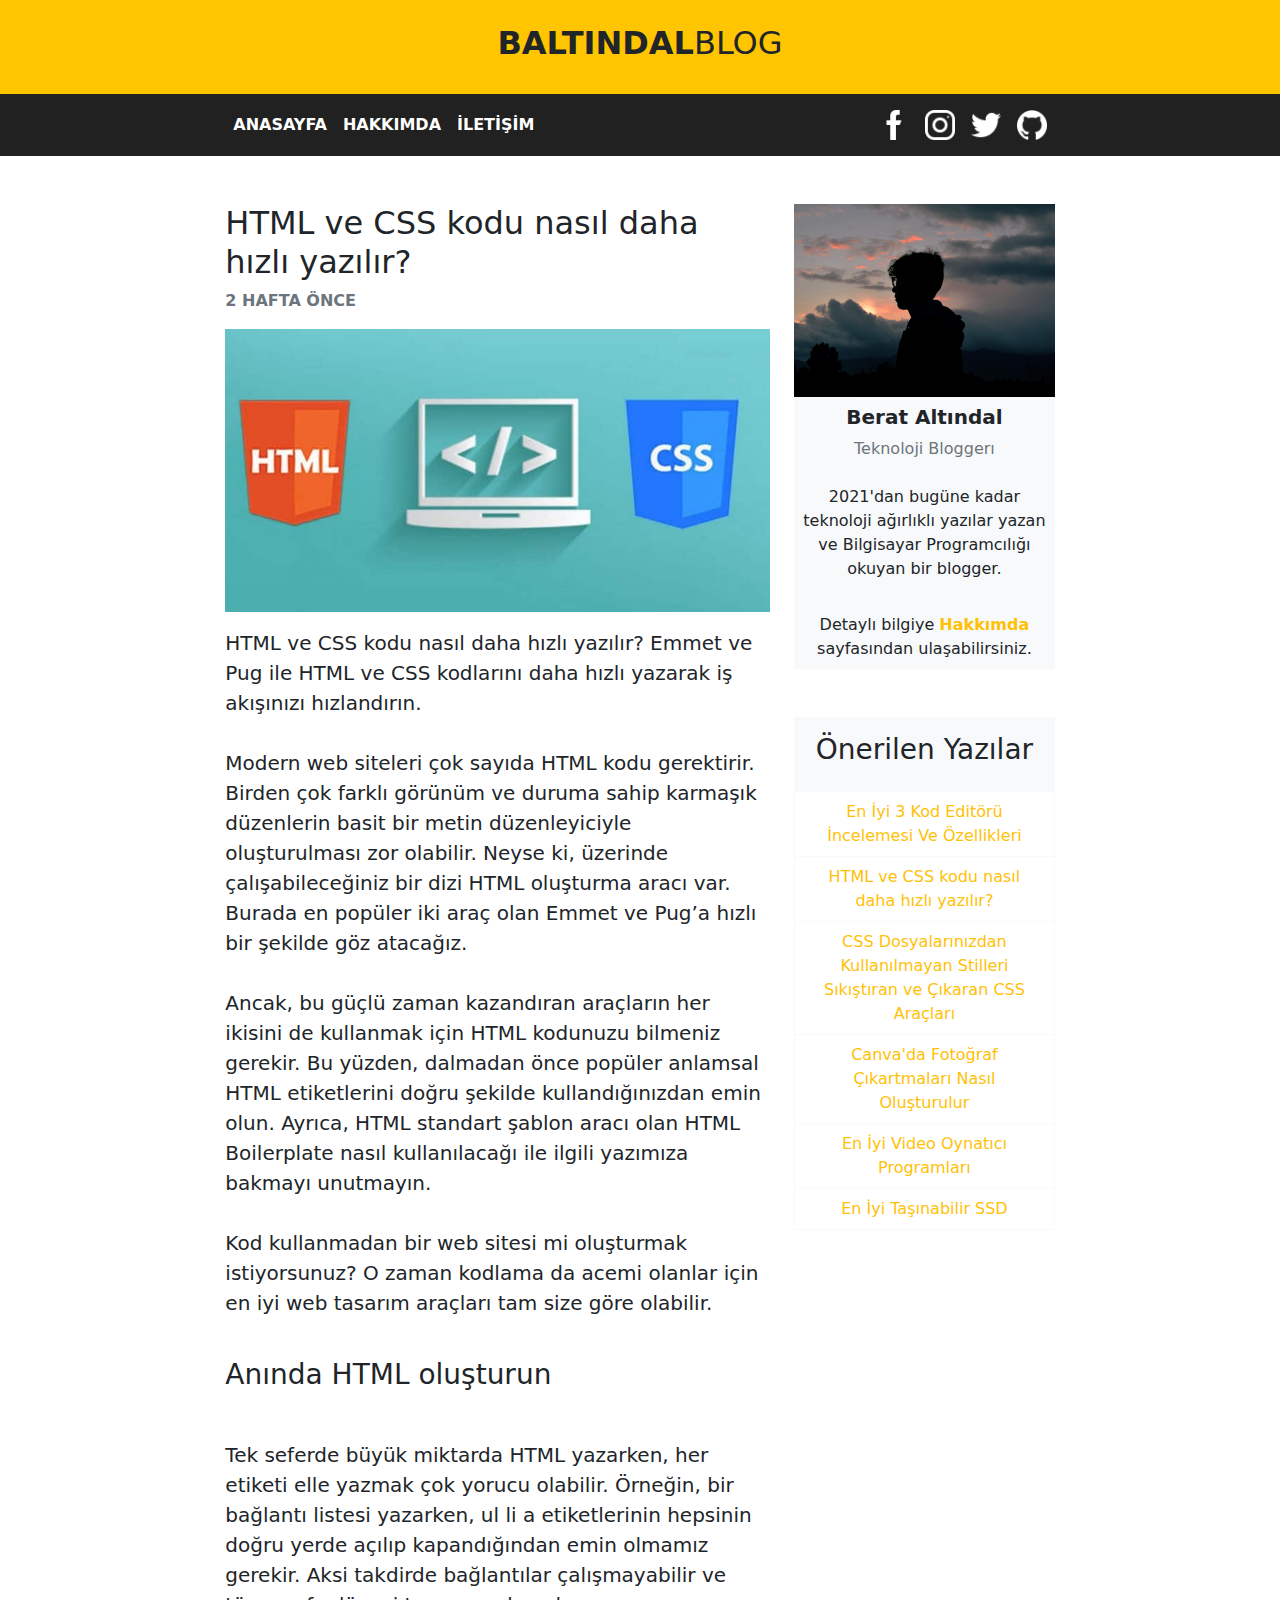
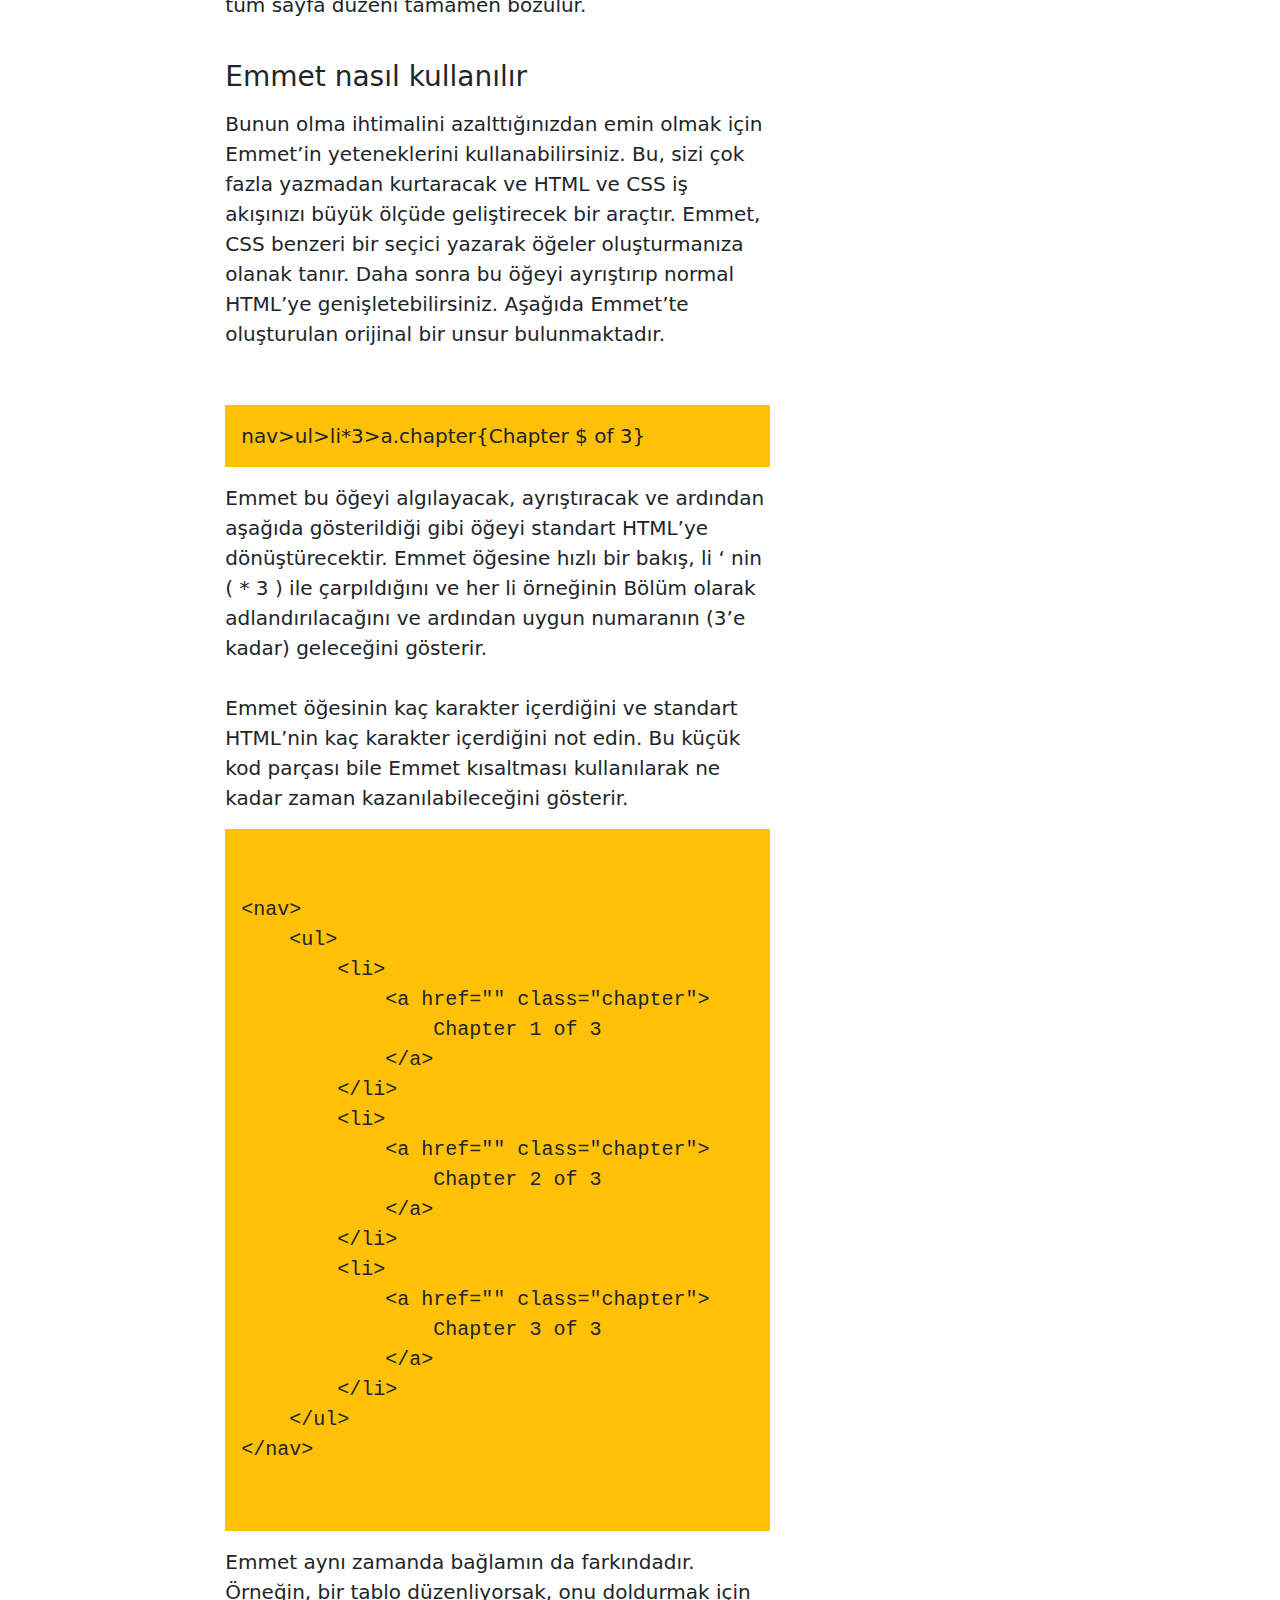
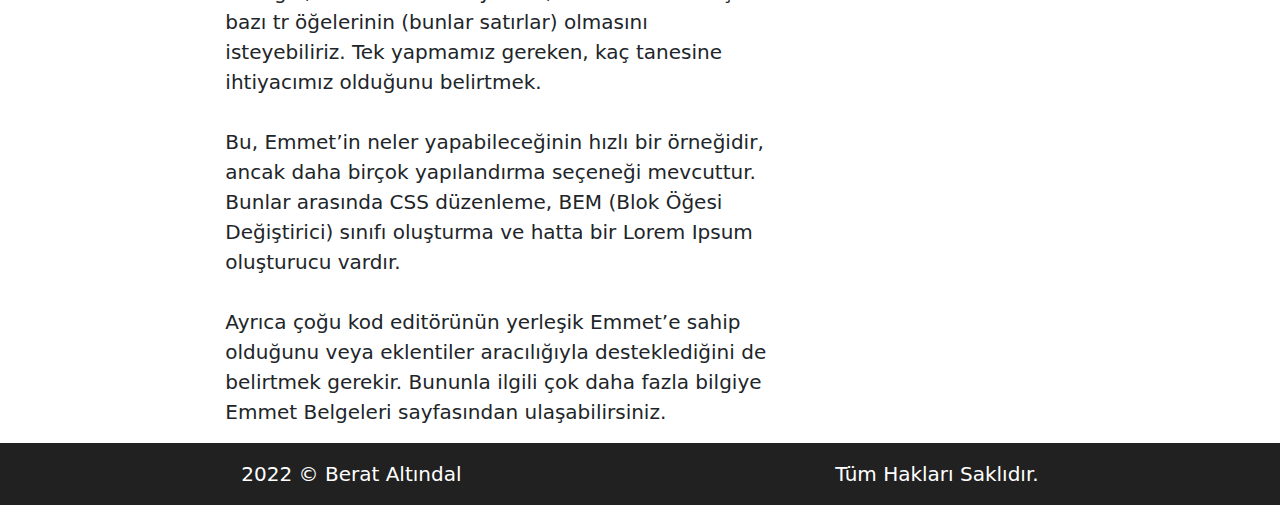
<file: news6.html>
<!doctype html>
<html lang="tr">
<head>
    <meta charset="UTF-8">
    <meta name="viewport" content="width=device-width, initial-scale=1.0">
    <meta http-equiv="X-UA-Compatible" content="ie=edge">
    <link rel="stylesheet" href="assets/css/style.css">
    <link rel="stylesheet" href="assets/css/bootstrap.css">
    <title>Kişisel Blog</title>
</head>
<body>

<header>
    <div class="text-center p-4">
        <h1 class="fs-2"><b>BALTINDAL</b>BLOG</h1>
    </div>
</header>

<nav class="navbar navbar-expand-lg">
    <div class="container-fluid col-12 col-lg-8">
        <button class="navbar-toggler col-12" type="button" data-bs-toggle="collapse" data-bs-target="#navbarScroll"
                aria-controls="navbarScroll" aria-expanded="false" aria-label="Toggle navigation">
            <span class="text-white fw-bold">MENÜ</span>
        </button>
        <div class="collapse navbar-collapse" id="navbarScroll">
            <ul class="navbar-nav me-auto text-center" style="--bs-scroll-height: 100px;">
                <li class="nav-item">
                    <a class="nav-link text-white fw-bold" href="index.html">ANASAYFA</a>
                </li>
                <li class="nav-item">
                    <a class="nav-link text-white fw-bold" href="about.html">HAKKIMDA</a>
                </li>
                <li class="nav-item">
                    <a class="nav-link  text-white fw-bold" href="contact.html">İLETİŞİM</a>
                </li>
            </ul>
            <ul class="navbar-nav d-flex text-center">
                <li class="nav-item">
                    <a class="nav-link" href="#"><img style="max-width: 30px;"
                                                      src="assets/images/social-media/facebook.png"></a>
                </li>
                <li class="nav-item">
                    <a class="nav-link" href="#"><img style="max-width: 30px;"
                                                      src="assets/images/social-media/instagram.png"></a>
                </li>
                <li class="nav-item">
                    <a class="nav-link" href="#"><img style="max-width: 30px;"
                                                      src="assets/images/social-media/twitter.png"></a>
                </li>
                <li class="nav-item">
                    <a class="nav-link" href="#"><img style="max-width: 30px;"
                                                      src="assets/images/social-media/github.png"></a>
                </li>
            </ul>
        </div>
    </div>
</nav>

<article class="row col-12 col-lg-8 mx-auto">

    <div class="col-12 col-md-8 pt-5">
        <h1 class="fs-2">HTML ve CSS kodu nasıl daha hızlı yazılır?</h1>
        <div class="fw-bold text-secondary">2 HAFTA ÖNCE</div>
        <img src="assets/images/news/html-css-kodu.jpg" class="w-100 pt-3">
        <p class="fs-5 mt-3">HTML ve CSS kodu nasıl daha hızlı yazılır? Emmet ve Pug ile HTML ve CSS kodlarını daha
            hızlı yazarak iş akışınızı hızlandırın.
            <br><br>
            Modern web siteleri çok sayıda HTML kodu gerektirir. Birden çok farklı görünüm ve duruma sahip karmaşık
            düzenlerin basit bir metin düzenleyiciyle oluşturulması zor olabilir. Neyse ki, üzerinde çalışabileceğiniz
            bir dizi HTML oluşturma aracı var. Burada en popüler iki araç olan Emmet ve Pug’a hızlı bir şekilde göz
            atacağız.
            <br><br>
            Ancak, bu güçlü zaman kazandıran araçların her ikisini de kullanmak için HTML kodunuzu bilmeniz gerekir. Bu
            yüzden, dalmadan önce popüler anlamsal HTML etiketlerini doğru şekilde kullandığınızdan emin olun. Ayrıca,
            HTML standart şablon aracı olan HTML Boilerplate nasıl kullanılacağı ile ilgili yazımıza bakmayı unutmayın.
            <br><br>
            Kod kullanmadan bir web sitesi mi oluşturmak istiyorsunuz? O zaman kodlama da acemi olanlar için en iyi web
            tasarım araçları tam size göre olabilir.</p>
        <br>
        <h3>Anında HTML oluşturun</h3>
        <br>
        <p class="fs-5 mt-3">Tek seferde büyük miktarda HTML yazarken, her etiketi elle yazmak çok yorucu olabilir.
            Örneğin, bir bağlantı listesi yazarken, ul li a etiketlerinin hepsinin doğru yerde açılıp kapandığından emin
            olmamız gerekir. Aksi takdirde bağlantılar çalışmayabilir ve tüm sayfa düzeni tamamen bozulur.</p>
        <br>
        <h3>Emmet nasıl kullanılır</h3>
        <p class="fs-5 mt-3">Bunun olma ihtimalini azalttığınızdan emin olmak için Emmet’in yeteneklerini
            kullanabilirsiniz. Bu, sizi çok fazla yazmadan kurtaracak ve HTML ve CSS iş akışınızı büyük ölçüde
            geliştirecek bir araçtır. Emmet, CSS benzeri bir seçici yazarak öğeler oluşturmanıza olanak tanır. Daha
            sonra bu öğeyi ayrıştırıp normal HTML’ye genişletebilirsiniz. Aşağıda Emmet’te oluşturulan orijinal bir
            unsur bulunmaktadır.</p>
        <br>
        <div class="fs-5 mt-3 bg-warning p-3">
            nav>ul>li*3>a.chapter{Chapter $ of 3}
        </div>
        <p class="fs-5 mt-3">Emmet bu öğeyi algılayacak, ayrıştıracak ve ardından aşağıda gösterildiği gibi öğeyi
            standart HTML’ye dönüştürecektir. Emmet öğesine hızlı bir bakış, li ‘ nin ( * 3 ) ile çarpıldığını ve her li
            örneğinin Bölüm olarak adlandırılacağını ve ardından uygun numaranın (3’e kadar) geleceğini gösterir.
            <br><br>
            Emmet öğesinin kaç karakter içerdiğini ve standart HTML’nin kaç karakter içerdiğini not edin. Bu küçük kod
            parçası bile Emmet kısaltması kullanılarak ne kadar zaman kazanılabileceğini gösterir.
        </p>
        <div class="fs-5 mt-3 bg-warning p-3">
            <xmp>
<nav>
    <ul>
        <li>
            <a href="" class="chapter">
                Chapter 1 of 3
            </a>
        </li>
        <li>
            <a href="" class="chapter">
                Chapter 2 of 3
            </a>
        </li>
        <li>
            <a href="" class="chapter">
                Chapter 3 of 3
            </a>
        </li>
    </ul>
</nav>
            </xmp>
        </div>
        <p class="fs-5 mt-3">Emmet aynı zamanda bağlamın da farkındadır. Örneğin, bir
            tablo düzenliyorsak, onu doldurmak için bazı
            tr öğelerinin (bunlar satırlar) olmasını isteyebiliriz. Tek yapmamız gereken, kaç tanesine ihtiyacımız
            olduğunu belirtmek.
            <br><br>
            Bu, Emmet’in neler yapabileceğinin hızlı bir örneğidir, ancak daha birçok yapılandırma seçeneği
            mevcuttur. Bunlar arasında CSS düzenleme, BEM (Blok Öğesi Değiştirici) sınıfı oluşturma ve hatta bir
            Lorem Ipsum oluşturucu vardır.
            <br><br>
            Ayrıca çoğu kod editörünün yerleşik Emmet’e sahip olduğunu veya eklentiler aracılığıyla
            desteklediğini de belirtmek gerekir. Bununla ilgili çok daha fazla bilgiye Emmet Belgeleri
            sayfasından ulaşabilirsiniz.
        </p>


    </div>

    <div class="col-12 col-md-4 mt-5">
        <div class="text-center bg-light mb-5">
            <img src="assets/images/profile.jpg" class="w-100">
            <h3 class="h5 pt-2 fw-bold">Berat Altındal</h3>
            <p class="text-secondary">Teknoloji Bloggerı</p>
            <p class="p-2">2021'dan bugüne kadar teknoloji ağırlıklı yazılar yazan ve Bilgisayar Programcılığı okuyan bir blogger.</p>
            <p class="p-2">Detaylı bilgiye <a class="text-decoration-none text-warning fw-bold" href="about.html">Hakkımda</a>
                sayfasından ulaşabilirsiniz.</p>
        </div>
        <div class="text-center bg-light mb-5">
            <h3 class="p-3">Önerilen Yazılar</h3>
            <ul class="list-group">
                <li class="list-group-item rounded-0 border-light"><a class="text-decoration-none text-warning" href="news5.html">En İyi 3 Kod Editörü İncelemesi Ve Özellikleri</a></li>
                <li class="list-group-item rounded-0 border-light"><a class="text-decoration-none text-warning" href="news6.html">HTML ve CSS kodu nasıl daha hızlı yazılır?</a></li>
                <li class="list-group-item rounded-0 border-light"><a class="text-decoration-none text-warning" href="news2.html">CSS Dosyalarınızdan Kullanılmayan Stilleri Sıkıştıran ve Çıkaran CSS Araçları</a></li>
                <li class="list-group-item rounded-0 border-light"><a class="text-decoration-none text-warning" href="news1.html">Canva'da Fotoğraf Çıkartmaları Nasıl Oluşturulur</a></li>
                <li class="list-group-item rounded-0 border-light"><a class="text-decoration-none text-warning" href="news7.html">En İyi Video Oynatıcı Programları</a></li>
                <li class="list-group-item rounded-0 border-light"><a class="text-decoration-none text-warning" href="news4.html">En İyi Taşınabilir SSD</a></li>
            </ul>
        </div>
    </div>
</article>

<footer>
    <div class="container-fluid col-12 col-lg-8">
        <div class="row p-3 fs-5">
            <div class="col-6 text-white">
                2022 © Berat Altındal
            </div>
            <div class="col-6 text-white text-end">
                Tüm Hakları Saklıdır.
            </div>
        </div>
    </div>
</footer>

<script src="https://cdn.jsdelivr.net/npm/@popperjs/core@2.11.5/dist/umd/popper.min.js"
        integrity="sha384-Xe+8cL9oJa6tN/veChSP7q+mnSPaj5Bcu9mPX5F5xIGE0DVittaqT5lorf0EI7Vk"
        crossorigin="anonymous"></script>
<script src="https://cdn.jsdelivr.net/npm/bootstrap@5.2.0-beta1/dist/js/bootstrap.min.js"
        integrity="sha384-kjU+l4N0Yf4ZOJErLsIcvOU2qSb74wXpOhqTvwVx3OElZRweTnQ6d31fXEoRD1Jy"
        crossorigin="anonymous"></script>
</script>
</body>
</html>
</file>
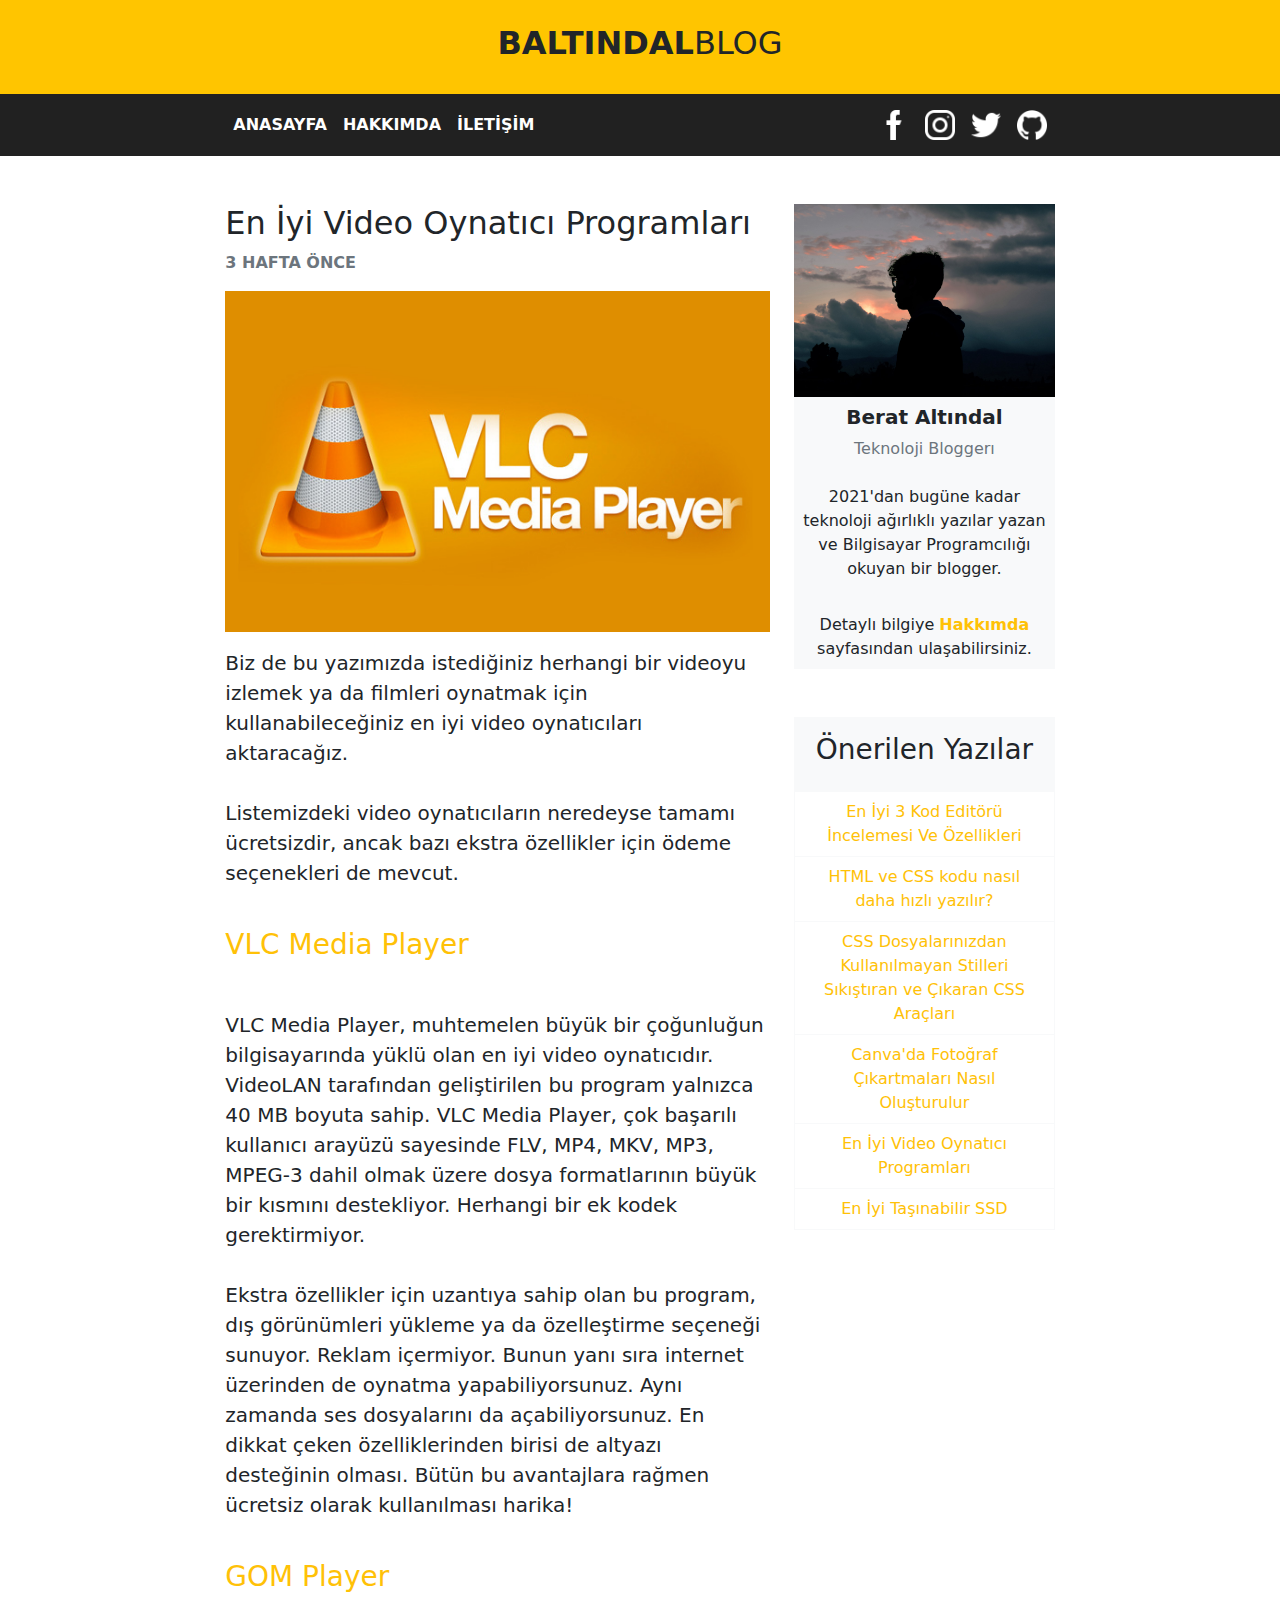
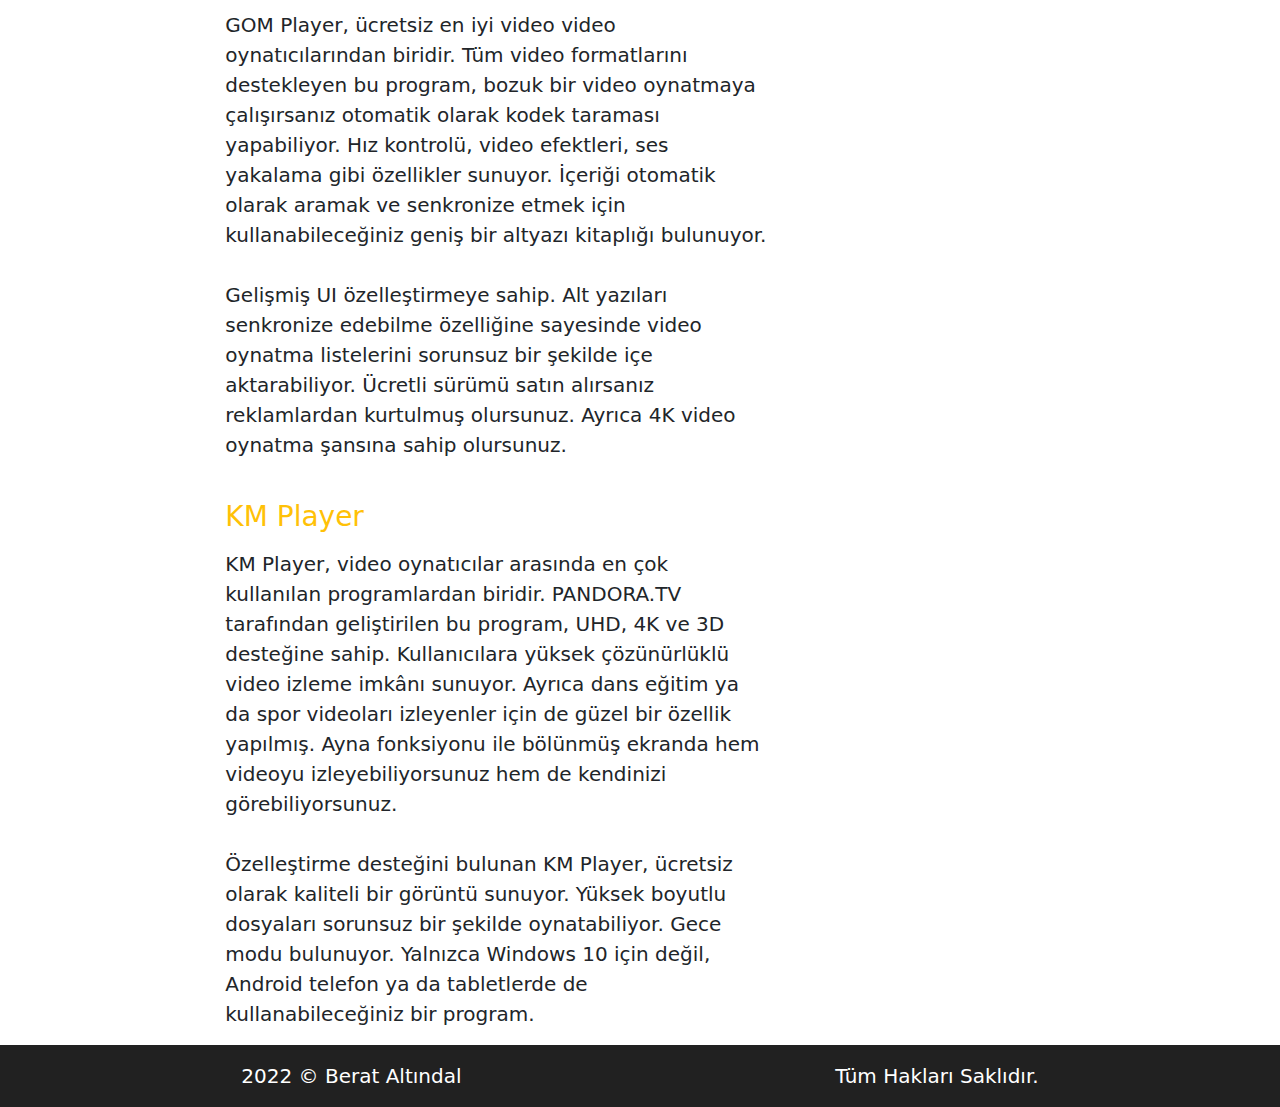
<file: news7.html>
<!doctype html>
<html lang="tr">
<head>
    <meta charset="UTF-8">
    <meta name="viewport" content="width=device-width, initial-scale=1.0">
    <meta http-equiv="X-UA-Compatible" content="ie=edge">
    <link rel="stylesheet" href="assets/css/style.css">
    <link rel="stylesheet" href="assets/css/bootstrap.css">
    <title>Kişisel Blog</title>
</head>
<body>

<header>
    <div class="text-center p-4">
        <h1 class="fs-2"><b>BALTINDAL</b>BLOG</h1>
    </div>
</header>

<nav class="navbar navbar-expand-lg">
    <div class="container-fluid col-12 col-lg-8">
        <button class="navbar-toggler col-12" type="button" data-bs-toggle="collapse" data-bs-target="#navbarScroll"
                aria-controls="navbarScroll" aria-expanded="false" aria-label="Toggle navigation">
            <span class="text-white fw-bold">MENÜ</span>
        </button>
        <div class="collapse navbar-collapse" id="navbarScroll">
            <ul class="navbar-nav me-auto text-center" style="--bs-scroll-height: 100px;">
                <li class="nav-item">
                    <a class="nav-link text-white fw-bold" href="index.html">ANASAYFA</a>
                </li>
                <li class="nav-item">
                    <a class="nav-link text-white fw-bold" href="about.html">HAKKIMDA</a>
                </li>
                <li class="nav-item">
                    <a class="nav-link  text-white fw-bold" href="contact.html">İLETİŞİM</a>
                </li>
            </ul>
            <ul class="navbar-nav d-flex text-center">
                <li class="nav-item">
                    <a class="nav-link" href="#"><img style="max-width: 30px;"
                                                      src="assets/images/social-media/facebook.png"></a>
                </li>
                <li class="nav-item">
                    <a class="nav-link" href="#"><img style="max-width: 30px;"
                                                      src="assets/images/social-media/instagram.png"></a>
                </li>
                <li class="nav-item">
                    <a class="nav-link" href="#"><img style="max-width: 30px;"
                                                      src="assets/images/social-media/twitter.png"></a>
                </li>
                <li class="nav-item">
                    <a class="nav-link" href="#"><img style="max-width: 30px;"
                                                      src="assets/images/social-media/github.png"></a>
                </li>
            </ul>
        </div>
    </div>
</nav>

<article class="row col-12 col-lg-8 mx-auto">

    <div class="col-12 col-md-8 pt-5">
        <h1 class="fs-2">En İyi Video Oynatıcı Programları</h1>
        <div class="fw-bold text-secondary">3 HAFTA ÖNCE</div>
        <img src="assets/images/news/vlc-player.jpg" class="w-100 pt-3">
        <p class="fs-5 mt-3">Biz de bu yazımızda istediğiniz herhangi bir videoyu izlemek ya da filmleri oynatmak için
            kullanabileceğiniz en iyi video oynatıcıları aktaracağız.
            <br><br>
            Listemizdeki video oynatıcıların neredeyse tamamı ücretsizdir, ancak bazı ekstra özellikler için ödeme
            seçenekleri de mevcut.</p>
        <br>
        <h3 class="text-warning">VLC Media Player</h3>
        <br>
        <p class="fs-5 mt-3">VLC Media Player, muhtemelen büyük bir çoğunluğun bilgisayarında yüklü olan en iyi video
            oynatıcıdır. VideoLAN tarafından geliştirilen bu program yalnızca 40 MB boyuta sahip. VLC Media Player, çok
            başarılı kullanıcı arayüzü sayesinde FLV, MP4, MKV, MP3, MPEG-3 dahil olmak üzere dosya formatlarının büyük
            bir kısmını destekliyor. Herhangi bir ek kodek gerektirmiyor.
            <br><br>
            Ekstra özellikler için uzantıya sahip olan bu program, dış görünümleri yükleme ya da özelleştirme seçeneği
            sunuyor. Reklam içermiyor. Bunun yanı sıra internet üzerinden de oynatma yapabiliyorsunuz. Aynı zamanda ses
            dosyalarını da açabiliyorsunuz. En dikkat çeken özelliklerinden birisi de altyazı desteğinin olması. Bütün
            bu avantajlara rağmen ücretsiz olarak kullanılması harika!</p>
        <br>
        <h3 class="text-warning">GOM Player</h3>
        <p class="fs-5 mt-3">GOM Player, ücretsiz en iyi video video oynatıcılarından biridir. Tüm video formatlarını
            destekleyen bu program, bozuk bir video oynatmaya çalışırsanız otomatik olarak kodek taraması yapabiliyor.
            Hız kontrolü, video efektleri, ses yakalama gibi özellikler sunuyor. İçeriği otomatik olarak aramak ve
            senkronize etmek için kullanabileceğiniz geniş bir altyazı kitaplığı bulunuyor.
            <br><br>
            Gelişmiş UI özelleştirmeye sahip. Alt yazıları senkronize edebilme özelliğine sayesinde video oynatma
            listelerini sorunsuz bir şekilde içe aktarabiliyor. Ücretli sürümü satın alırsanız reklamlardan kurtulmuş
            olursunuz. Ayrıca 4K video oynatma şansına sahip olursunuz.</p>
        <br>
        <h3 class="text-warning">KM Player</h3>
        <p class="fs-5 my-3">KM Player, video oynatıcılar arasında en çok kullanılan programlardan biridir. PANDORA.TV
            tarafından geliştirilen bu program, UHD, 4K ve 3D desteğine sahip. Kullanıcılara yüksek çözünürlüklü video
            izleme imkânı sunuyor. Ayrıca dans eğitim ya da spor videoları izleyenler için de güzel bir özellik
            yapılmış. Ayna fonksiyonu ile bölünmüş ekranda hem videoyu izleyebiliyorsunuz hem de kendinizi
            görebiliyorsunuz.
            <br><br>
            Özelleştirme desteğini bulunan KM Player, ücretsiz olarak kaliteli bir görüntü sunuyor. Yüksek boyutlu
            dosyaları sorunsuz bir şekilde oynatabiliyor. Gece modu bulunuyor. Yalnızca Windows 10 için değil, Android
            telefon ya da tabletlerde de kullanabileceğiniz bir program.</p>

    </div>

    <div class="col-12 col-md-4 mt-5">
        <div class="text-center bg-light mb-5">
            <img src="assets/images/profile.jpg" class="w-100">
            <h3 class="h5 pt-2 fw-bold">Berat Altındal</h3>
            <p class="text-secondary">Teknoloji Bloggerı</p>
            <p class="p-2">2021'dan bugüne kadar teknoloji ağırlıklı yazılar yazan ve Bilgisayar Programcılığı okuyan bir blogger.</p>
            <p class="p-2">Detaylı bilgiye <a class="text-decoration-none text-warning fw-bold" href="about.html">Hakkımda</a>
                sayfasından ulaşabilirsiniz.</p>
        </div>
        <div class="text-center bg-light mb-5">
            <h3 class="p-3">Önerilen Yazılar</h3>
            <ul class="list-group">
                <li class="list-group-item rounded-0 border-light"><a class="text-decoration-none text-warning" href="news5.html">En İyi 3 Kod Editörü İncelemesi Ve Özellikleri</a></li>
                <li class="list-group-item rounded-0 border-light"><a class="text-decoration-none text-warning" href="news6.html">HTML ve CSS kodu nasıl daha hızlı yazılır?</a></li>
                <li class="list-group-item rounded-0 border-light"><a class="text-decoration-none text-warning" href="news2.html">CSS Dosyalarınızdan Kullanılmayan Stilleri Sıkıştıran ve Çıkaran CSS Araçları</a></li>
                <li class="list-group-item rounded-0 border-light"><a class="text-decoration-none text-warning" href="news1.html">Canva'da Fotoğraf Çıkartmaları Nasıl Oluşturulur</a></li>
                <li class="list-group-item rounded-0 border-light"><a class="text-decoration-none text-warning" href="news7.html">En İyi Video Oynatıcı Programları</a></li>
                <li class="list-group-item rounded-0 border-light"><a class="text-decoration-none text-warning" href="news4.html">En İyi Taşınabilir SSD</a></li>
            </ul>
        </div>
    </div>
</article>

<footer>
    <div class="container-fluid col-12 col-lg-8">
        <div class="row p-3 fs-5">
            <div class="col-6 text-white">
                2022 © Berat Altındal
            </div>
            <div class="col-6 text-white text-end">
                Tüm Hakları Saklıdır.
            </div>
        </div>
    </div>
</footer>

<script src="https://cdn.jsdelivr.net/npm/@popperjs/core@2.11.5/dist/umd/popper.min.js"
        integrity="sha384-Xe+8cL9oJa6tN/veChSP7q+mnSPaj5Bcu9mPX5F5xIGE0DVittaqT5lorf0EI7Vk"
        crossorigin="anonymous"></script>
<script src="https://cdn.jsdelivr.net/npm/bootstrap@5.2.0-beta1/dist/js/bootstrap.min.js"
        integrity="sha384-kjU+l4N0Yf4ZOJErLsIcvOU2qSb74wXpOhqTvwVx3OElZRweTnQ6d31fXEoRD1Jy"
        crossorigin="anonymous"></script>
</script>
</body>
</html>
</file>
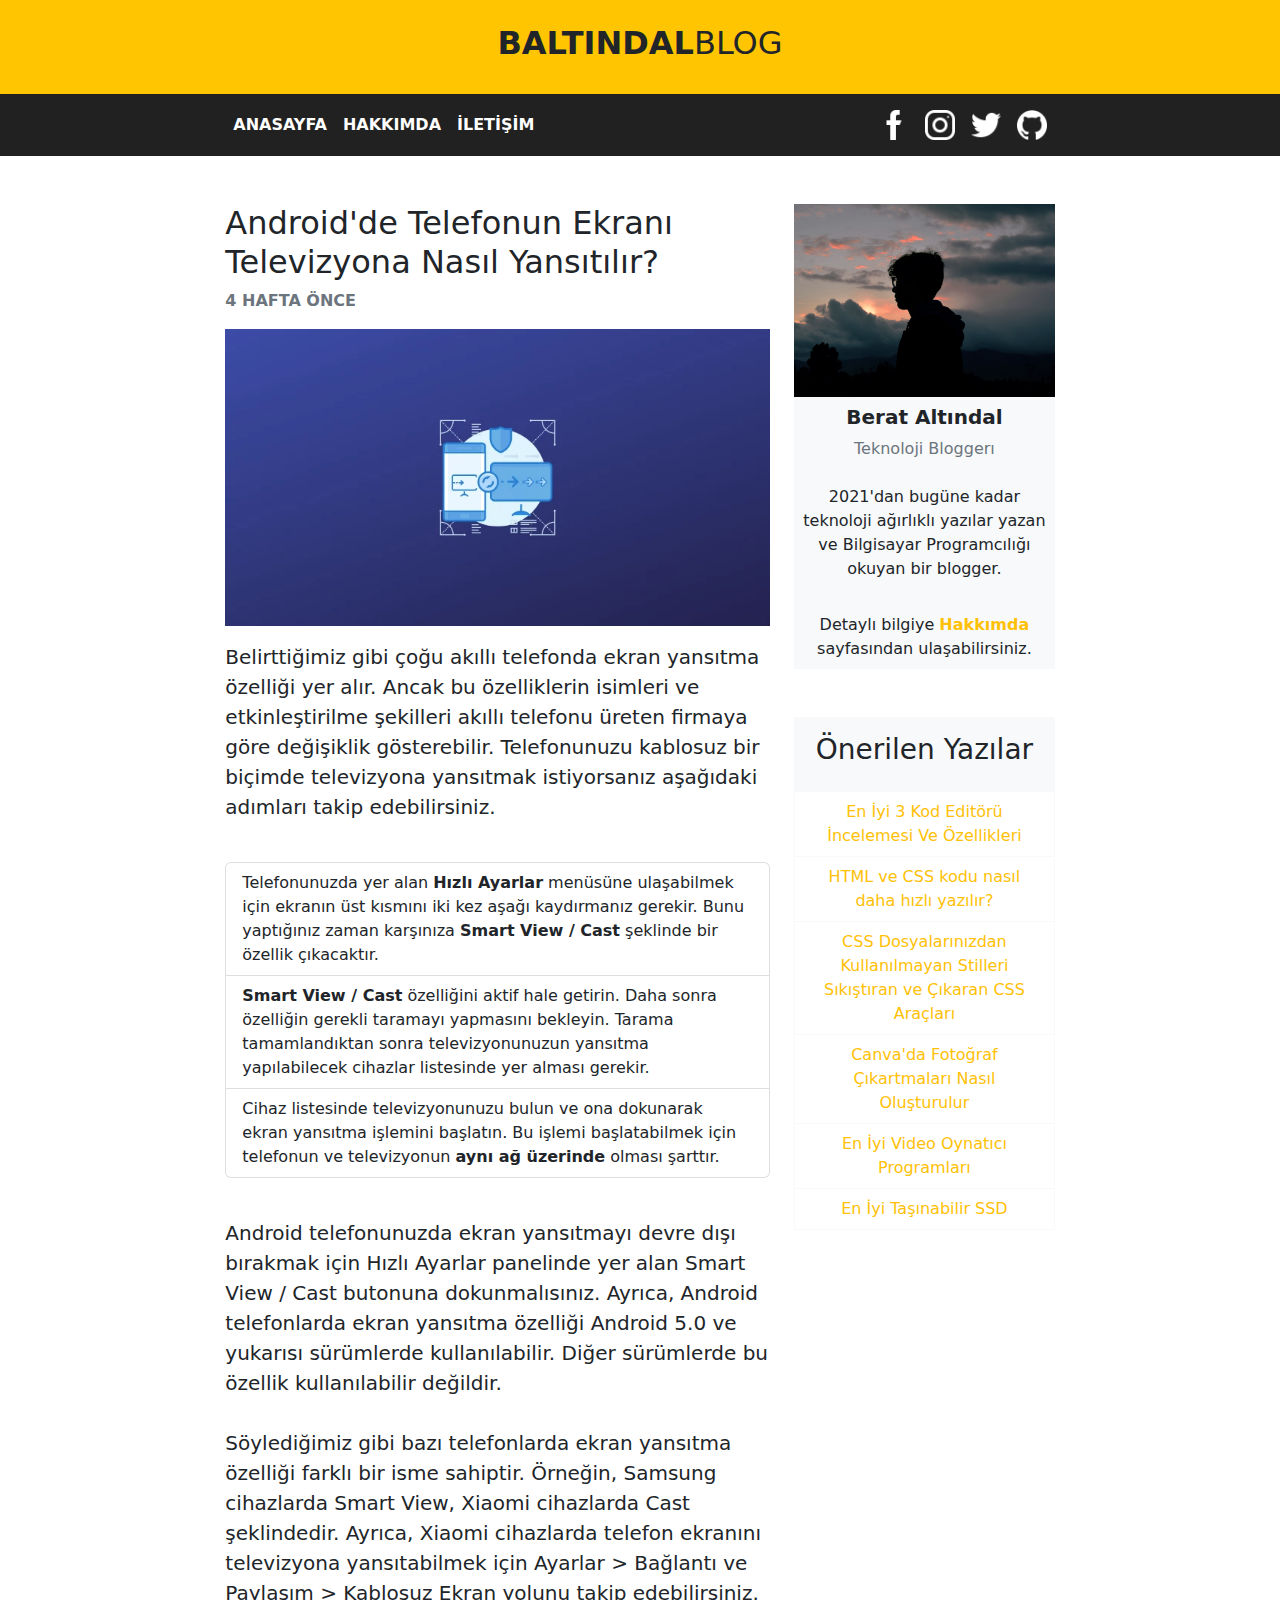
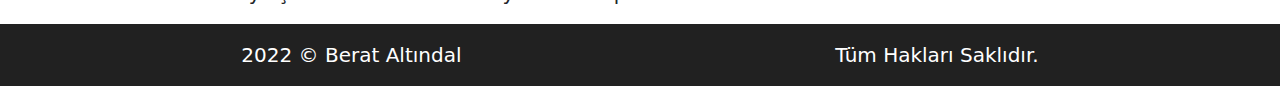
<file: news8.html>
<!doctype html>
<html lang="tr">
<head>
    <meta charset="UTF-8">
    <meta name="viewport" content="width=device-width, initial-scale=1.0">
    <meta http-equiv="X-UA-Compatible" content="ie=edge">
    <link rel="stylesheet" href="assets/css/style.css">
    <link rel="stylesheet" href="assets/css/bootstrap.css">
    <title>Kişisel Blog</title>
</head>
<body>

<header>
    <div class="text-center p-4">
        <h1 class="fs-2"><b>BALTINDAL</b>BLOG</h1>
    </div>
</header>

<nav class="navbar navbar-expand-lg">
    <div class="container-fluid col-12 col-lg-8">
        <button class="navbar-toggler col-12" type="button" data-bs-toggle="collapse" data-bs-target="#navbarScroll"
                aria-controls="navbarScroll" aria-expanded="false" aria-label="Toggle navigation">
            <span class="text-white fw-bold">MENÜ</span>
        </button>
        <div class="collapse navbar-collapse" id="navbarScroll">
            <ul class="navbar-nav me-auto text-center" style="--bs-scroll-height: 100px;">
                <li class="nav-item">
                    <a class="nav-link text-white fw-bold" href="index.html">ANASAYFA</a>
                </li>
                <li class="nav-item">
                    <a class="nav-link text-white fw-bold" href="about.html">HAKKIMDA</a>
                </li>
                <li class="nav-item">
                    <a class="nav-link  text-white fw-bold" href="contact.html">İLETİŞİM</a>
                </li>
            </ul>
            <ul class="navbar-nav d-flex text-center">
                <li class="nav-item">
                    <a class="nav-link" href="#"><img style="max-width: 30px;"
                                                      src="assets/images/social-media/facebook.png"></a>
                </li>
                <li class="nav-item">
                    <a class="nav-link" href="#"><img style="max-width: 30px;"
                                                      src="assets/images/social-media/instagram.png"></a>
                </li>
                <li class="nav-item">
                    <a class="nav-link" href="#"><img style="max-width: 30px;"
                                                      src="assets/images/social-media/twitter.png"></a>
                </li>
                <li class="nav-item">
                    <a class="nav-link" href="#"><img style="max-width: 30px;"
                                                      src="assets/images/social-media/github.png"></a>
                </li>
            </ul>
        </div>
    </div>
</nav>

<article class="row col-12 col-lg-8 mx-auto">

    <div class="col-12 col-md-8 pt-5">
        <h1 class="fs-2">Android'de Telefonun Ekranı Televizyona Nasıl Yansıtılır?</h1>
        <div class="fw-bold text-secondary">4 HAFTA ÖNCE</div>
        <img src="assets/images/news/telefon-ekran-yansitma.webp" class="w-100 pt-3">
        <p class="fs-5 mt-3">Belirttiğimiz gibi çoğu akıllı telefonda ekran yansıtma özelliği yer alır. Ancak bu
            özelliklerin isimleri ve etkinleştirilme şekilleri akıllı telefonu üreten firmaya göre değişiklik
            gösterebilir. Telefonunuzu kablosuz bir biçimde televizyona yansıtmak istiyorsanız aşağıdaki adımları takip
            edebilirsiniz.</p>
        <br>
        <ul class="list-group">
            <li class="list-group-item">Telefonunuzda yer alan <strong>Hızlı Ayarlar</strong> menüsüne ulaşabilmek için
                ekranın
                üst kısmını iki kez aşağı kaydırmanız gerekir. Bunu yaptığınız zaman karşınıza <strong>Smart View /
                    Cast</strong> şeklinde bir özellik çıkacaktır.
            </li>
            <li class="list-group-item"><strong>Smart View / Cast</strong> özelliğini aktif hale getirin. Daha sonra
                özelliğin gerekli
                taramayı yapmasını bekleyin. Tarama tamamlandıktan sonra televizyonunuzun yansıtma yapılabilecek
                cihazlar listesinde yer alması gerekir.
            </li>
            <li class="list-group-item">Cihaz listesinde televizyonunuzu bulun ve ona dokunarak ekran yansıtma işlemini
                başlatın. Bu işlemi
                başlatabilmek için telefonun ve televizyonun <strong>aynı ağ üzerinde</strong> olması
                şarttır.
            </li>
        </ul>
        <br>
        <p class="fs-5 my-3">Android telefonunuzda ekran yansıtmayı devre dışı bırakmak için Hızlı Ayarlar panelinde yer
            alan Smart View / Cast butonuna dokunmalısınız. Ayrıca, Android telefonlarda ekran yansıtma özelliği Android
            5.0 ve yukarısı sürümlerde kullanılabilir. Diğer sürümlerde bu özellik kullanılabilir değildir.
            <br><br>
            Söylediğimiz gibi bazı telefonlarda ekran yansıtma özelliği farklı bir isme sahiptir. Örneğin, Samsung
            cihazlarda Smart View, Xiaomi cihazlarda Cast şeklindedir. Ayrıca, Xiaomi cihazlarda telefon ekranını
            televizyona yansıtabilmek için Ayarlar > Bağlantı ve Paylaşım > Kablosuz Ekran yolunu takip edebilirsiniz.
        </p>

    </div>

    <div class="col-12 col-md-4 mt-5">
        <div class="text-center bg-light mb-5">
            <img src="assets/images/profile.jpg" class="w-100">
            <h3 class="h5 pt-2 fw-bold">Berat Altındal</h3>
            <p class="text-secondary">Teknoloji Bloggerı</p>
            <p class="p-2">2021'dan bugüne kadar teknoloji ağırlıklı yazılar yazan ve Bilgisayar Programcılığı okuyan bir blogger.</p>
            <p class="p-2">Detaylı bilgiye <a class="text-decoration-none text-warning fw-bold" href="about.html">Hakkımda</a>
                sayfasından ulaşabilirsiniz.</p>
        </div>
        <div class="text-center bg-light mb-5">
            <h3 class="p-3">Önerilen Yazılar</h3>
            <ul class="list-group">
                <li class="list-group-item rounded-0 border-light"><a class="text-decoration-none text-warning" href="news5.html">En İyi 3 Kod Editörü İncelemesi Ve Özellikleri</a></li>
                <li class="list-group-item rounded-0 border-light"><a class="text-decoration-none text-warning" href="news6.html">HTML ve CSS kodu nasıl daha hızlı yazılır?</a></li>
                <li class="list-group-item rounded-0 border-light"><a class="text-decoration-none text-warning" href="news2.html">CSS Dosyalarınızdan Kullanılmayan Stilleri Sıkıştıran ve Çıkaran CSS Araçları</a></li>
                <li class="list-group-item rounded-0 border-light"><a class="text-decoration-none text-warning" href="news1.html">Canva'da Fotoğraf Çıkartmaları Nasıl Oluşturulur</a></li>
                <li class="list-group-item rounded-0 border-light"><a class="text-decoration-none text-warning" href="news7.html">En İyi Video Oynatıcı Programları</a></li>
                <li class="list-group-item rounded-0 border-light"><a class="text-decoration-none text-warning" href="news4.html">En İyi Taşınabilir SSD</a></li>
            </ul>
        </div>
    </div>
</article>

<footer>
    <div class="container-fluid col-12 col-lg-8">
        <div class="row p-3 fs-5">
            <div class="col-6 text-white">
                2022 © Berat Altındal
            </div>
            <div class="col-6 text-white text-end">
                Tüm Hakları Saklıdır.
            </div>
        </div>
    </div>
</footer>

<script src="https://cdn.jsdelivr.net/npm/@popperjs/core@2.11.5/dist/umd/popper.min.js"
        integrity="sha384-Xe+8cL9oJa6tN/veChSP7q+mnSPaj5Bcu9mPX5F5xIGE0DVittaqT5lorf0EI7Vk"
        crossorigin="anonymous"></script>
<script src="https://cdn.jsdelivr.net/npm/bootstrap@5.2.0-beta1/dist/js/bootstrap.min.js"
        integrity="sha384-kjU+l4N0Yf4ZOJErLsIcvOU2qSb74wXpOhqTvwVx3OElZRweTnQ6d31fXEoRD1Jy"
        crossorigin="anonymous"></script>
</script>
</body>
</html>
</file>
<file: assets/css/style.css>
header{
    background-color: #ffc500;
}

nav{
    background-color: #212121;
}

.nav-item:hover a{
    color: #ffc500;
}

footer{
    background-color: #212121;
}
</file>
